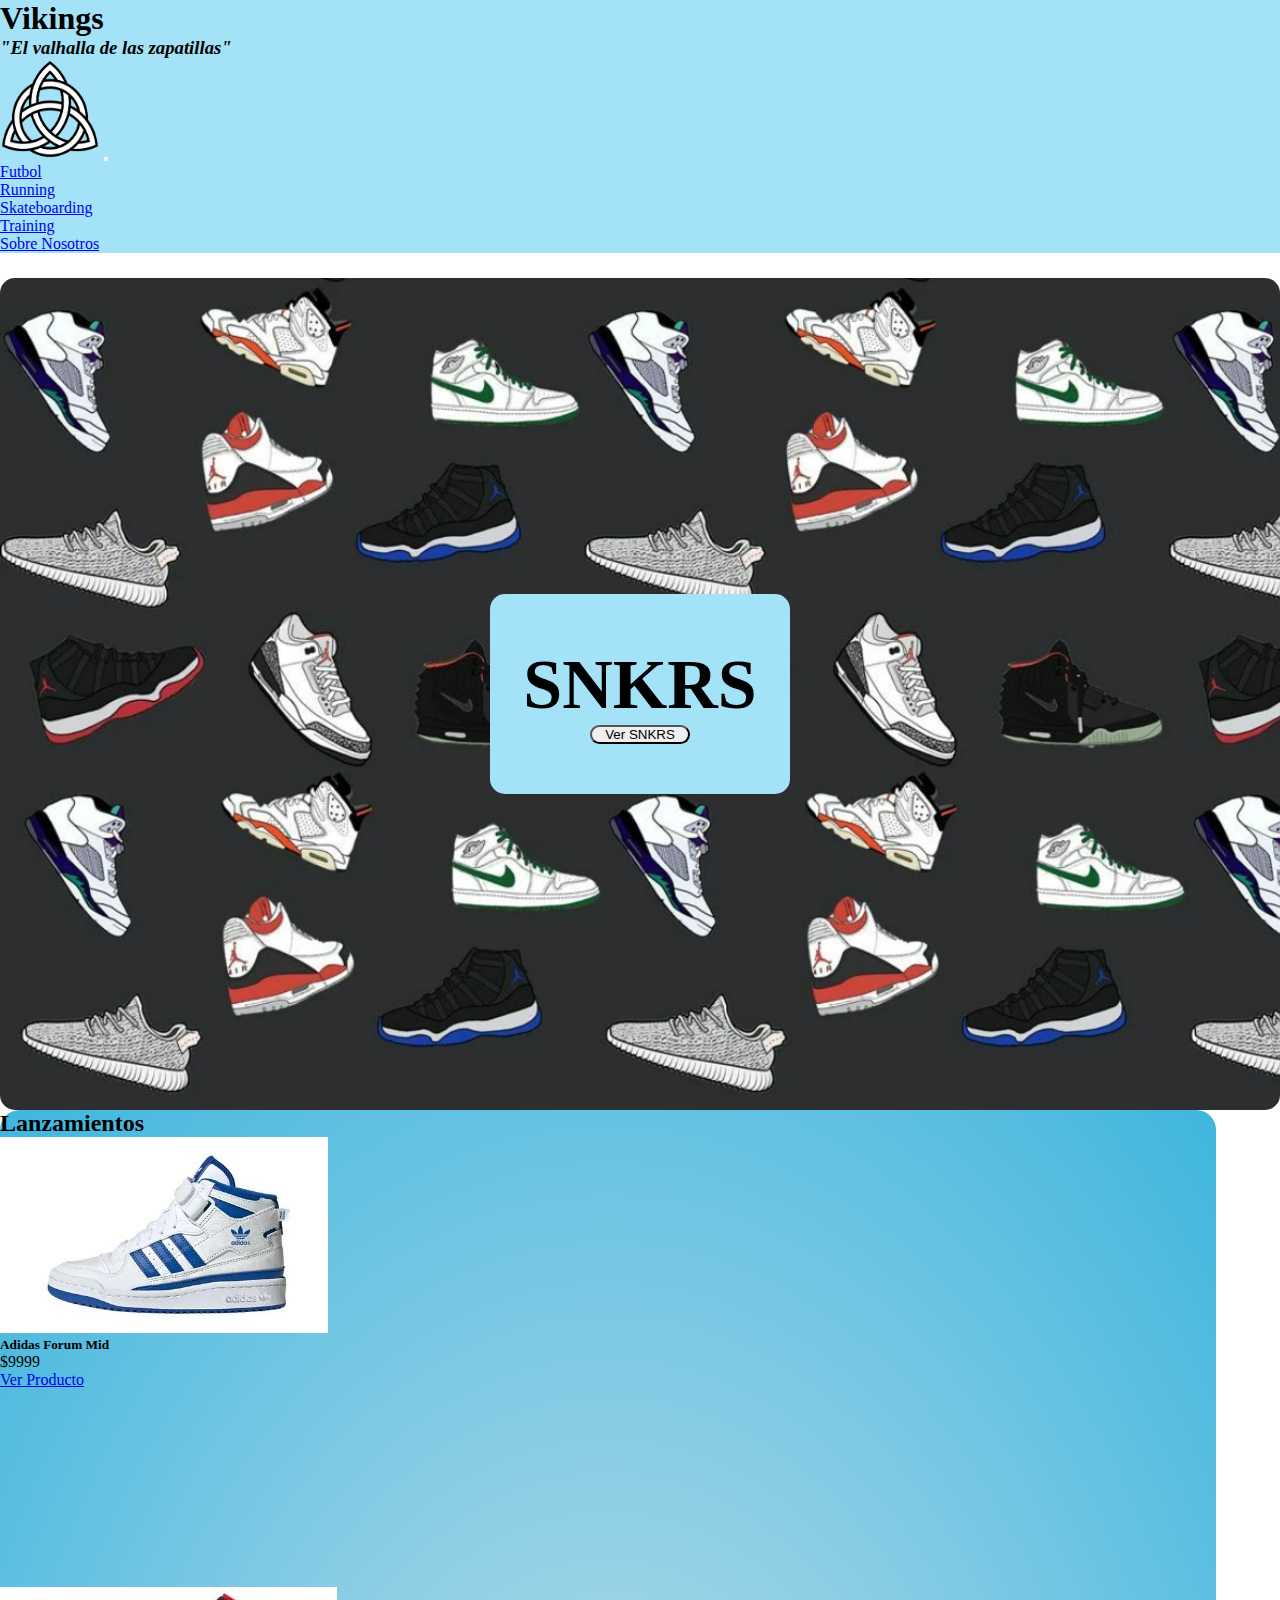
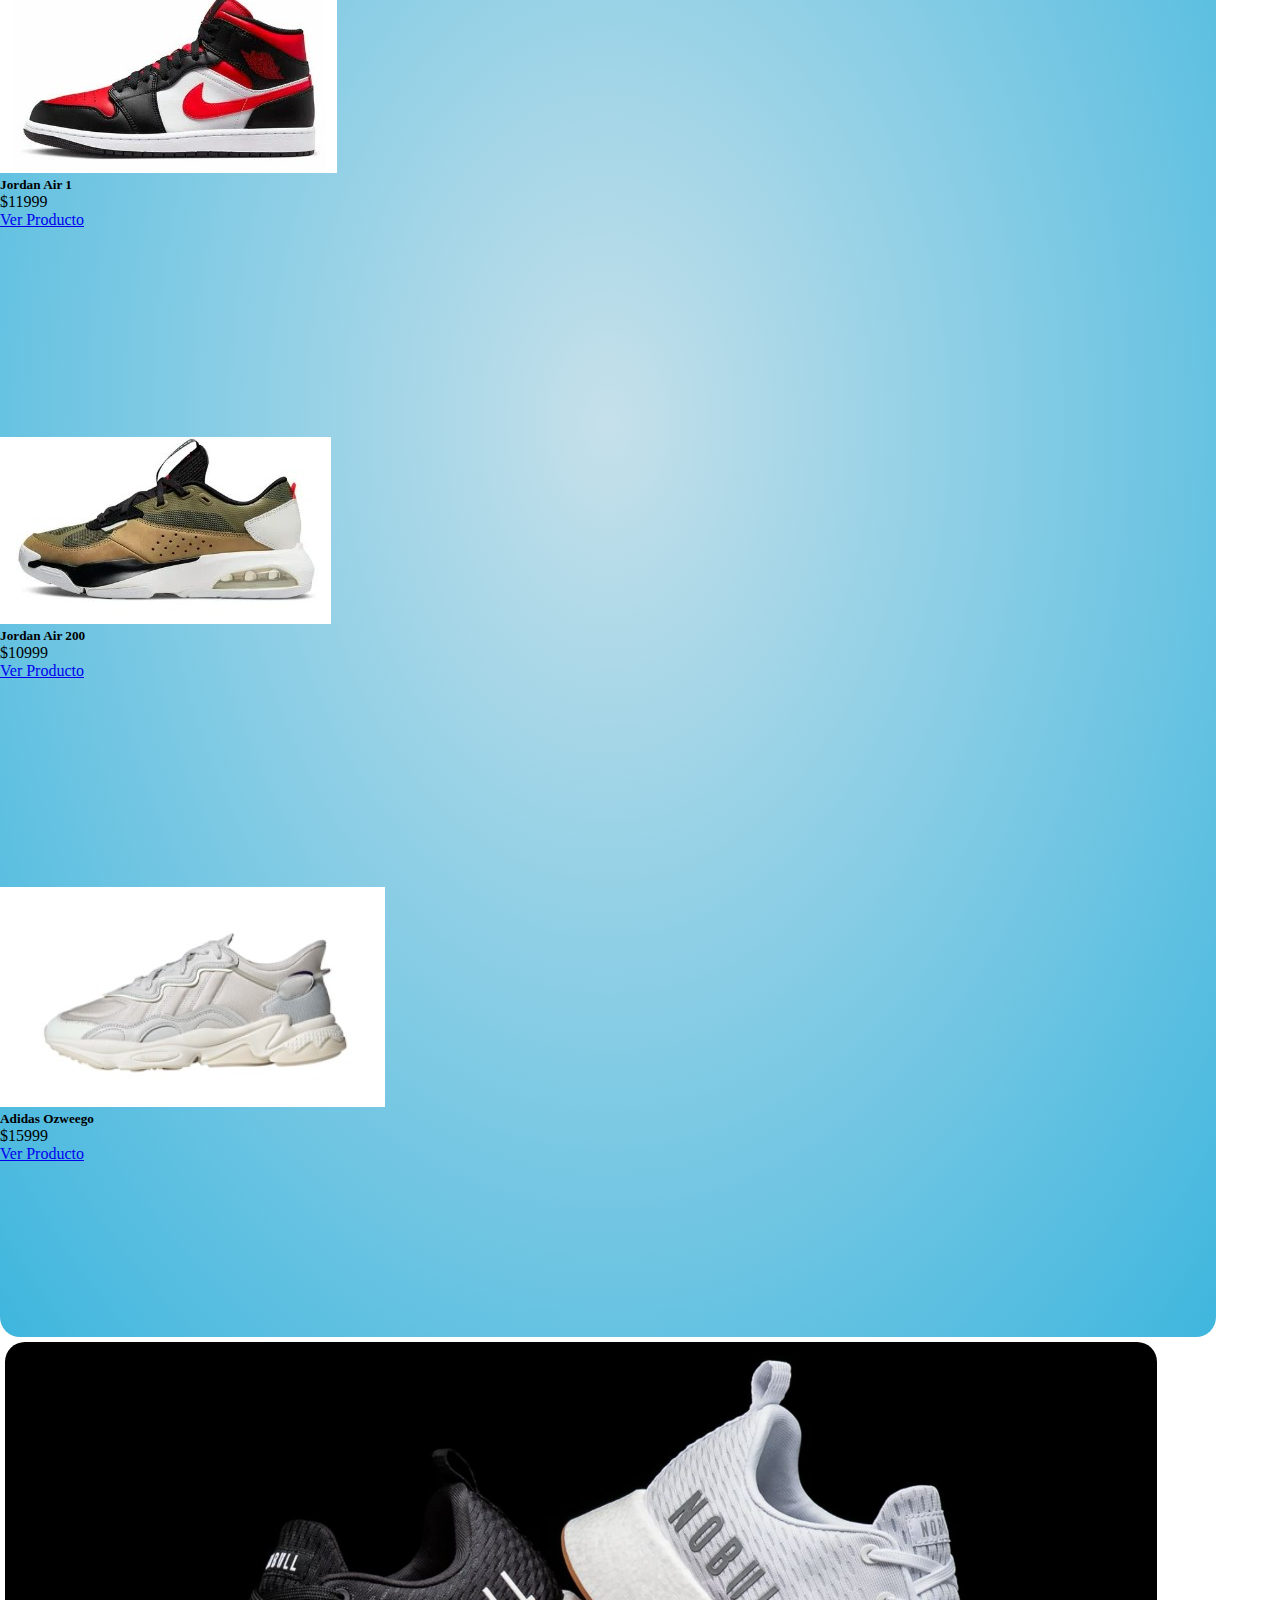
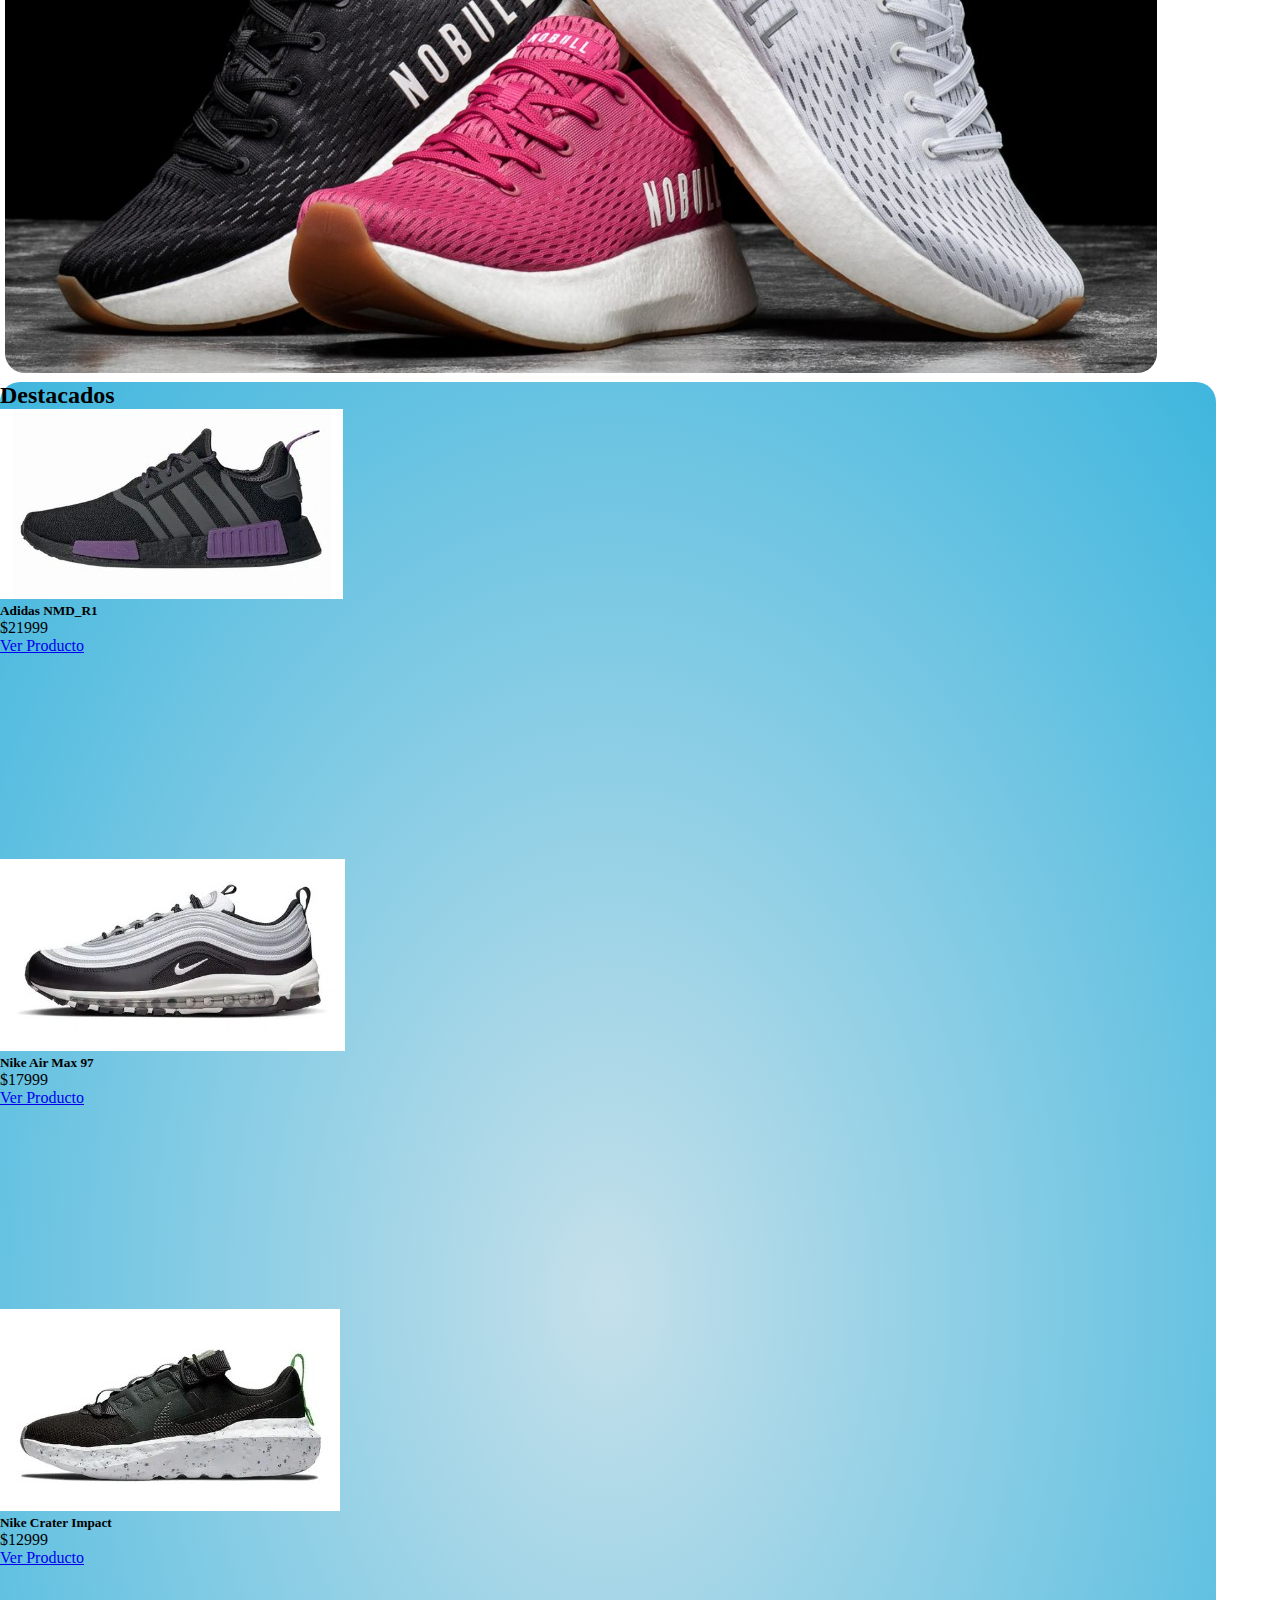
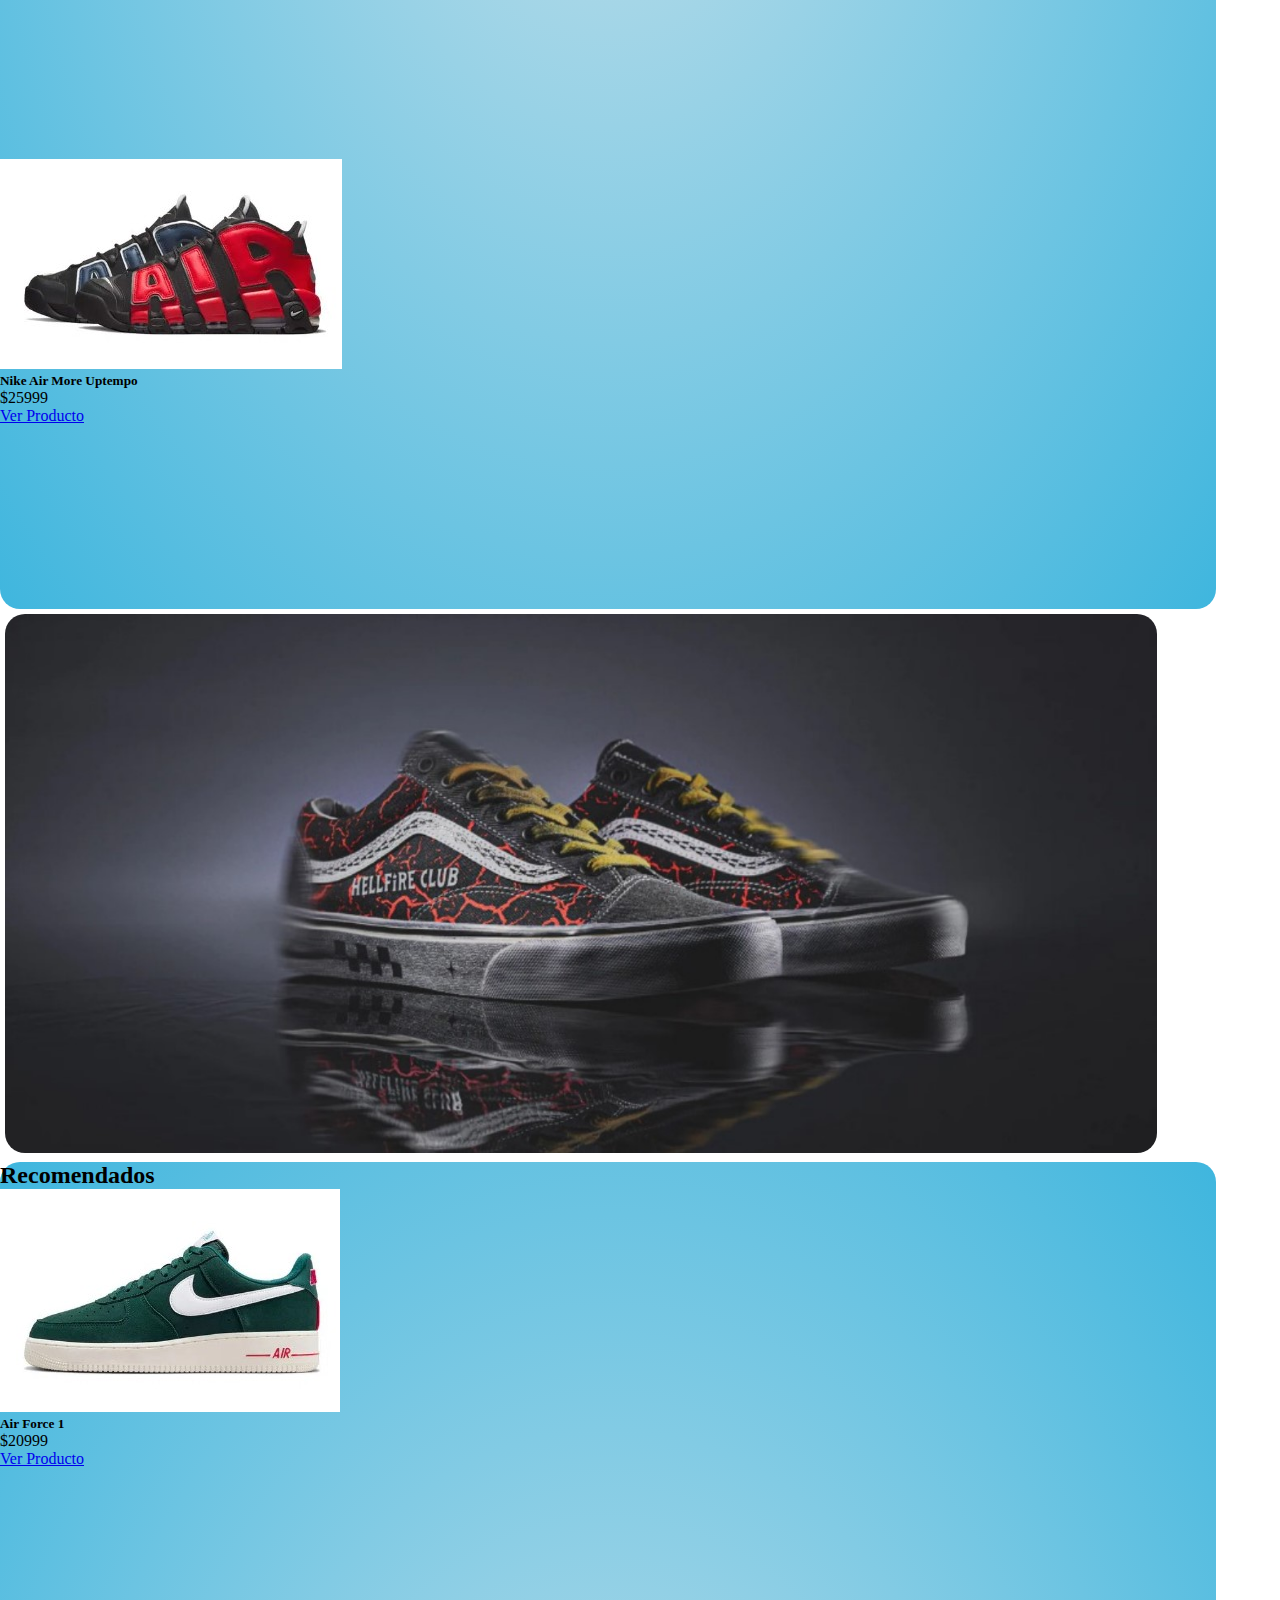
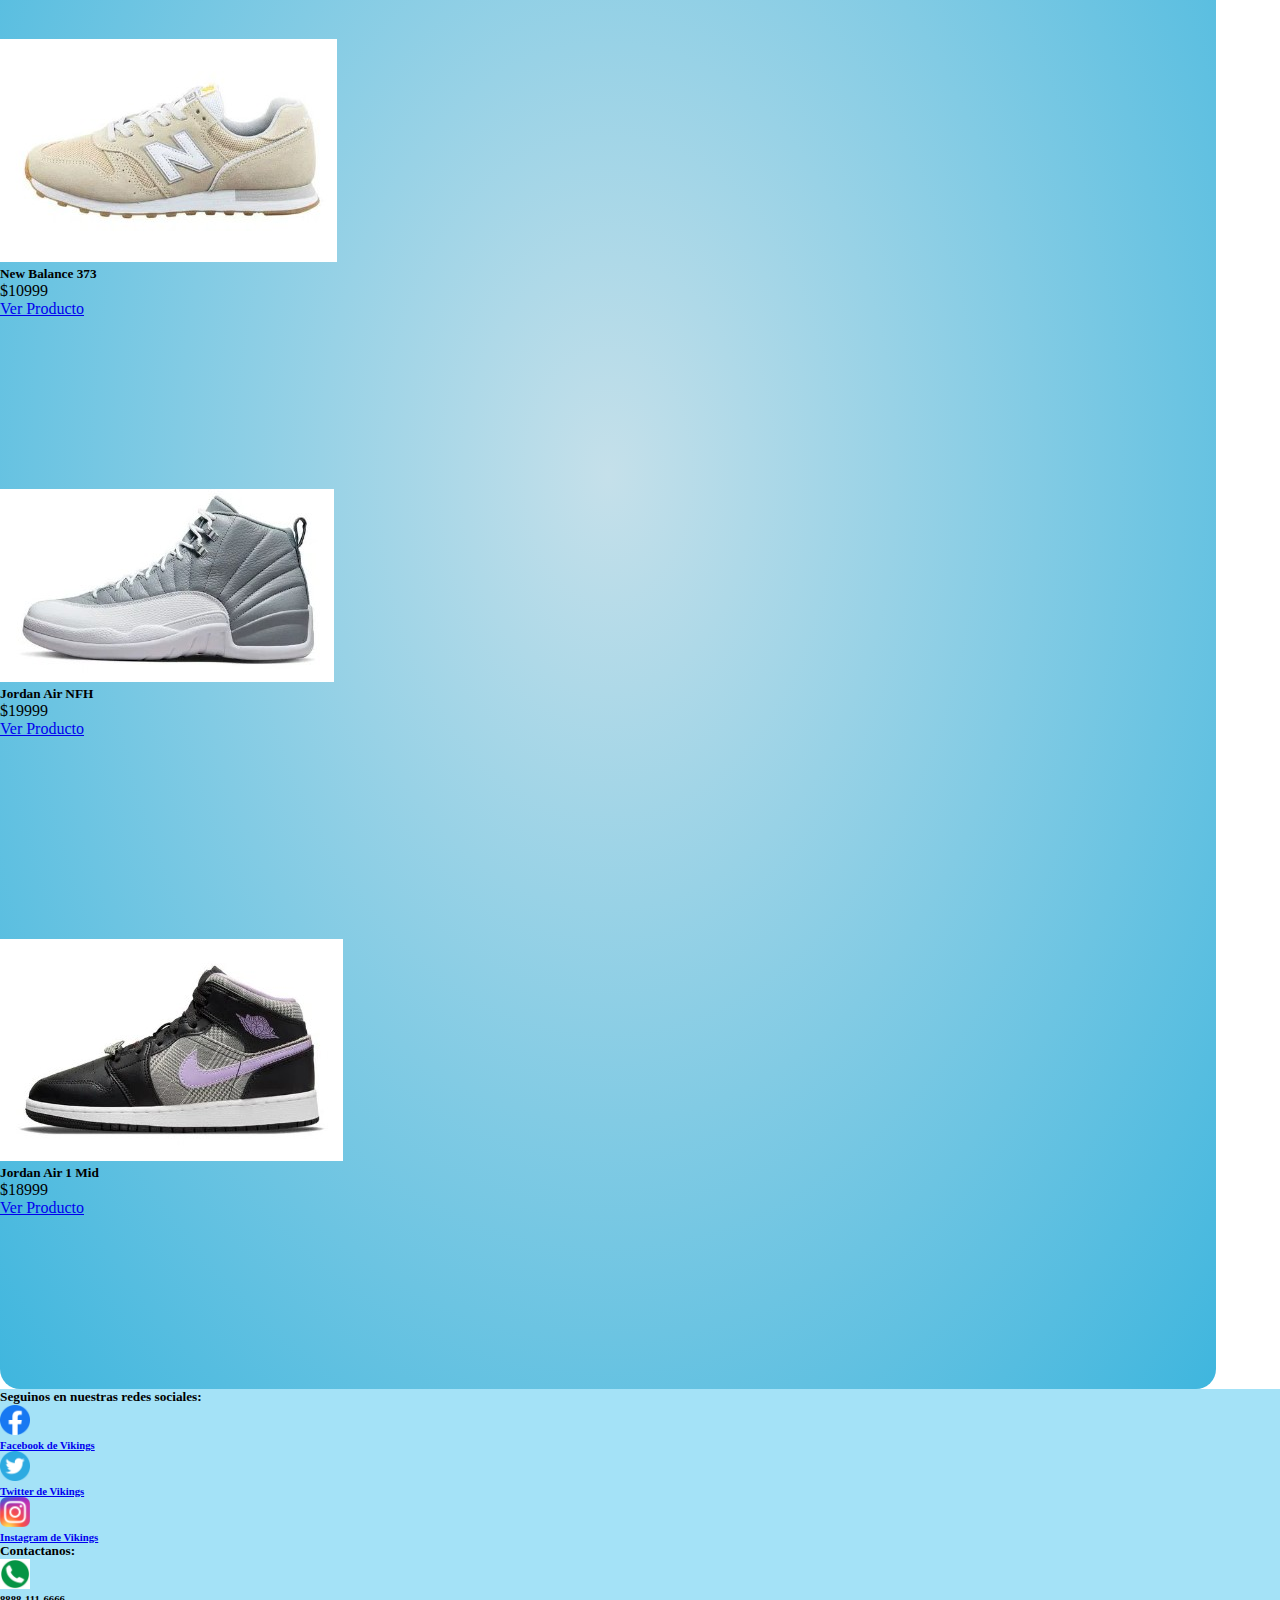
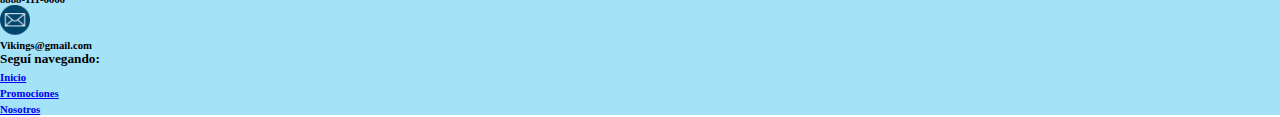
<file: index.html>
<!DOCTYPE html>
<html lang="en">

<head>
    <meta charset="UTF-8">
    <meta http-equiv="X-UA-Compatible" content="IE=edge">
    <meta name="viewport" content="width=device-width, initial-scale=1.0">
    <meta name="description" content="Tienda oficial Vikings. Venta de Zapatillas de cualquier tipo.">
    <meta name="keywords" content="SNKRS, sneakers, zapatillas, lanzamientos, recomendaciones, destacados, Nike, Adidas, NewBalance, Vikings">
    <link rel="icon" type="image/x-icon" href="../img/vikingo.png">
    <title>Vikings</title>
    <link rel="preconnect" href="https://fonts.googleapis.com">
    <link rel="preconnect" href="https://fonts.gstatic.com" crossorigin>
    <link href="https://fonts.googleapis.com/css2?family=Hind&display=swap" rel="stylesheet">

    <!-- BOOTSTRAP -->
    <link href="https://cdn.jsdelivr.net/npm/bootstrap@5.2.3/dist/css/bootstrap.min.css" rel="stylesheet"
        integrity="sha384-rbsA2VBKQhggwzxH7pPCaAqO46MgnOM80zW1RWuH61DGLwZJEdK2Kadq2F9CUG65" crossorigin="anonymous">

    <!-- Main CSS -->
    <link rel="stylesheet" href="./css/estilos.css">
</head>

<body>

    <header class="container-fluid" id="header">
        <div class="container-fluid d-flex justify-content-center">
            <div class="col-4 text-center">
                <h1>Vikings</h1>
                <h3><i>"El valhalla de las zapatillas"</i></h3>
            </div>
        </div>

        <div class="row">
            <nav class="navbar navbar-expand-md">
                <div class="container-fluid">
                    <a class="navbar-brand" href="./index.html"><img src="./img/Logo.webp" alt="logo" id="logo"></a>
                    <button class="navbar-toggler" type="button" data-bs-toggle="collapse" data-bs-target="#navbarNav"
                        aria-controls="navbarNav" aria-expanded="false" aria-label="Toggle navigation">
                        <span class="navbar-toggler-icon"></span>
                    </button>
                    <div class="collapse navbar-collapse" id="navbarNav">
                        <ul class="navbar-nav mr-auto d-flex justify-content-around">
                            <li class="nav-item active">
                                <a class="nav-link" href="./pages/futbol.html">Futbol</a>
                            </li>
                            <li class="nav-item active">
                                <a class="nav-link" href="./pages/running.html">Running</a>
                            </li>
                            <li class="nav-item active">
                                <a class="nav-link" href="pages/sb.html">Skateboarding</a>
                            </li>
                            <li class="nav-item active">
                                <a class="nav-link" href="./pages/training.html">Training</a>
                            </li>
                            <li class="nav-item active">
                                <a class="nav-link" href="./pages/sobreNosotros.html">Sobre Nosotros</a>
                            </li>
                        </ul>
                    </div>
                </div>
            </nav>
        </div>
    </header>


    <main>
        <section class="py-2">
            <div class="container d-flex justify-content-center ">
                <div class="row fondoBoton--index">
                    <div class="boton--index">
                        <h3>SNKRS</h3>
                        <input type="button" value="Ver SNKRS" id="button">
                    </div>
                </div>

            </div>
        </section>

        <section class="py-2">
            <div class="container-fluid productos_index">
                <div class="row text-center p-3">
                    <h2>Lanzamientos</h2>
                </div>
                <div class="row text-center pb-4">
                    <article class="col-sx col-sm-6 col-md-6 col-lg-6 col-xl-3 p-2 d-flex justify-content-center">
                        <div class="card data-aos="zoom-in-up"">
                            <img src="./img/Lanzamiento1.jpg" class="card-img-top" alt="Primer producto de lanzamiento">
                            <div class="card-body">
                                <h5 class="card-title">Adidas Forum Mid</h5>
                                <p class="card-text">$9999</p>
                                <a href="#" class="btn btn-primary">Ver Producto</a>
                            </div>
                        </div>
                    </article>
                    <article class="col-sx col-sm-6 col-md-6 col-lg-6 col-xl-3 p-2 d-flex justify-content-center">
                        <div class="card data-aos="zoom-in-up"">
                            <img src="./img/Lanzamiento2.jpg" class="card-img-top" alt="Segundo producto de lanzamiento">
                            <div class="card-body">
                                <h5 class="card-title">Jordan Air 1</h5>
                                <p class="card-text">$11999</p>
                                <a href="#" class="btn btn-primary">Ver Producto</a>
                            </div>
                        </div>
                    </article>
                    <article class="col-sx col-sm-6 col-md-6 col-lg-6 col-xl-3 p-2 d-flex justify-content-center">
                        <div class="card data-aos="zoom-in-up"">
                            <img src="./img/Lanzamiento3.jpg" class="card-img-top" alt="Tercer producto de lanzamiento">
                            <div class="card-body">
                                <h5 class="card-title">Jordan Air 200</h5>
                                <p class="card-text">$10999</p>
                                <a href="#" class="btn btn-primary">Ver Producto</a>
                            </div>
                        </div>
                    </article>
                    <article class="col-sx col-sm-6 col-md-6 col-lg-6 col-xl-3 p-2 d-flex justify-content-center">
                        <div class="card data-aos="zoom-in-up"">
                            <img src="./img/Lanzamiento4.jpg" class="card-img-top" alt="Cuarto producto de lanzamiento">
                            <div class="card-body">
                                <h5 class="card-title">Adidas Ozweego</h5>
                                <p class="card-text">$15999</p>
                                <a href="#" class="btn btn-primary">Ver Producto</a>
                            </div>
                        </div>
                    </article>
                </div>
            </div>
        </section>

        <div class="py-2 text-center">
            <img src="./img/Deco 1.jpeg" alt="Foto de decoracion 1" class="deco">
        </div>


        <section class="py-2">
            <div class="container-fluid productos_index">
                <div class="row text-center p-3">
                    <h2>Destacados</h2>
                </div>
                <div class="row text-center pb-4">
                    <article class="col-sx col-sm col-md-6 col-lg-6 col-xl-3 p-2 d-flex justify-content-center">
                        <div class="card data-aos="zoom-in-up"">
                            <img src="./img/Destacado1.jpg" class="card-img-top" alt="Primer producto de destacados">
                            <div class="card-body">
                                <h5 class="card-title">Adidas NMD_R1</h5>
                                <p class="card-text">$21999</p>
                                <a href="#" class="btn btn-primary">Ver Producto</a>
                            </div>
                        </div>
                    </article>
                    <article class="col-sx col-sm col-md-6 col-lg-6 col-xl-3 p-2 d-flex justify-content-center">
                        <div class="card data-aos="zoom-in-up"">
                            <img src="./img/Destacado2.jpg" class="card-img-top" alt="Segundo producto de destacados">
                            <div class="card-body">
                                <h5 class="card-title">Nike Air Max 97</h5>
                                <p class="card-text">$17999</p>
                                <a href="#" class="btn btn-primary">Ver Producto</a>
                            </div>
                        </div>
                    </article>
                    <article class="col-sx col-sm col-md-6 col-lg-6 col-xl-3 p-2 d-flex justify-content-center">
                        <div class="card data-aos="zoom-in-up"">
                            <img src="./img/Destacado3.jpg" class="card-img-top" alt="Tercer producto de destacados">
                            <div class="card-body">
                                <h5 class="card-title">Nike Crater Impact</h5>
                                <p class="card-text">$12999</p>
                                <a href="#" class="btn btn-primary">Ver Producto</a>
                            </div>
                        </div>
                    </article>
                    <article class="col-sx col-sm col-md-6 col-lg-6 col-xl-3 p-2 d-flex justify-content-center">
                        <div class="card data-aos="zoom-in-up"">
                            <img src="./img/Destacado4.jpg" class="card-img-top" alt="Cuarto producto de destacados">
                            <div class="card-body">
                                <h5 class="card-title">Nike Air More Uptempo</h5>
                                <p class="card-text">$25999</p>
                                <a href="#" class="btn btn-primary">Ver Producto</a>
                            </div>
                        </div>
                    </article>
                </div>
            </div>
        </section>


        <div class="py-2 text-center">
            <img src="./img/Deco 2.jpeg" alt="Foto de decoracion 2" class="deco">
        </div>

        <section class="py-2">
            <div class="container-fluid productos_index">
                <div class="row text-center p-3">
                    <h2>Recomendados</h2>
                </div>
                <div class="row text-center pb-4">
                    <article class="col-sx col-sm col-md-6 col-lg-6 col-xl-3 p-2 d-flex justify-content-center">
                        <div class="card data-aos="zoom-in-up"">
                            <img src="./img/recomendacion1.jpg" class="card-img-top" alt="Primer producto de recomendados">
                            <div class="card-body">
                                <h5 class="card-title">Air Force 1</h5>
                                <p class="card-text">$20999</p>
                                <a href="#" class="btn btn-primary">Ver Producto</a>
                            </div>
                        </div>
                    </article>
                    <article class="col-sx col-sm col-md-6 col-lg-6 col-xl-3 p-2 d-flex justify-content-center">
                        <div class="card data-aos="zoom-in-up"">
                            <img src="./img/recomendacion2.jpg" class="card-img-top" alt="segundo producto de recomendados">
                            <div class="card-body">
                                <h5 class="card-title">New Balance 373</h5>
                                <p class="card-text">$10999</p>
                                <a href="#" class="btn btn-primary">Ver Producto</a>
                            </div>
                        </div>
                    </article>
                    <article class="col-sx col-sm col-md-6 col-lg-6 col-xl-3 p-2 d-flex justify-content-center">
                        <div class="card data-aos="zoom-in-up"">
                            <img src="./img/recomendacion3.jpg" class="card-img-top" alt="tercer producto de recomendados">
                            <div class="card-body">
                                <h5 class="card-title">Jordan Air NFH</h5>
                                <p class="card-text">$19999</p>
                                <a href="#" class="btn btn-primary">Ver Producto</a>
                            </div>
                        </div>
                    </article>
                    <article class="col-sx col-sm col-md-6 col-lg-6 col-xl-3 p-2 d-flex justify-content-center">

                        <div class="card data-aos="zoom-in-up"">
                            <img src="./img/recomendacion4.jpg" class="card-img-top" alt="cuarto producto de recomendados">
                            <div class="card-body">
                                <h5 class="card-title">Jordan Air 1 Mid</h5>
                                <p class="card-text">$18999</p>
                                <a href="#" class="btn btn-primary">Ver Producto</a>
                            </div>
                        </div>
                    </article>
                </div>
            </div>
        </section>
    </main>

    <footer id="footer" class="text-muted pt-2">
        <div class="container-fluid py-4">
            <div class="row">
                <article class="col-12 col-lg-4 border-footer pt-2">
                    <h5 class="text-center">Seguinos en nuestras redes sociales:</h5>
                    <div class="px-4">
                        <ul class="list-group list-group-flush">
                            <li class="list-group-item">
                                <a class="text-decoration-none d-flex align-items-center"
                                    href="https://www.facebook.com/">
                                    <img src="img/Facebook.svg" class="me-2" alt="Enlace a Facebook">
                                    <h6 class="text-center text-dark pt-2 ">Facebook de Vikings</h6>
                                </a>
                            </li>
                            <li class="list-group-item">
                                <a class="text-decoration-none d-flex align-items-center"
                                    href="https://www.twitter.com/">
                                    <img src="img/Twitter.svg" class="me-2" alt="Enlace a Twitter">
                                    <h6 class="text-center text-dark pt-2">Twitter de Vikings</h6>
                                </a>
                            </li>
                            <li class="list-group-item">
                                <a class="text-decoration-none d-flex align-items-center"
                                    href="https://www.instagram.com/">
                                    <img src="img/Instagram.svg" class="me-2" alt="Enlace a Instagram">
                                    <h6 class="text-center text-dark pt-2">Instagram de Vikings</h6>
                                </a>
                            </li>
                        </ul>
                    </div>
                </article>
                <article class="col-12 col-lg-4 border-footer pt-2">
                    <h5 class="text-center">Contactanos:</h5>
                    <div class="px-4">
                        <ul class="list-group list-group-flush">
                            <li class="list-group-item d-flex align-items-center">
                                <img src="img/Telefono.svg" class="rounded-circle me-2" alt="Icono de telefono celular">
                                <h6 class="text-center text-dark pt-2">8888-111-6666</h6>
                            </li>
                            <li class="list-group-item d-flex align-items-center">
                                <img src="img/Mail.svg" class="me-2" alt="Icono de Mail">
                                <h6 class="text-center text-dark pt-2">Vikings@gmail.com</h6>
                            </li>
                        </ul>
                    </div>
                </article>
                <article class="col-12 col-lg-4 pt-2">
                    <h5 class="text-center">Seguí navegando:</h5>
                    <div class="px-4">
                        <ul class="list-group list-group-flush">
                            <li class="list-group-item">
                                <a class="text-decoration-none d-flex align-items-center justify-content-center"
                                    href="#">
                                    <h6 class="text-center text-dark pt-2">Inicio</h6>
                                </a>
                            </li>
                            <li class="list-group-item">
                                <a class="text-decoration-none d-flex align-items-center justify-content-center"
                                    href="#">
                                    <h6 class="text-center text-dark pt-2">Promociones</h6>
                                </a>
                            </li>
                            <li class="list-group-item">
                                <a class="text-decoration-none d-flex align-items-center justify-content-center"
                                    href="#">
                                    <h6 class="text-center text-dark pt-2">Nosotros</h6>
                                </a>
                            </li>
                        </ul>
                    </div>
                </article>
                <article class="col-12 col-lg-4">
                </article>
            </div>
        </div>
    </footer>

    <script src="https://cdn.jsdelivr.net/npm/bootstrap@5.2.3/dist/js/bootstrap.bundle.min.js"
        integrity="sha384-kenU1KFdBIe4zVF0s0G1M5b4hcpxyD9F7jL+jjXkk+Q2h455rYXK/7HAuoJl+0I4"
        crossorigin="anonymous"></script>

</body>

</html>
</file>
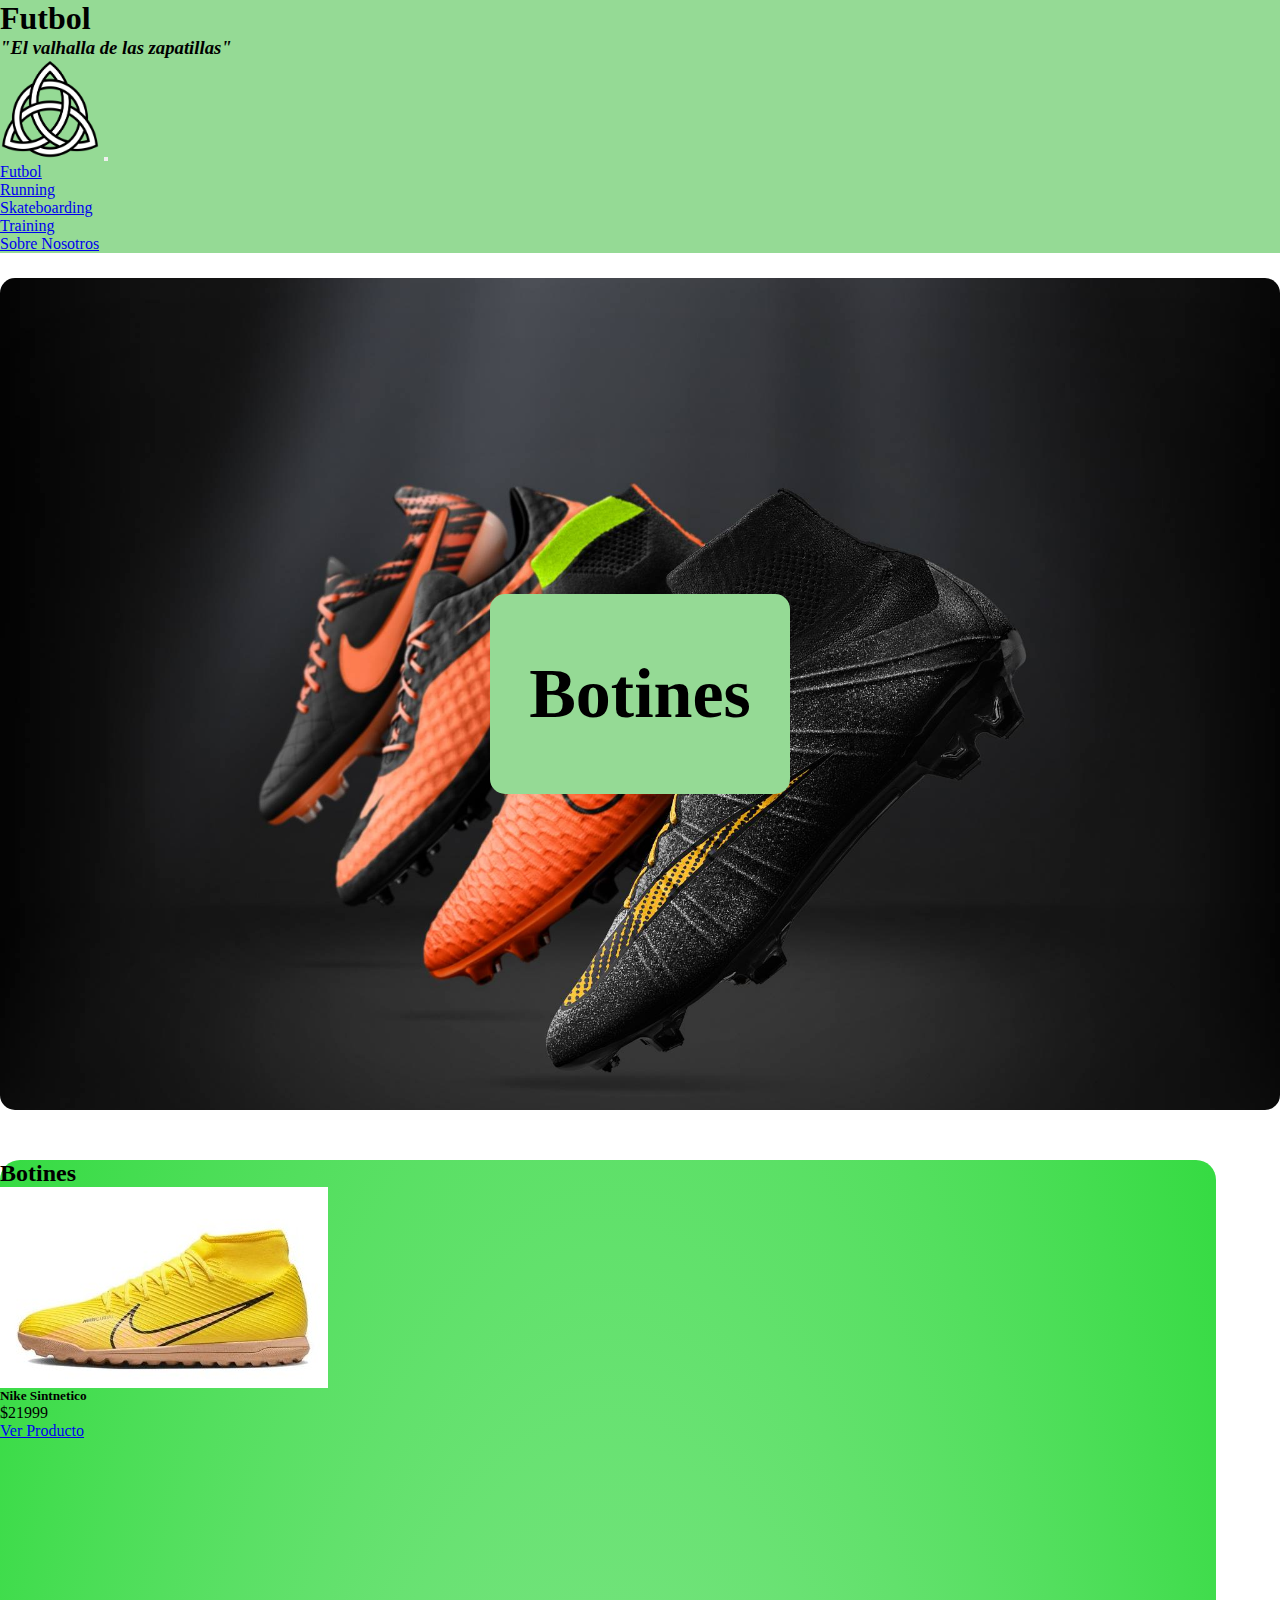
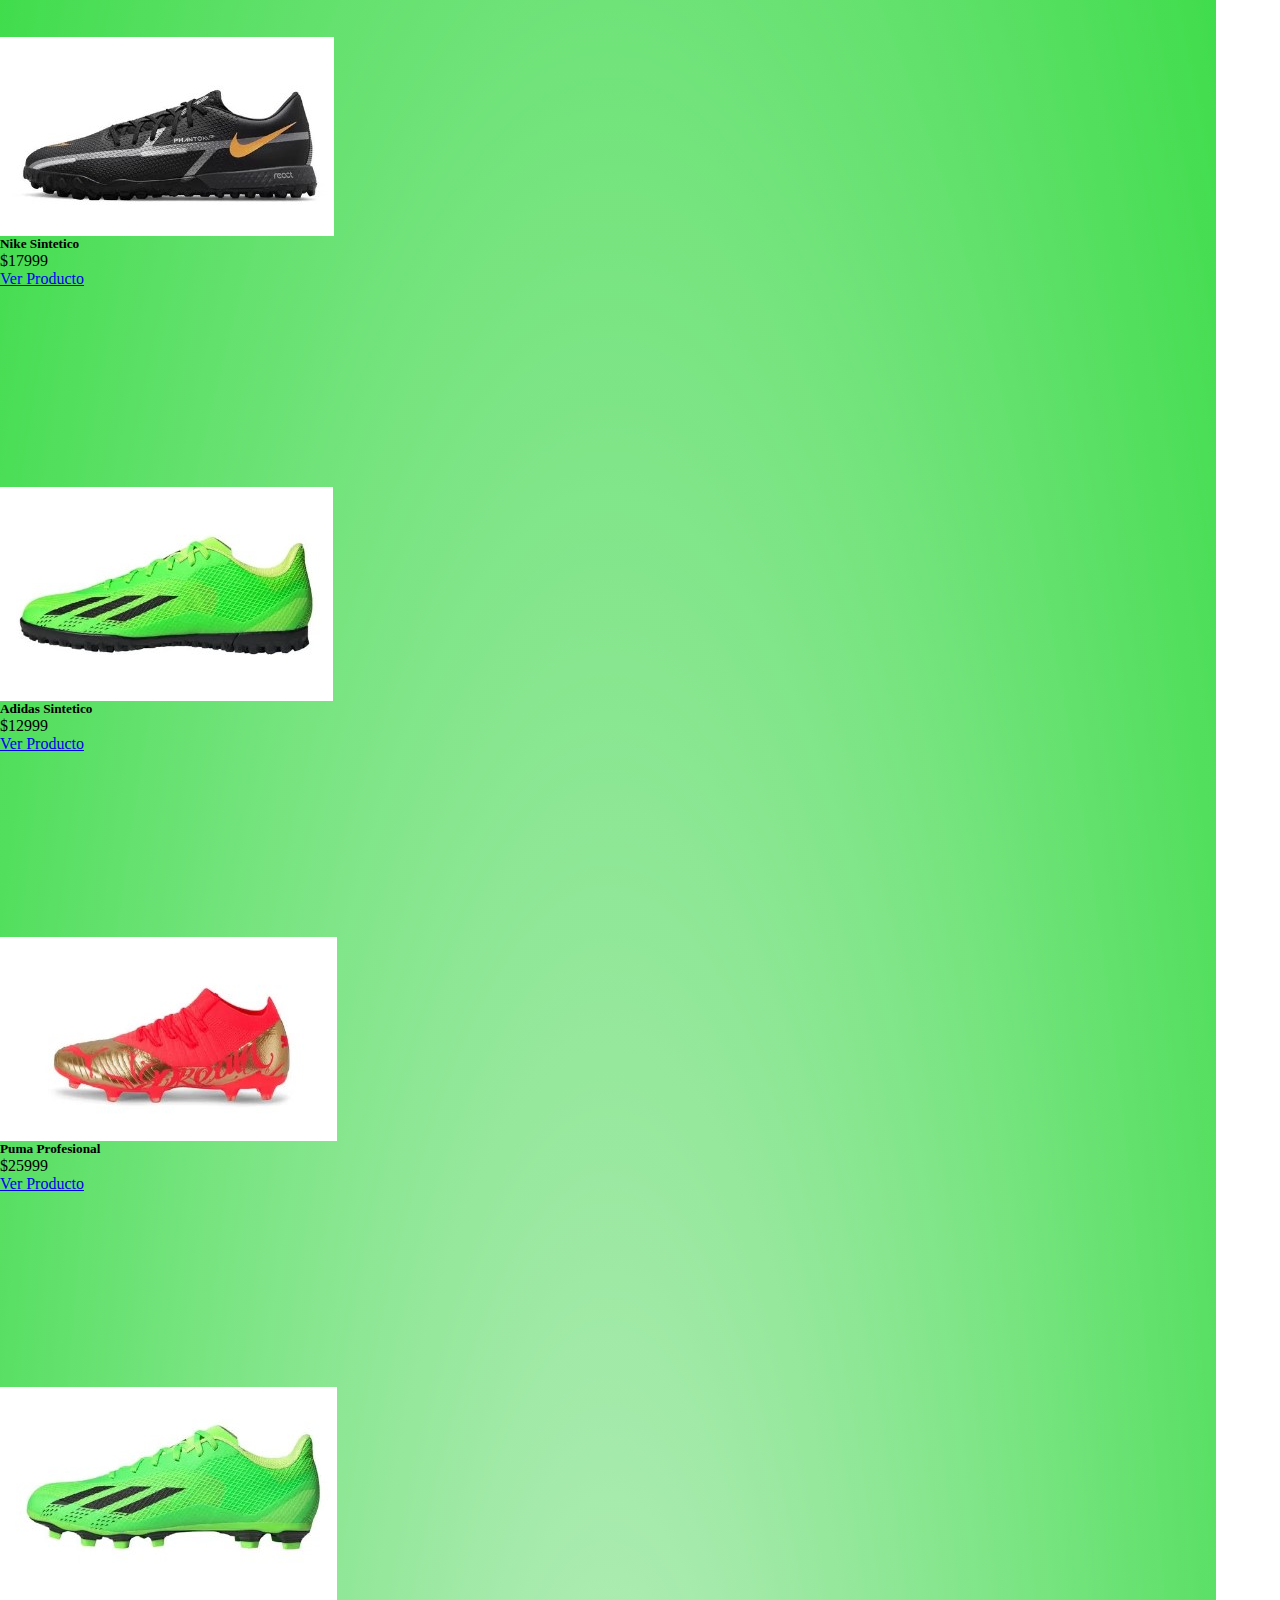
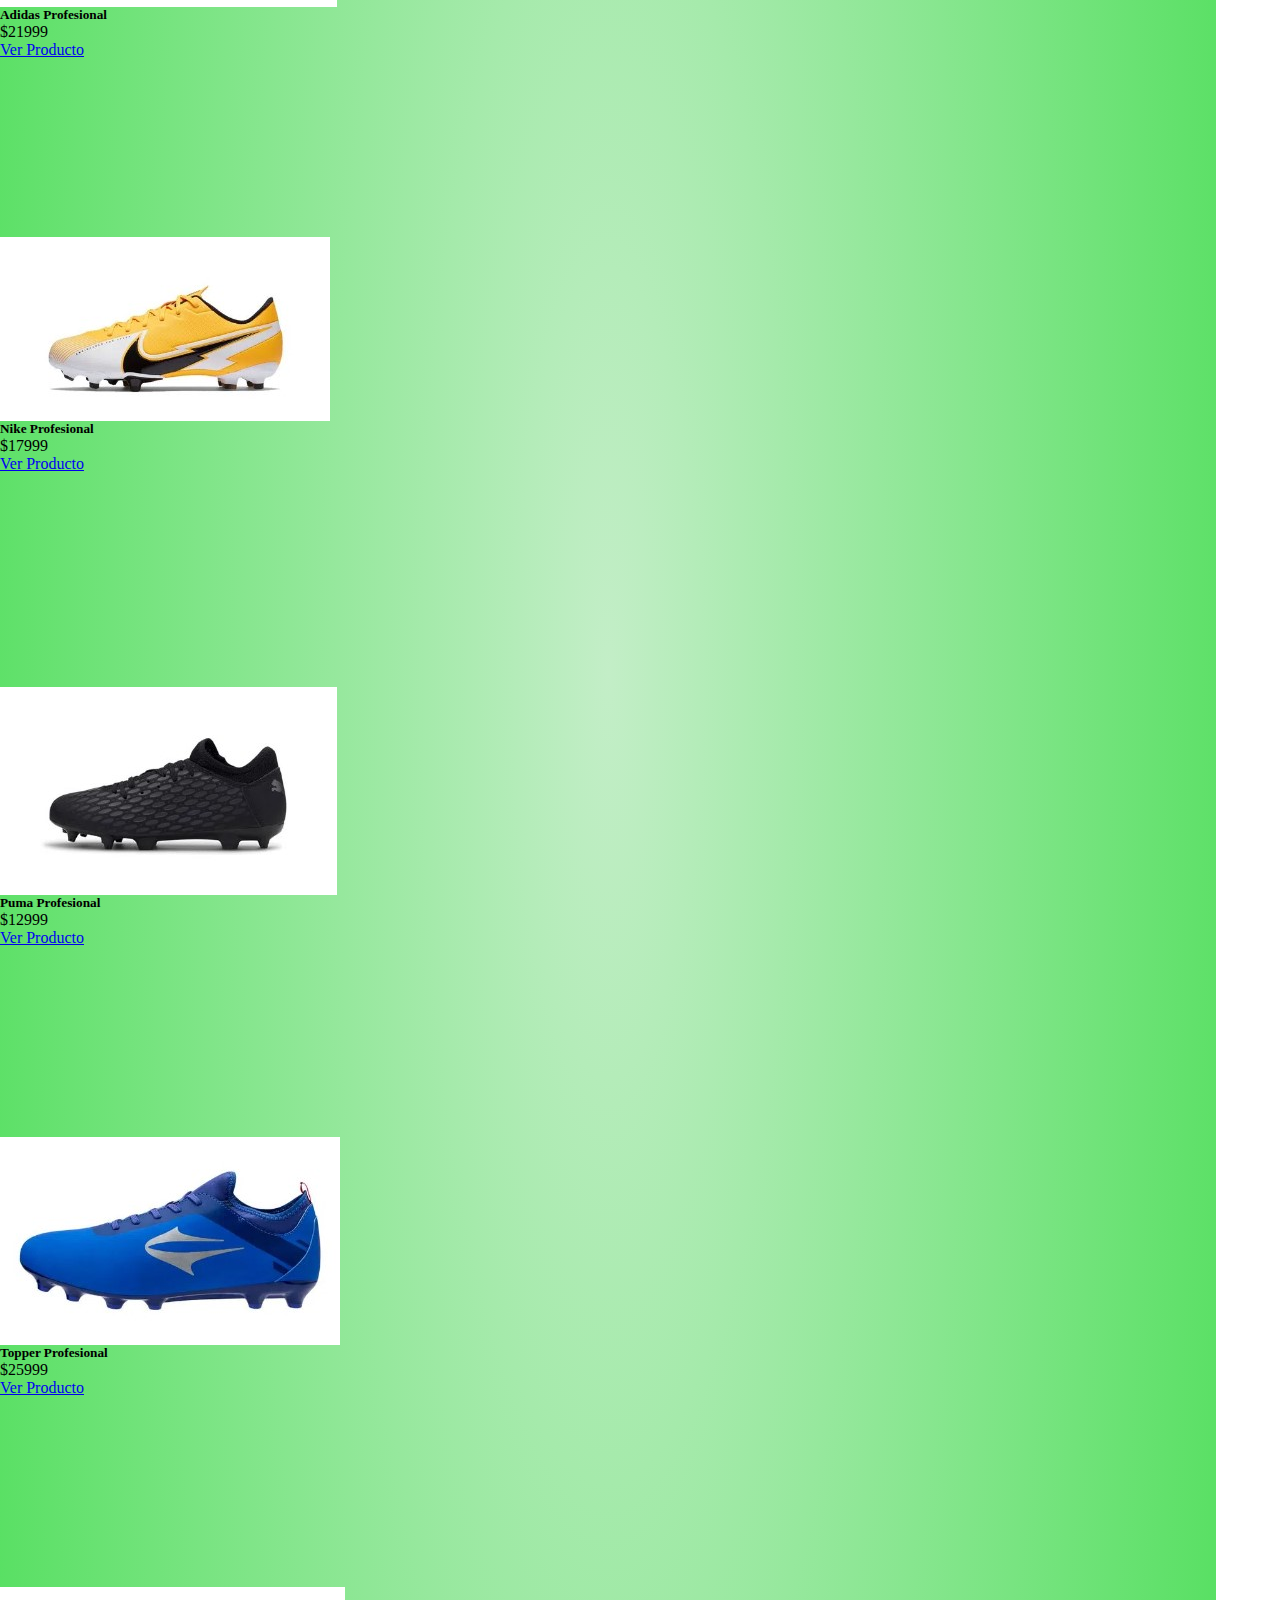
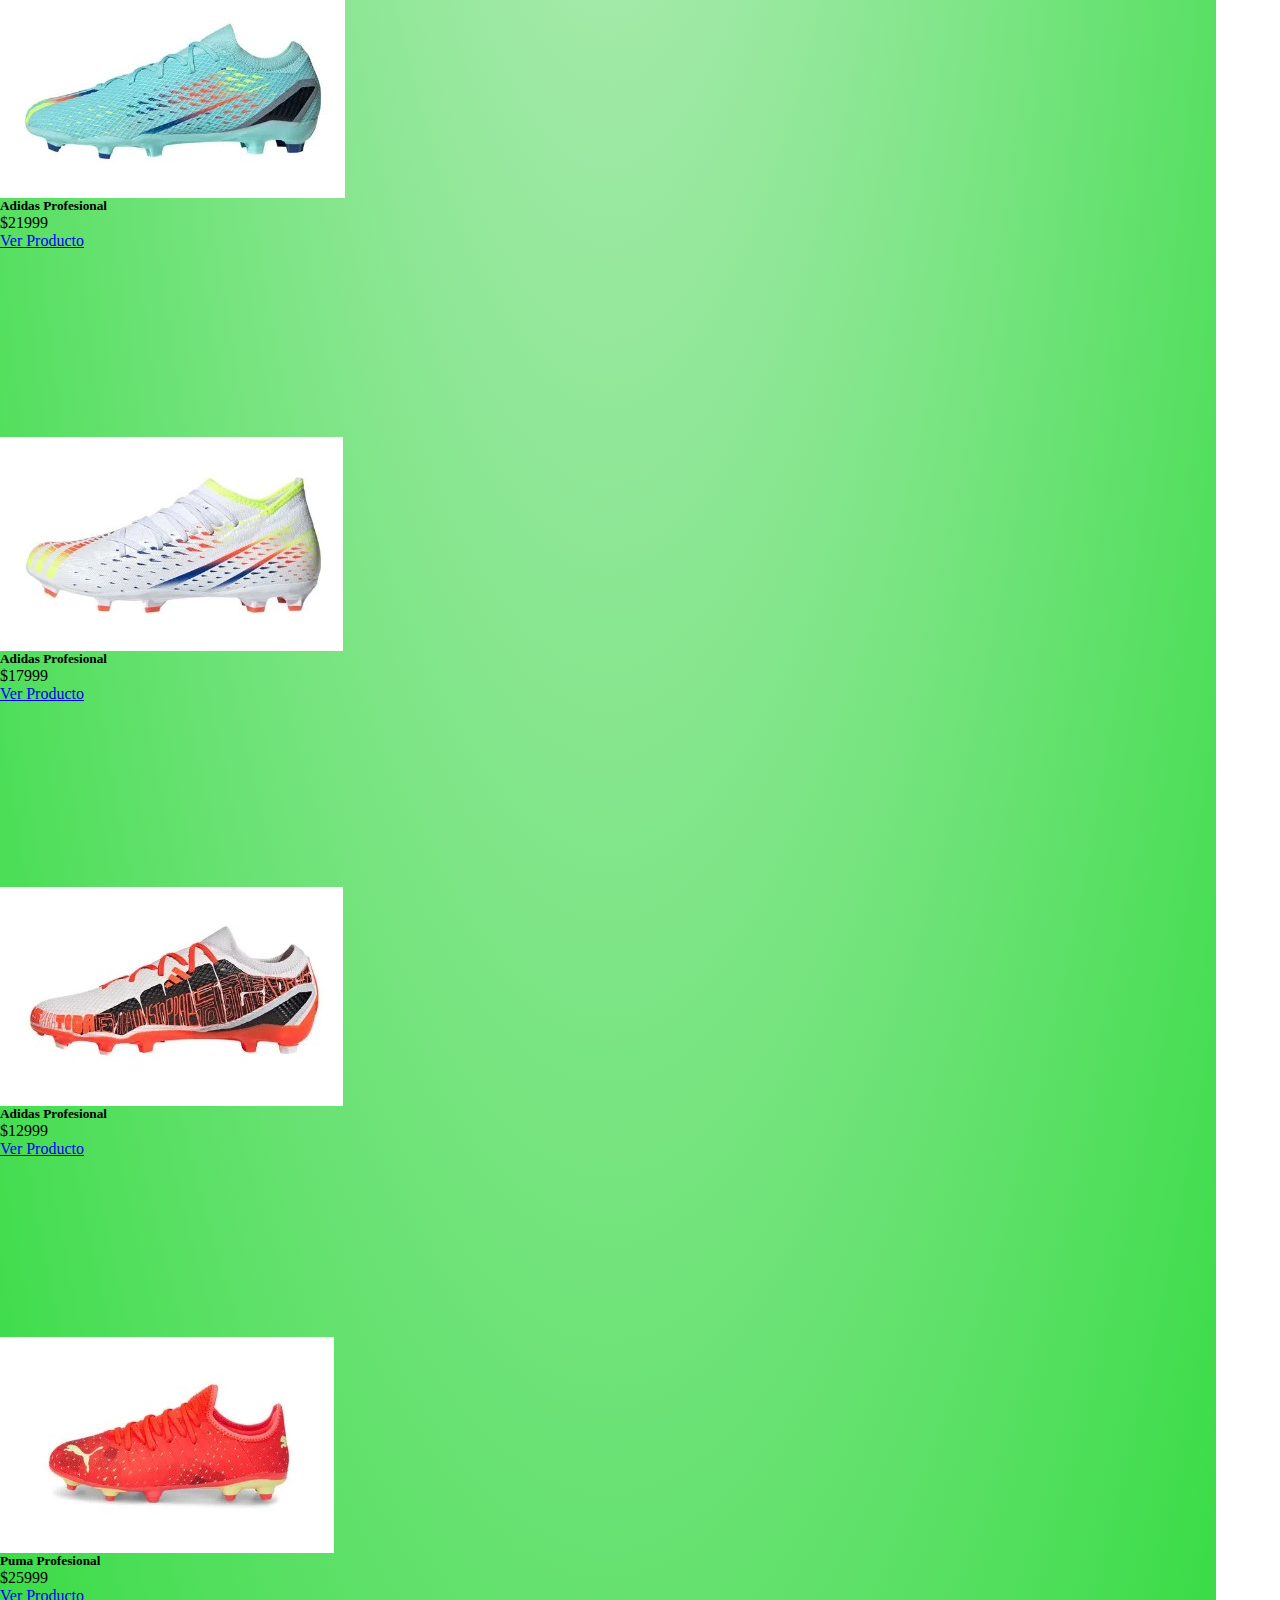
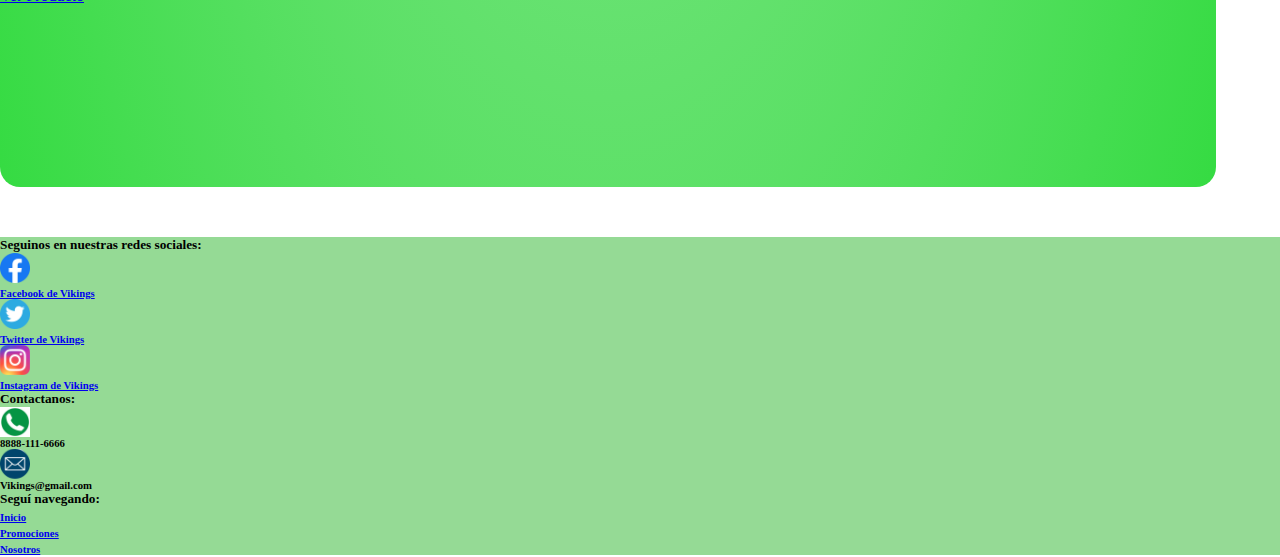
<file: pages/futbol.html>
<html lang="en">

<head>
    <meta charset="UTF-8">
    <meta http-equiv="X-UA-Compatible" content="IE=edge">
    <meta name="viewport" content="width=device-width, initial-scale=1.0">
    <meta name="description" content="Tienda oficial Vikings. Venta de Zapatillas de futbol.">
    <meta name="keywords" content="botines, futbol, UnderArmour, Nike, Topper, Adidas, profesional, sintetico">
    <link rel="icon" type="image/x-icon" href="../img/vikingo.png">
    <title>Futbol | Vikings</title>
    <link rel="preconnect" href="https://fonts.googleapis.com">
    <link rel="preconnect" href="https://fonts.gstatic.com" crossorigin>
    <link href="https://fonts.googleapis.com/css2?family=Hind&display=swap" rel="stylesheet">

    <!-- BOOTSTRAP -->
    <link href="https://cdn.jsdelivr.net/npm/bootstrap@5.2.3/dist/css/bootstrap.min.css" rel="stylesheet"
        integrity="sha384-rbsA2VBKQhggwzxH7pPCaAqO46MgnOM80zW1RWuH61DGLwZJEdK2Kadq2F9CUG65" crossorigin="anonymous">

    <!-- Main CSS -->
    <link rel="stylesheet" href="../css/estilos.css">
</head>

<body>

    <header class="container-fluid verde" id="header">
        <div class="container-fluid d-flex justify-content-center verde">
            <div class="col-4 text-center">
                <h1>Futbol</h1>
                <h3><i>"El valhalla de las zapatillas"</i></h3>
            </div>
        </div>

        <div class="row">
            <nav class="navbar navbar-expand-md">
                <div class="container-fluid verde">
                    <a class="navbar-brand" href="../index.html"><img src="../img/Logo.webp" alt="logo" id="logo"></a>
                    <button class="navbar-toggler" type="button" data-bs-toggle="collapse" data-bs-target="#navbarNav"
                        aria-controls="navbarNav" aria-expanded="false" aria-label="Toggle navigation">
                        <span class="navbar-toggler-icon"></span>
                    </button>
                    <div class="collapse navbar-collapse" id="navbarNav">
                        <ul class="navbar-nav mr-auto d-flex">
                            <li class="nav-item active">
                                <a class="nav-link" href="../pages/futbol.html">Futbol</a>
                            </li>
                            <li class="nav-item active">
                                <a class="nav-link" href="../pages/running.html">Running</a>
                            </li>
                            <li class="nav-item active">
                                <a class="nav-link" href="../pages/sb.html">Skateboarding</a>
                            </li>
                            <li class="nav-item active">
                                <a class="nav-link" href="../pages/training.html">Training</a>
                            </li>
                            <li class="nav-item active">
                                <a class="nav-link" href="../pages/sobreNosotros.html">Sobre Nosotros</a>
                            </li>
                        </ul>
                    </div>
                </div>
            </nav>
        </div>
    </header>


    <main>

        <section class="py-2">
            <div class="container d-flex justify-content-center ">
                <div class="row fondoBoton--futbol">
                    <div class="boton--futbol">
                        <h3>Botines</h3>
                    </div>
                </div>

            </div>
        </section>

        <section>
            <div class="container-fluid verde productos--verde">
                <div class="row text-center p-3">
                    <h2>Botines</h2>
                </div>
                <div class="row text-center pb-4">
                    <article class="col-sx col-sm-12 col-md-6 col-lg-6 col-xl-3 p-2 d-flex justify-content-center">
                        <div class="card">
                            <img src="../img/botines1.jpg" class="card-img-top" alt="Primer botin marca Nike">
                            <div class="card-body">
                                <h5 class="card-title">Nike Sintnetico</h5>
                                <p class="card-text">$21999</p>
                                <a href="#" class="btn btn-primary">Ver Producto</a>
                            </div>
                        </div>
                    </article>
                    <article class="col-sx col-sm-12 col-md-6 col-lg-6 col-xl-3 p-2 d-flex justify-content-center">
                        <div class="card">
                            <img src="../img/botines2.jpg" class="card-img-top" alt="Segundo botin marca Nike cancha sintetica">
                            <div class="card-body">
                                <h5 class="card-title">Nike Sintetico</h5>
                                <p class="card-text">$17999</p>
                                <a href="#" class="btn btn-primary">Ver Producto</a>
                            </div>
                        </div>
                    </article>
                    <article class="col-sx col-sm-12 col-md-6 col-lg-6 col-xl-3 p-2 d-flex justify-content-center">
                        <div class="card">
                            <img src="../img/botines3.jpg" class="card-img-top" alt="Tercer botin marca Adidas cancha sintetica">
                            <div class="card-body">
                                <h5 class="card-title">Adidas Sintetico</h5>
                                <p class="card-text">$12999</p>
                                <a href="#" class="btn btn-primary">Ver Producto</a>
                            </div>
                        </div>
                    </article>
                    <article class="col-sx col-sm-12 col-md-6 col-lg-6 col-xl-3 p-2 d-flex justify-content-center">
                        <div class="card">
                            <img src="../img/botines4.jpg" class="card-img-top" alt="Cuarto botin marca Puma cancha profesional">
                            <div class="card-body">
                                <h5 class="card-title">Puma Profesional</h5>
                                <p class="card-text">$25999</p>
                                <a href="#" class="btn btn-primary">Ver Producto</a>
                            </div>
                        </div>
                    </article>
                    <article class="col-sx col-sm-12 col-md-6 col-lg-6 col-xl-3 p-2 d-flex justify-content-center">
                        <div class="card">
                            <img src="../img/botines5.jpg" class="card-img-top" alt="Quinto botin marca Adidas cancha profesional">
                            <div class="card-body">
                                <h5 class="card-title">Adidas Profesional</h5>
                                <p class="card-text">$21999</p>
                                <a href="#" class="btn btn-primary">Ver Producto</a>
                            </div>
                        </div>
                    </article>
                    <article class="col-sx col-sm-12 col-md-6 col-lg-6 col-xl-3 p-2 d-flex justify-content-center">
                        <div class="card">
                            <img src="../img/botines6.jpg" class="card-img-top" alt="Sexto botin marca Nike cancha profesional">
                            <div class="card-body">
                                <h5 class="card-title">Nike Profesional</h5>
                                <p class="card-text">$17999</p>
                                <a href="#" class="btn btn-primary">Ver Producto</a>
                            </div>
                        </div>
                    </article>
                    <article class="col-sx col-sm-12 col-md-6 col-lg-6 col-xl-3 p-2 d-flex justify-content-center">
                        <div class="card">
                            <img src="../img/botines7.jpg" class="card-img-top" alt="septimo botin marca puma cancha profesional">
                            <div class="card-body">
                                <h5 class="card-title">Puma Profesional</h5>
                                <p class="card-text">$12999</p>
                                <a href="#" class="btn btn-primary">Ver Producto</a>
                            </div>
                        </div>
                    </article>
                    <article class="col-sx col-sm-12 col-md-6 col-lg-6 col-xl-3 p-2 d-flex justify-content-center">
                        <div class="card">
                            <img src="../img/botines8.jpg" class="card-img-top" alt="octavo botin marca topper cancha profesional">
                            <div class="card-body">
                                <h5 class="card-title">Topper Profesional</h5>
                                <p class="card-text">$25999</p>
                                <a href="#" class="btn btn-primary">Ver Producto</a>
                            </div>
                        </div>
                    </article>
                    <article class="col-sx col-sm-12 col-md-6 col-lg-6 col-xl-3 p-2 d-flex justify-content-center">
                        <div class="card">
                            <img src="../img/botines9.jpg" class="card-img-top" alt="noveno botin marca adidas cancha profesional">
                            <div class="card-body">
                                <h5 class="card-title">Adidas Profesional</h5>
                                <p class="card-text">$21999</p>
                                <a href="#" class="btn btn-primary">Ver Producto</a>
                            </div>
                        </div>
                    </article>
                    <article class="col-sx col-sm-12 col-md-6 col-lg-6 col-xl-3 p-2 d-flex justify-content-center">
                        <div class="card">
                            <img src="../img/botines10.jpg" class="card-img-top" alt="decimo botin marca adidas cancha profesional">
                            <div class="card-body">
                                <h5 class="card-title">Adidas Profesional</h5>
                                <p class="card-text">$17999</p>
                                <a href="#" class="btn btn-primary">Ver Producto</a>
                            </div>
                        </div>
                    </article>
                    <article class="col-sx col-sm-12 col-md-6 col-lg-6 col-xl-3 p-2 d-flex justify-content-center">
                        <div class="card">
                            <img src="../img/botines11.jpg" class="card-img-top" alt="decimo primer botin marca adidas cancha profesional">
                            <div class="card-body">
                                <h5 class="card-title">Adidas Profesional</h5>
                                <p class="card-text">$12999</p>
                                <a href="#" class="btn btn-primary">Ver Producto</a>
                            </div>
                        </div>
                    </article>
                    <article class="col-sx col-sm-12 col-md-6 col-lg-6 col-xl-3 p-2 d-flex justify-content-center">
                        <div class="card">
                            <img src="../img/botines12.jpg" class="card-img-top" alt="decimo segundo botin marca puma cancha profesional">
                            <div class="card-body">
                                <h5 class="card-title">Puma Profesional</h5>
                                <p class="card-text">$25999</p>
                                <a href="#" class="btn btn-primary">Ver Producto</a>
                            </div>
                        </div>
                    </article>
                </div>
            </div>
        </section>

    </main>

    <footer id="footer" class="text-muted">
        <div class="container-fluid verde py-4">
            <div class="row">
                <article class="col-12 col-lg-4 border-footer pt-2">
                    <h5 class="text-center">Seguinos en nuestras redes sociales:</h5>
                    <div class="px-4">
                        <ul class="list-group list-group-flush">
                            <li class="list-group-item">
                                <a class="text-decoration-none d-flex align-items-center"
                                    href="https://www.facebook.com/">
                                    <img src="../img/Facebook.svg" class="me-2" alt="Enlace a Facebook">
                                    <h6 class="text-center text-dark pt-2 ">Facebook de Vikings</h6>
                                </a>
                            </li>
                            <li class="list-group-item">
                                <a class="text-decoration-none d-flex align-items-center"
                                    href="https://www.twitter.com/">
                                    <img src="../img/Twitter.svg" class="me-2" alt="Enlace a Twitter">
                                    <h6 class="text-center text-dark pt-2">Twitter de Vikings</h6>
                                </a>
                            </li>
                            <li class="list-group-item">
                                <a class="text-decoration-none d-flex align-items-center"
                                    href="https://www.instagram.com/">
                                    <img src="../img/Instagram.svg" class="me-2" alt="Enlace a Instagram">
                                    <h6 class="text-center text-dark pt-2">Instagram de Vikings</h6>
                                </a>
                            </li>
                        </ul>
                    </div>
                </article>
                <article class="col-12 col-lg-4 border-footer pt-2">
                    <h5 class="text-center">Contactanos:</h5>
                    <div class="px-4">
                        <ul class="list-group list-group-flush">
                            <li class="list-group-item d-flex align-items-center">
                                <img src="../img/Telefono.svg" class="rounded-circle me-2"
                                    alt="Icono de telefono celular">
                                <h6 class="text-center text-dark pt-2">8888-111-6666</h6>
                            </li>
                            <li class="list-group-item d-flex align-items-center">
                                <img src="../img/Mail.svg" class="me-2" alt="Icono de Mail">
                                <h6 class="text-center text-dark pt-2">Vikings@gmail.com</h6>
                            </li>
                        </ul>
                    </div>
                </article>
                <article class="col-12 col-lg-4 pt-2">
                    <h5 class="text-center">Seguí navegando:</h5>
                    <div class="px-4">
                        <ul class="list-group list-group-flush">
                            <li class="list-group-item">
                                <a class="text-decoration-none d-flex align-items-center justify-content-center"
                                    href="#">
                                    <h6 class="text-center text-dark pt-2">Inicio</h6>
                                </a>
                            </li>
                            <li class="list-group-item">
                                <a class="text-decoration-none d-flex align-items-center justify-content-center"
                                    href="#">
                                    <h6 class="text-center text-dark pt-2">Promociones</h6>
                                </a>
                            </li>
                            <li class="list-group-item">
                                <a class="text-decoration-none d-flex align-items-center justify-content-center"
                                    href="#">
                                    <h6 class="text-center text-dark pt-2">Nosotros</h6>
                                </a>
                            </li>
                        </ul>
                    </div>
                </article>
                <article class="col-12 col-lg-4">
                </article>
            </div>
        </div>
    </footer>

    

    <script src="https://cdn.jsdelivr.net/npm/bootstrap@5.2.3/dist/js/bootstrap.bundle.min.js"
        integrity="sha384-kenU1KFdBIe4zVF0s0G1M5b4hcpxyD9F7jL+jjXkk+Q2h455rYXK/7HAuoJl+0I4"
        crossorigin="anonymous"></script>

</body>

</html>
</file>
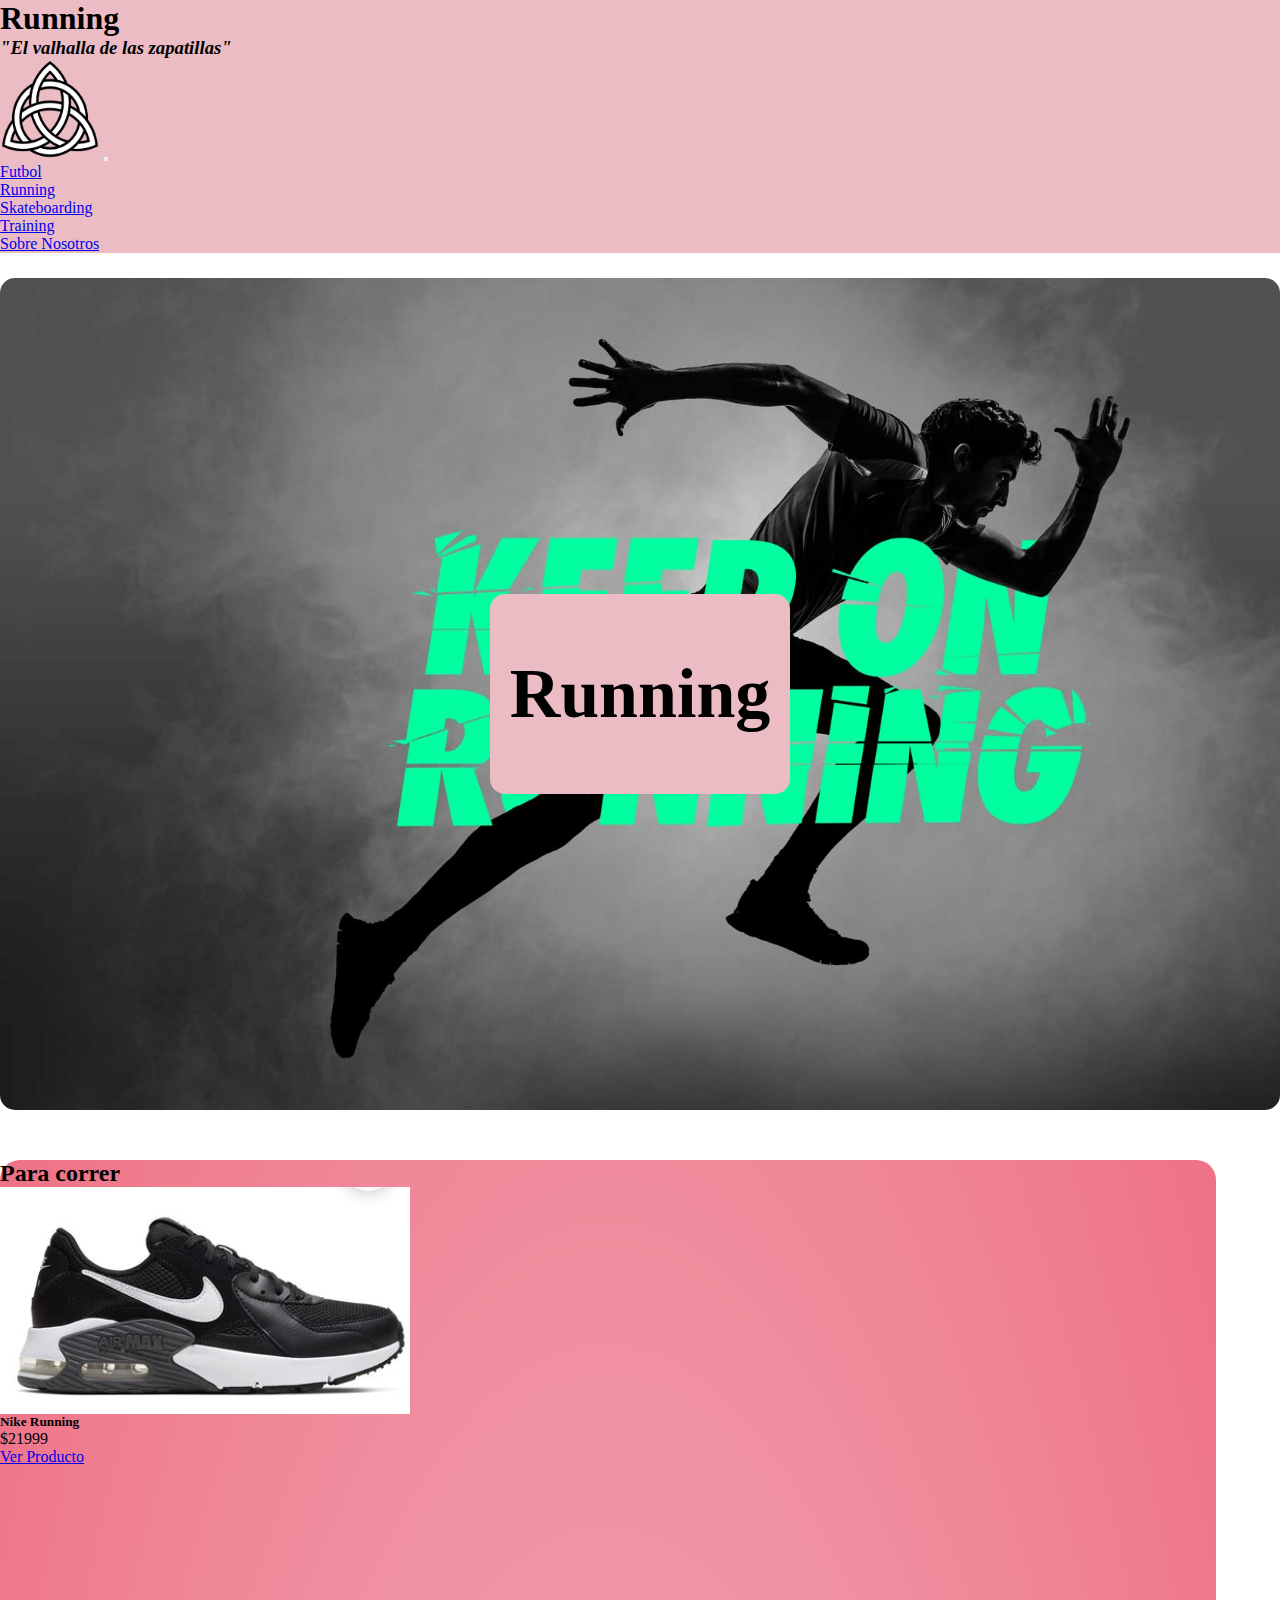
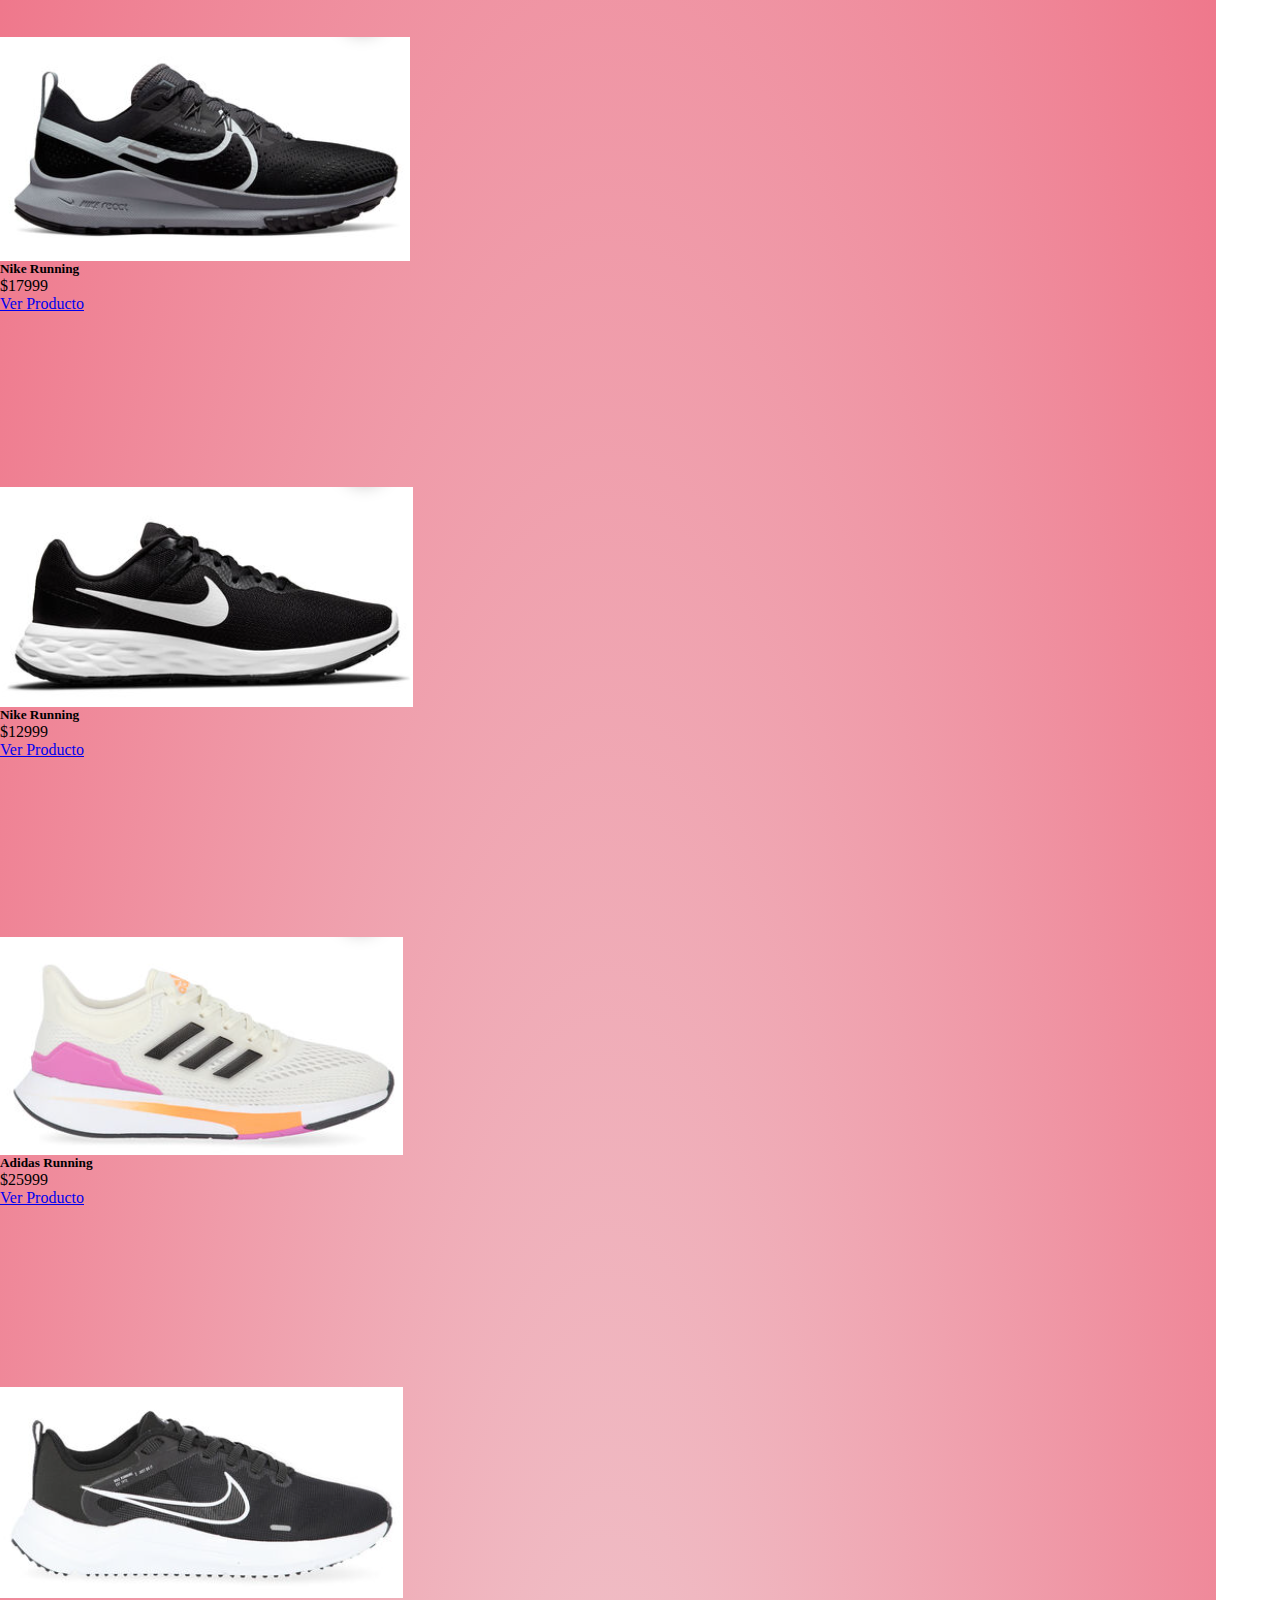
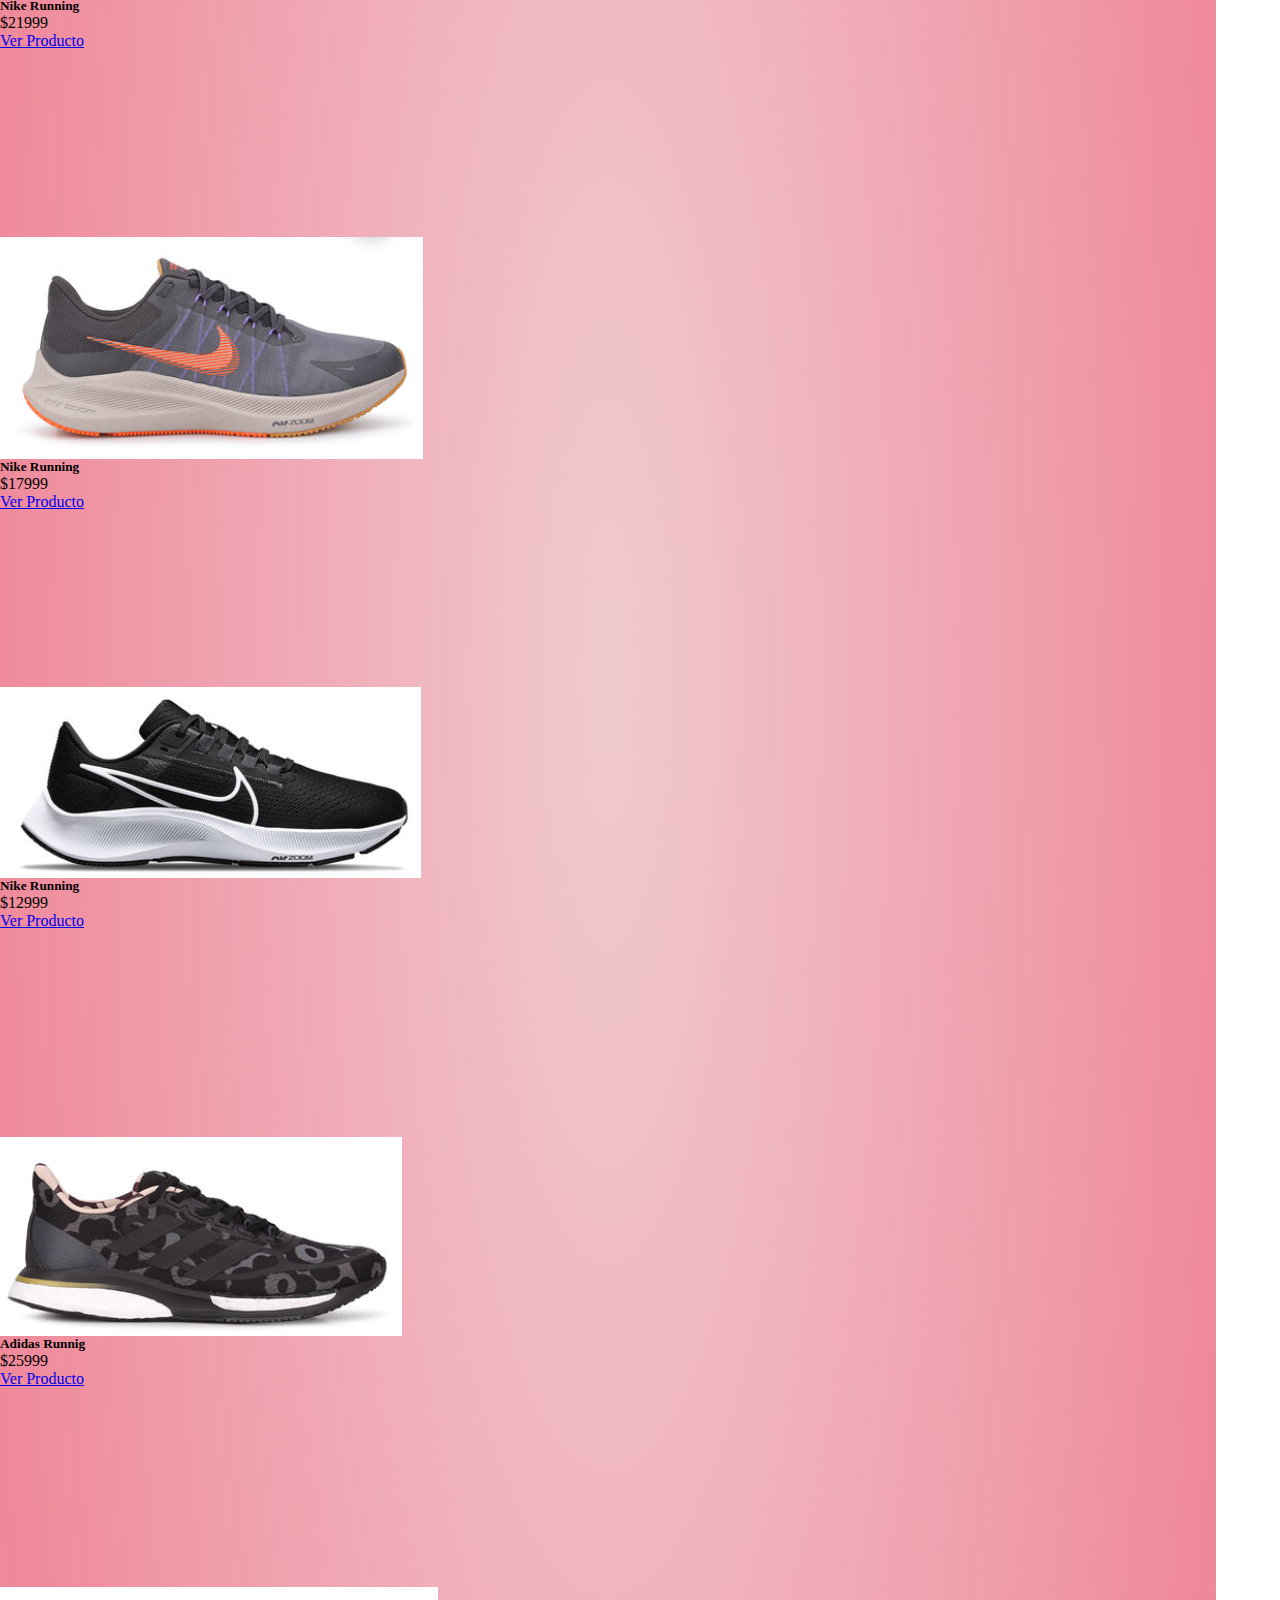
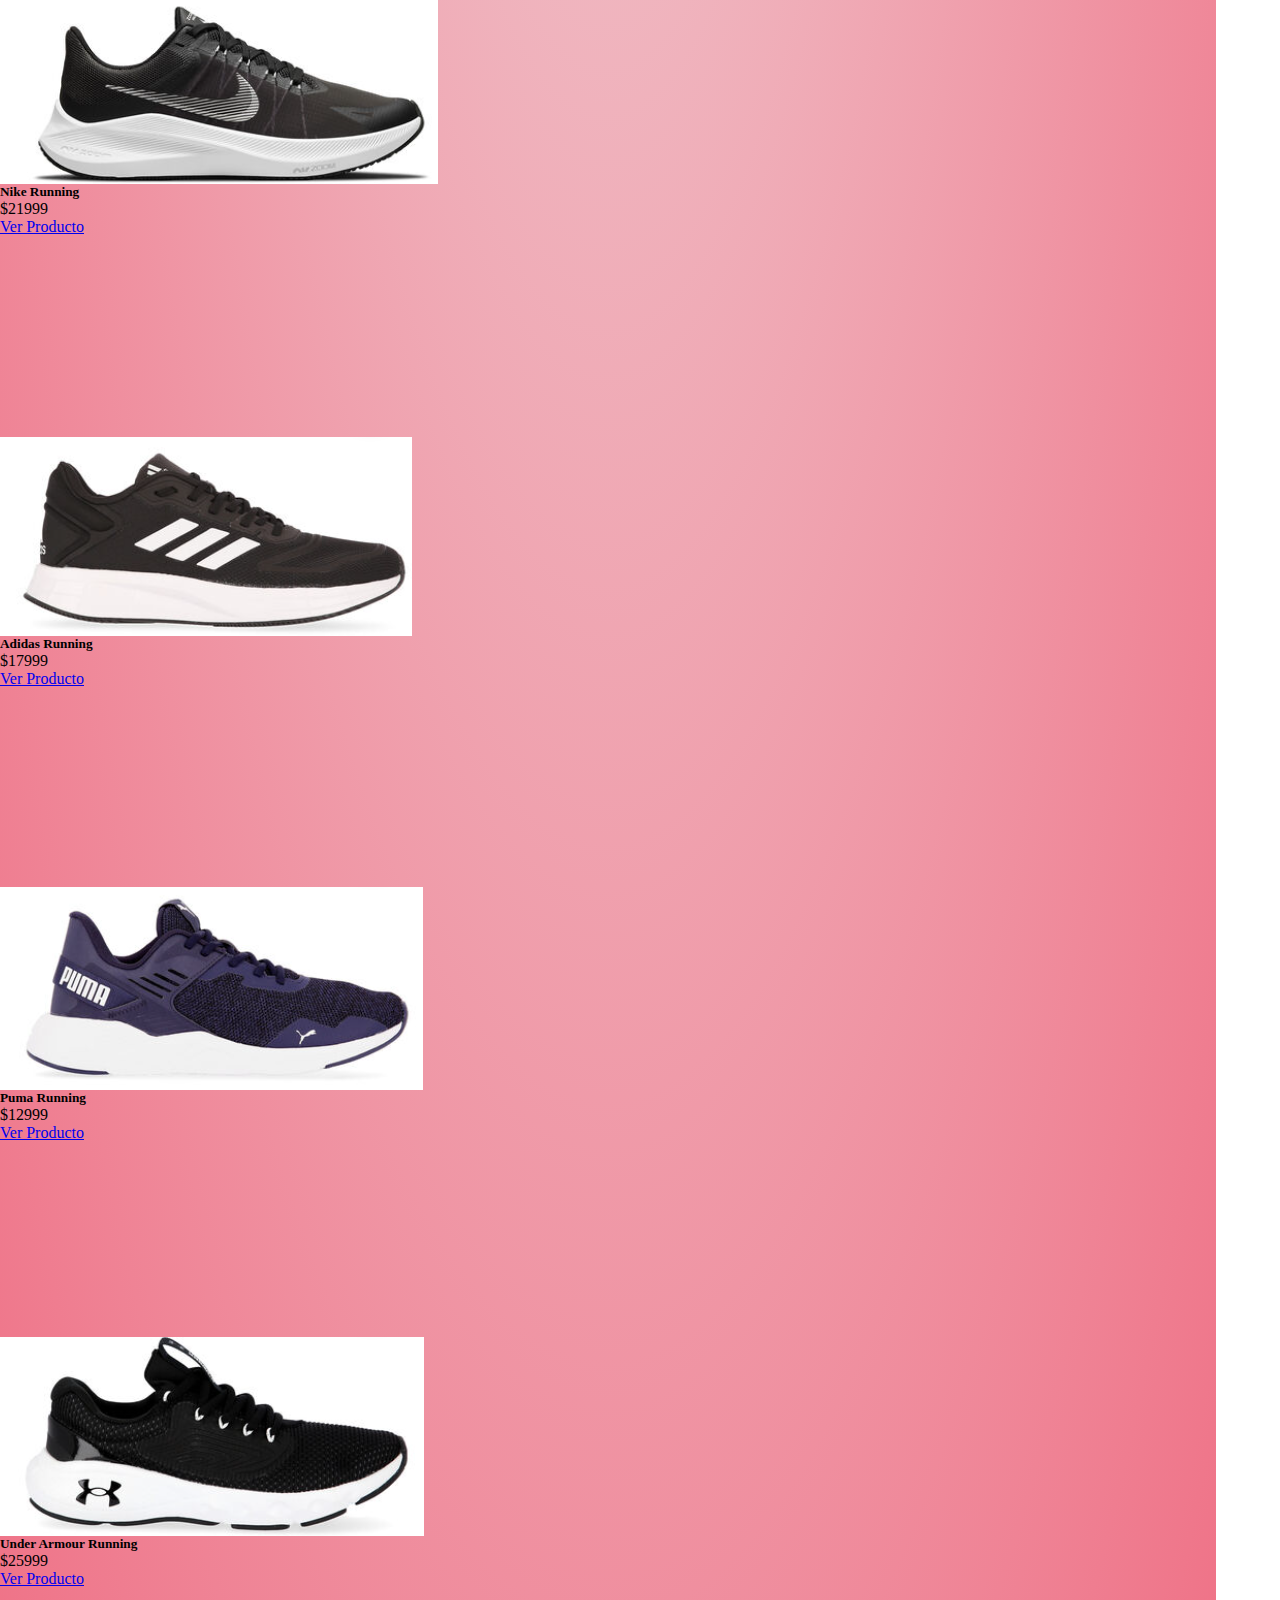
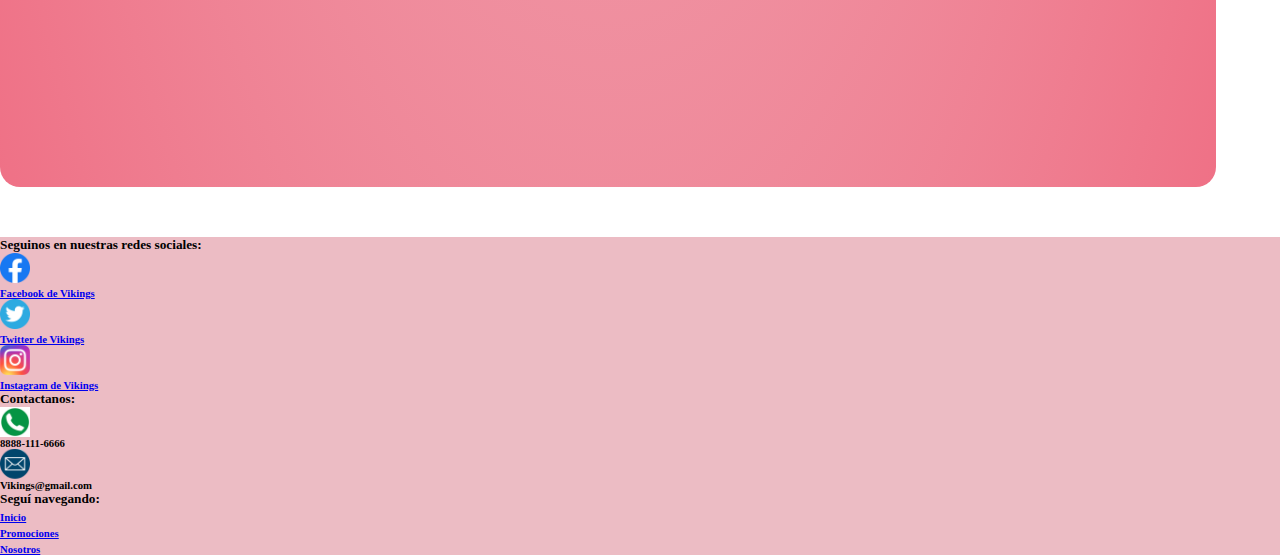
<file: pages/running.html>
<html lang="en">

<head>
    <meta charset="UTF-8">
    <meta http-equiv="X-UA-Compatible" content="IE=edge">
    <meta name="viewport" content="width=device-width, initial-scale=1.0">
    <meta name="description" content="Tienda oficial Vikings. Venta de Zapatillas de running.">
    <meta name="keywords" content="zapatillas, running, UnderArmour, Nike, Topper, Adidas">
    <link rel="icon" type="image/x-icon" href="../img/vikingo.png">
    <title>Running | Vikings</title>
    <link rel="preconnect" href="https://fonts.googleapis.com">
    <link rel="preconnect" href="https://fonts.gstatic.com" crossorigin>
    <link href="https://fonts.googleapis.com/css2?family=Hind&display=swap" rel="stylesheet">

    <!-- BOOTSTRAP -->
    <link href="https://cdn.jsdelivr.net/npm/bootstrap@5.2.3/dist/css/bootstrap.min.css" rel="stylesheet"
        integrity="sha384-rbsA2VBKQhggwzxH7pPCaAqO46MgnOM80zW1RWuH61DGLwZJEdK2Kadq2F9CUG65" crossorigin="anonymous">

    <!-- Main CSS -->
    <link rel="stylesheet" href="../css/estilos.css">
</head>

<body>

    <header class="container-fluid rosa" id="header">
        <div class="container-fluid rosa d-flex justify-content-center">
            <div class="col-4 text-center">
                <h1>Running</h1>
                <h3><i>"El valhalla de las zapatillas"</i></h3>
            </div>
        </div>

        <div class="row">
            <nav class="navbar navbar-expand-md">
                <div class="container-fluid rosa">
                    <a class="navbar-brand" href="../index.html"><img src="../img/Logo.webp" alt="logo" id="logo"></a>
                    <button class="navbar-toggler" type="button" data-bs-toggle="collapse" data-bs-target="#navbarNav"
                        aria-controls="navbarNav" aria-expanded="false" aria-label="Toggle navigation">
                        <span class="navbar-toggler-icon"></span>
                    </button>
                    <div class="collapse navbar-collapse" id="navbarNav">
                        <ul class="navbar-nav mr-auto d-flex">
                            <li class="nav-item active">
                                <a class="nav-link" href="../pages/futbol.html">Futbol</a>
                            </li>
                            <li class="nav-item active">
                                <a class="nav-link" href="../pages/running.html">Running</a>
                            </li>
                            <li class="nav-item active">
                                <a class="nav-link" href="../pages/sb.html">Skateboarding</a>
                            </li>
                            <li class="nav-item active">
                                <a class="nav-link" href="../pages/training.html">Training</a>
                            </li>
                            <li class="nav-item active">
                                <a class="nav-link" href="../pages/sobreNosotros.html">Sobre Nosotros</a>
                            </li>
                        </ul>
                    </div>
                </div>
            </nav>
        </div>
    </header>


    <main>

        <section class="py-2">
            <div class="container d-flex justify-content-center ">
                <div class="row fondoBoton--running">
                    <div class="boton--running">
                        <h3>Running</h3>
                    </div>
                </div>

            </div>
        </section>

        <section>
            <div class="container-fluid rosa productos--rosa">
                <div class="row text-center p-3">
                    <h2>Para correr</h2>
                </div>
                <div class="row text-center pb-4">
                    <article class="col-sx col-sm-12 col-md-6 col-lg-6 col-xl-3 p-2 d-flex justify-content-center">
                        <div class="card">
                            <img src="../img/running1.png" class="card-img-top" alt="primeras zapatillas running marca Nike">
                            <div class="card-body">
                                <h5 class="card-title">Nike Running</h5>
                                <p class="card-text">$21999</p>
                                <a href="#" class="btn btn-primary">Ver Producto</a>
                            </div>
                        </div>
                    </article>
                    <article class="col-sx col-sm-12 col-md-6 col-lg-6 col-xl-3 p-2 d-flex justify-content-center">
                        <div class="card">
                            <img src="../img/running2.png" class="card-img-top" alt="segundas zapatillas running marca Nike">
                            <div class="card-body">
                                <h5 class="card-title">Nike Running</h5>
                                <p class="card-text">$17999</p>
                                <a href="#" class="btn btn-primary">Ver Producto</a>
                            </div>
                        </div>
                    </article>
                    <article class="col-sx col-sm-12 col-md-6 col-lg-6 col-xl-3 p-2 d-flex justify-content-center">
                        <div class="card">
                            <img src="../img/running3.png" class="card-img-top" alt="terceras zapatillas running marca Nike">
                            <div class="card-body">
                                <h5 class="card-title">Nike Running</h5>
                                <p class="card-text">$12999</p>
                                <a href="#" class="btn btn-primary">Ver Producto</a>
                            </div>
                        </div>
                    </article>
                    <article class="col-sx col-sm-12 col-md-6 col-lg-6 col-xl-3 p-2 d-flex justify-content-center">
                        <div class="card">
                            <img src="../img/running4.png" class="card-img-top" alt="cuartas zapatillas running marca Adidas">
                            <div class="card-body">
                                <h5 class="card-title">Adidas Running</h5>
                                <p class="card-text">$25999</p>
                                <a href="#" class="btn btn-primary">Ver Producto</a>
                            </div>
                        </div>
                    </article>
                    <article class="col-sx col-sm-12 col-md-6 col-lg-6 col-xl-3 p-2 d-flex justify-content-center">
                        <div class="card">
                            <img src="../img/running5.png" class="card-img-top" alt="quintas zapatillas running marca Nike">
                            <div class="card-body">
                                <h5 class="card-title">Nike Running</h5>
                                <p class="card-text">$21999</p>
                                <a href="#" class="btn btn-primary">Ver Producto</a>
                            </div>
                        </div>
                    </article>
                    <article class="col-sx col-sm-12 col-md-6 col-lg-6 col-xl-3 p-2 d-flex justify-content-center">
                        <div class="card">
                            <img src="../img/running6.png" class="card-img-top" alt="sextas zapatillas running marca Nike">
                            <div class="card-body">
                                <h5 class="card-title">Nike Running</h5>
                                <p class="card-text">$17999</p>
                                <a href="#" class="btn btn-primary">Ver Producto</a>
                            </div>
                        </div>
                    </article>
                    <article class="col-sx col-sm-12 col-md-6 col-lg-6 col-xl-3 p-2 d-flex justify-content-center">
                        <div class="card">
                            <img src="../img/running7.png" class="card-img-top" alt="septimas zapatillas running marca Nike">
                            <div class="card-body">
                                <h5 class="card-title">Nike Running</h5>
                                <p class="card-text">$12999</p>
                                <a href="#" class="btn btn-primary">Ver Producto</a>
                            </div>
                        </div>
                    </article>
                    <article class="col-sx col-sm-12 col-md-6 col-lg-6 col-xl-3 p-2 d-flex justify-content-center">
                        <div class="card">
                            <img src="../img/running8.png" class="card-img-top" alt="octavas zapatillas running marca Adidas">
                            <div class="card-body">
                                <h5 class="card-title">Adidas Runnig</h5>
                                <p class="card-text">$25999</p>
                                <a href="#" class="btn btn-primary">Ver Producto</a>
                            </div>
                        </div>
                    </article>
                    <article class="col-sx col-sm-12 col-md-6 col-lg-6 col-xl-3 p-2 d-flex justify-content-center">
                        <div class="card">
                            <img src="../img/running9.png" class="card-img-top" alt="novenas zapatillas running marca Nike">
                            <div class="card-body">
                                <h5 class="card-title">Nike Running</h5>
                                <p class="card-text">$21999</p>
                                <a href="#" class="btn btn-primary">Ver Producto</a>
                            </div>
                        </div>
                    </article>
                    <article class="col-sx col-sm-12 col-md-6 col-lg-6 col-xl-3 p-2 d-flex justify-content-center">
                        <div class="card">
                            <img src="../img/running10.png" class="card-img-top" alt="decimas zapatillas running marca Adidas">
                            <div class="card-body">
                                <h5 class="card-title">Adidas Running</h5>
                                <p class="card-text">$17999</p>
                                <a href="#" class="btn btn-primary">Ver Producto</a>
                            </div>
                        </div>
                    </article>
                    <article class="col-sx col-sm-12 col-md-6 col-lg-6 col-xl-3 p-2 d-flex justify-content-center">
                        <div class="card">
                            <img src="../img/running11.png" class="card-img-top" alt="decimo primeras zapatillas running marca Puma">
                            <div class="card-body">
                                <h5 class="card-title">Puma Running</h5>
                                <p class="card-text">$12999</p>
                                <a href="#" class="btn btn-primary">Ver Producto</a>
                            </div>
                        </div>
                    </article>
                    <article class="col-sx col-sm-12 col-md-6 col-lg-6 col-xl-3 p-2 d-flex justify-content-center">
                        <div class="card">
                            <img src="../img/running12.png" class="card-img-top" alt="decimo segundas zapatillas running marca Under Armour">
                            <div class="card-body">
                                <h5 class="card-title">Under Armour Running</h5>
                                <p class="card-text">$25999</p>
                                <a href="#" class="btn btn-primary">Ver Producto</a>
                            </div>
                        </div>
                    </article>
                </div>
            </div>
        </section>

    </main>

    <footer id="footer" class="text-muted">
        <div class="container-fluid rosa py-4">
            <div class="row">
                <article class="col-12 col-lg-4 border-footer pt-2">
                    <h5 class="text-center">Seguinos en nuestras redes sociales:</h5>
                    <div class="px-4">
                        <ul class="list-group list-group-flush">
                            <li class="list-group-item">
                                <a class="text-decoration-none d-flex align-items-center"
                                    href="https://www.facebook.com/">
                                    <img src="../img/Facebook.svg" class="me-2" alt="Enlace a Facebook">
                                    <h6 class="text-center text-dark pt-2 ">Facebook de Vikings</h6>
                                </a>
                            </li>
                            <li class="list-group-item">
                                <a class="text-decoration-none d-flex align-items-center"
                                    href="https://www.twitter.com/">
                                    <img src="../img/Twitter.svg" class="me-2" alt="Enlace a Twitter">
                                    <h6 class="text-center text-dark pt-2">Twitter de Vikings</h6>
                                </a>
                            </li>
                            <li class="list-group-item">
                                <a class="text-decoration-none d-flex align-items-center"
                                    href="https://www.instagram.com/">
                                    <img src="../img/Instagram.svg" class="me-2" alt="Enlace a Instagram">
                                    <h6 class="text-center text-dark pt-2">Instagram de Vikings</h6>
                                </a>
                            </li>
                        </ul>
                    </div>
                </article>
                <article class="col-12 col-lg-4 border-footer pt-2">
                    <h5 class="text-center">Contactanos:</h5>
                    <div class="px-4">
                        <ul class="list-group list-group-flush">
                            <li class="list-group-item d-flex align-items-center">
                                <img src="../img/Telefono.svg" class="rounded-circle me-2"
                                    alt="Icono de telefono celular">
                                <h6 class="text-center text-dark pt-2">8888-111-6666</h6>
                            </li>
                            <li class="list-group-item d-flex align-items-center">
                                <img src="../img/Mail.svg" class="me-2" alt="Icono de Mail">
                                <h6 class="text-center text-dark pt-2">Vikings@gmail.com</h6>
                            </li>
                        </ul>
                    </div>
                </article>
                <article class="col-12 col-lg-4 pt-2">
                    <h5 class="text-center">Seguí navegando:</h5>
                    <div class="px-4">
                        <ul class="list-group list-group-flush">
                            <li class="list-group-item">
                                <a class="text-decoration-none d-flex align-items-center justify-content-center"
                                    href="#">
                                    <h6 class="text-center text-dark pt-2">Inicio</h6>
                                </a>
                            </li>
                            <li class="list-group-item">
                                <a class="text-decoration-none d-flex align-items-center justify-content-center"
                                    href="#">
                                    <h6 class="text-center text-dark pt-2">Promociones</h6>
                                </a>
                            </li>
                            <li class="list-group-item">
                                <a class="text-decoration-none d-flex align-items-center justify-content-center"
                                    href="#">
                                    <h6 class="text-center text-dark pt-2">Nosotros</h6>
                                </a>
                            </li>
                        </ul>
                    </div>
                </article>
                <article class="col-12 col-lg-4">
                </article>
            </div>
        </div>
    </footer>

    

    <script src="https://cdn.jsdelivr.net/npm/bootstrap@5.2.3/dist/js/bootstrap.bundle.min.js"
        integrity="sha384-kenU1KFdBIe4zVF0s0G1M5b4hcpxyD9F7jL+jjXkk+Q2h455rYXK/7HAuoJl+0I4"
        crossorigin="anonymous"></script>

</body>

</html>
</file>
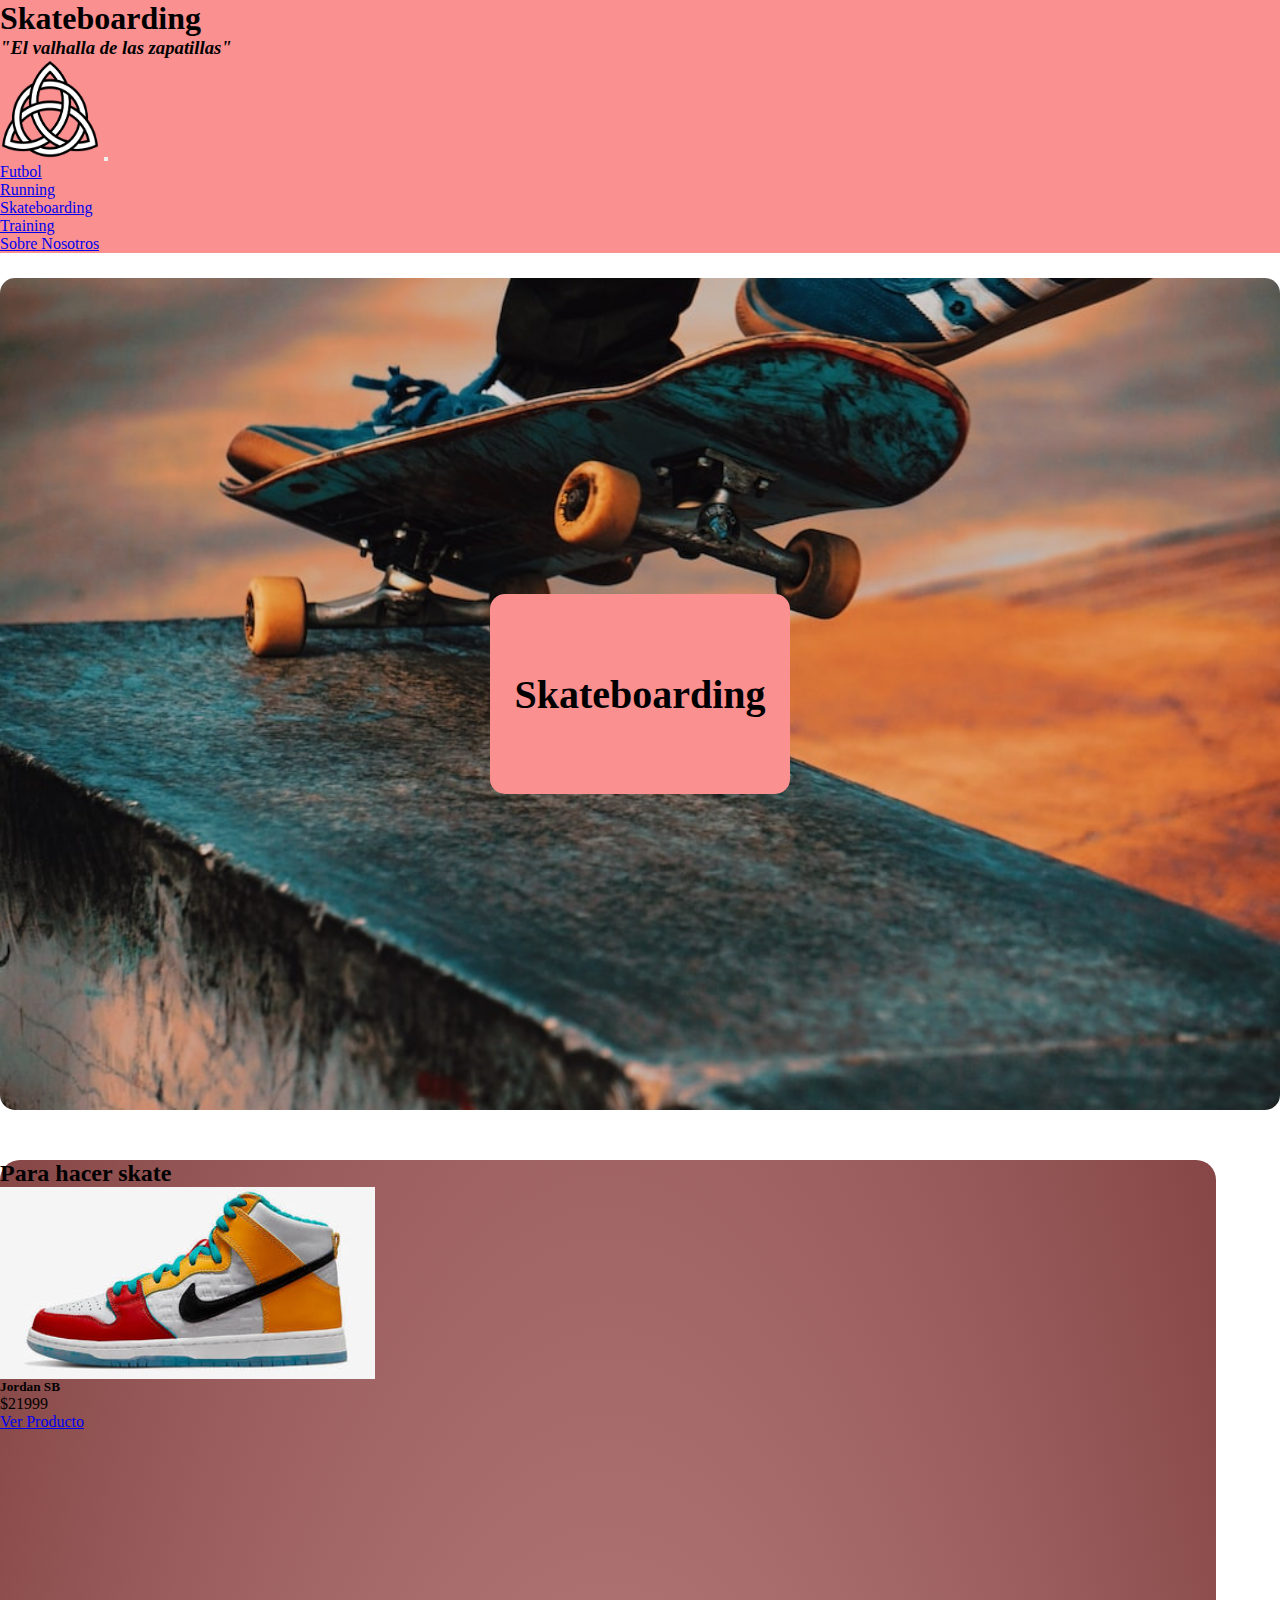
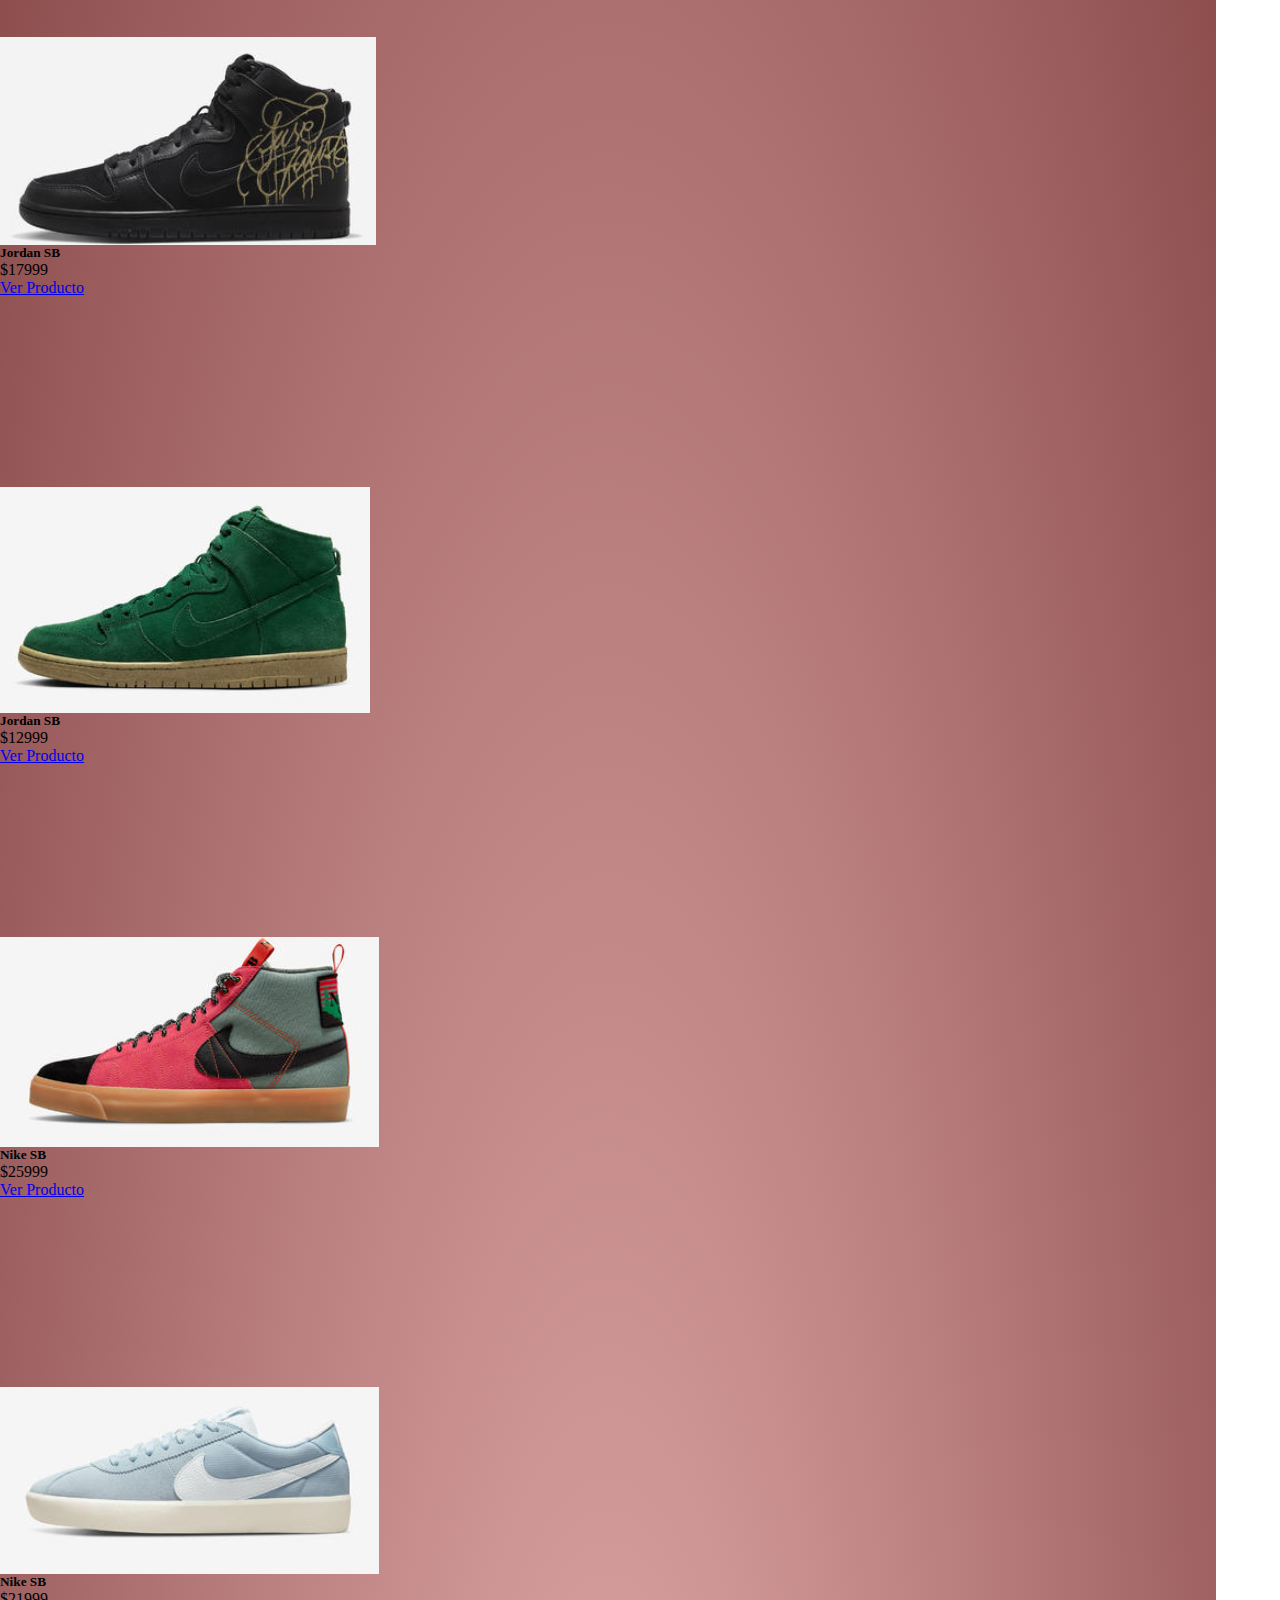
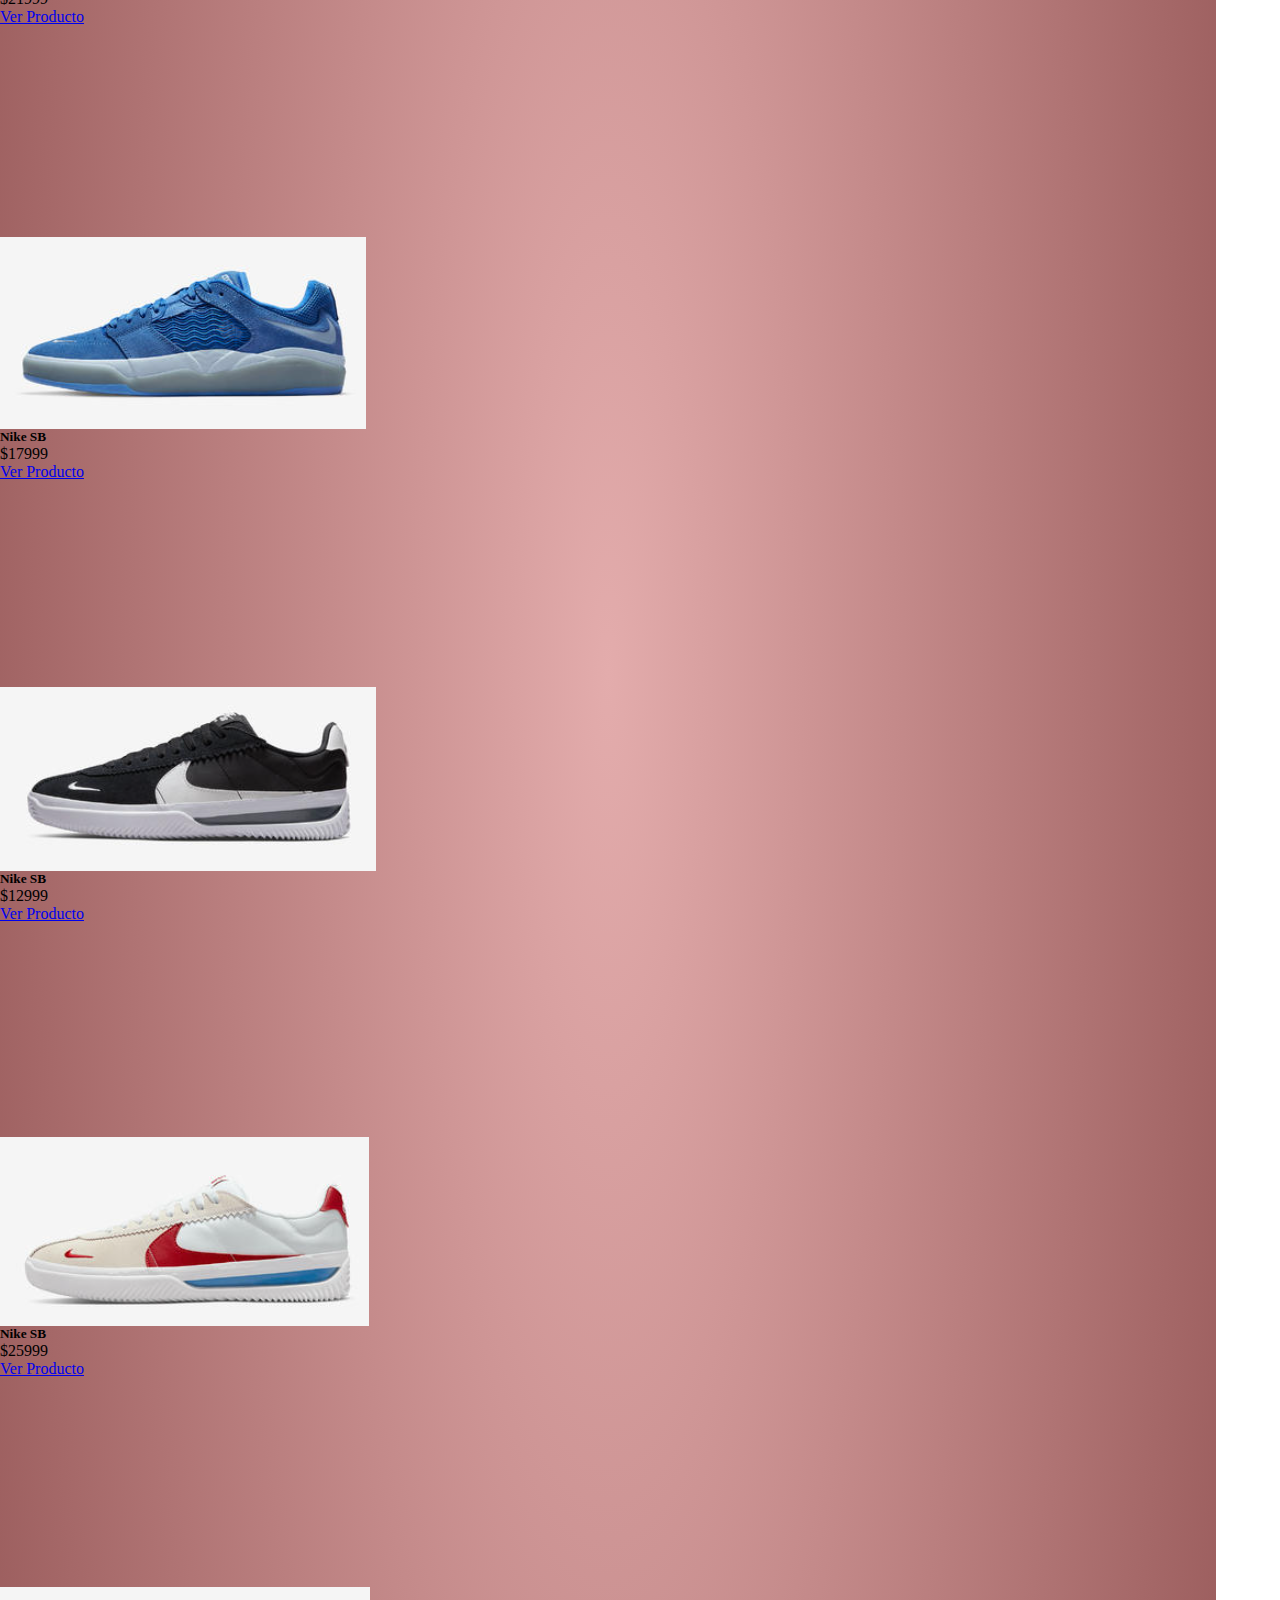
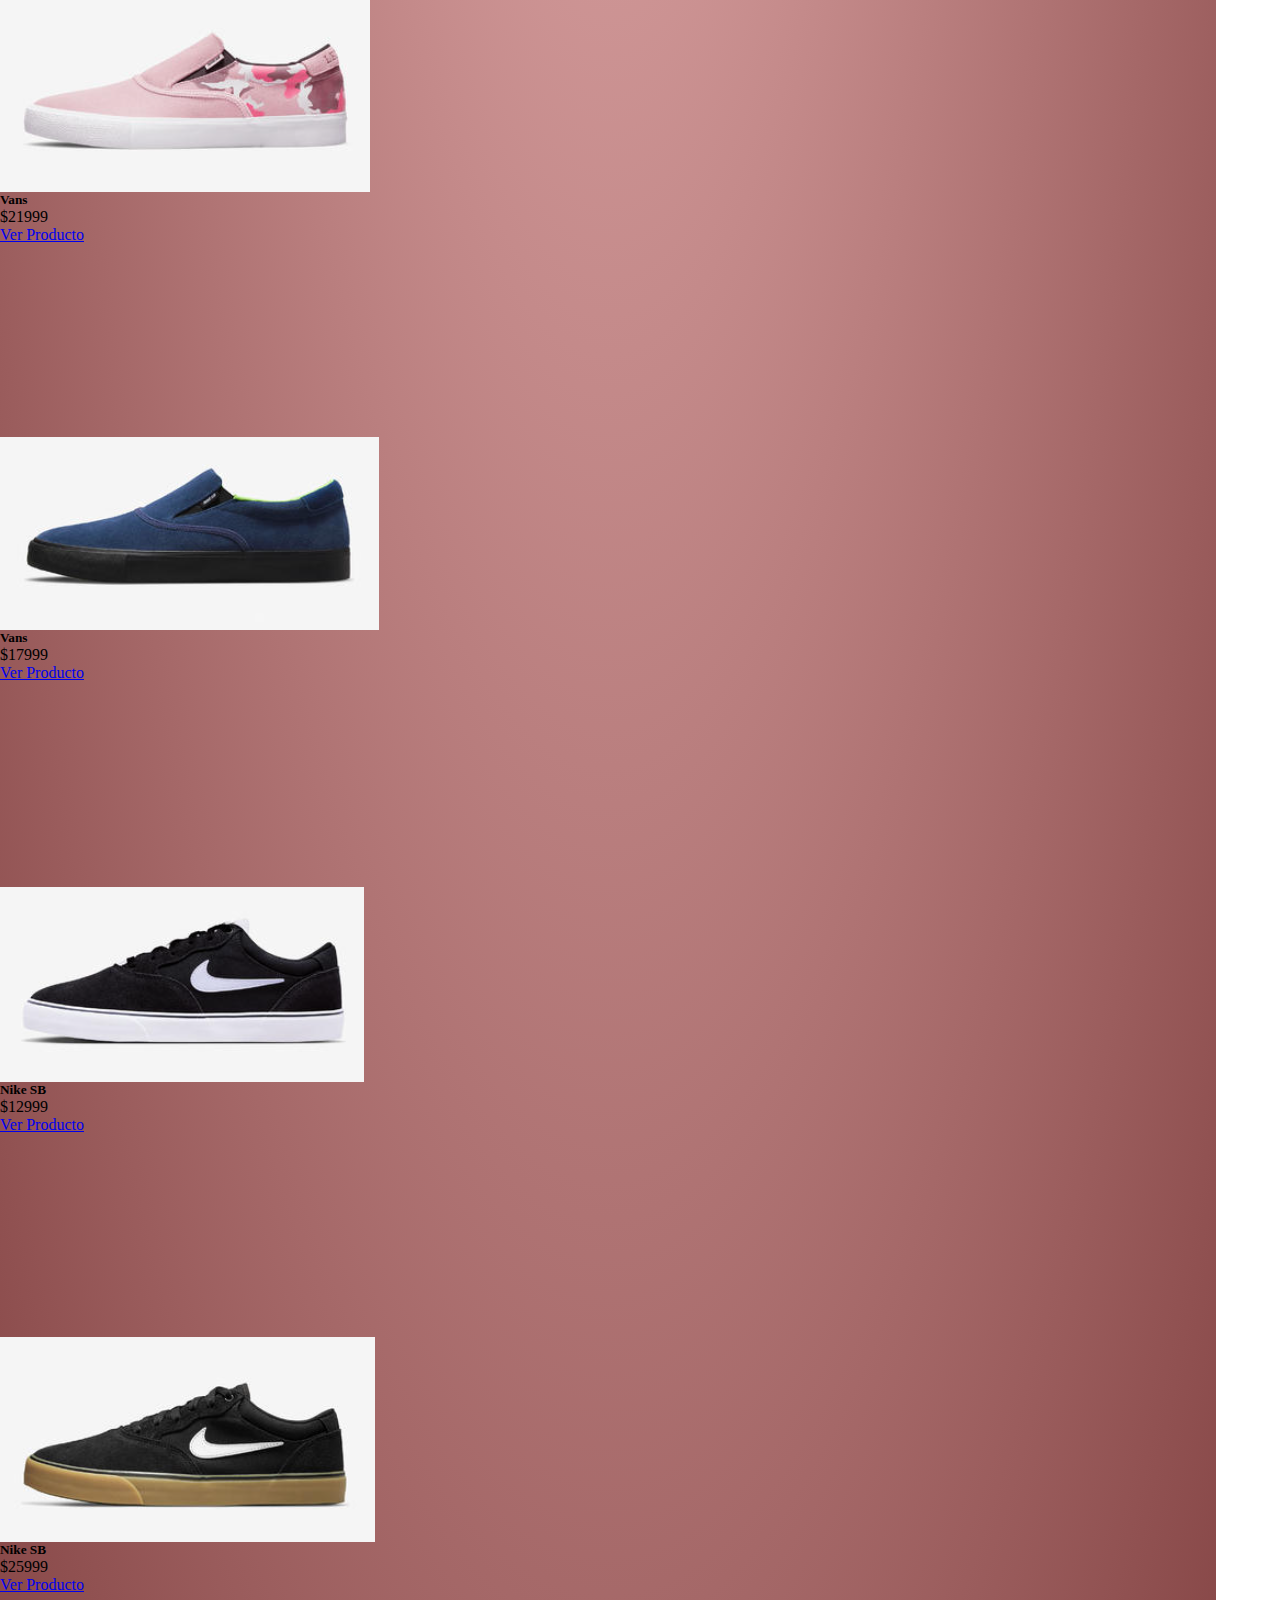
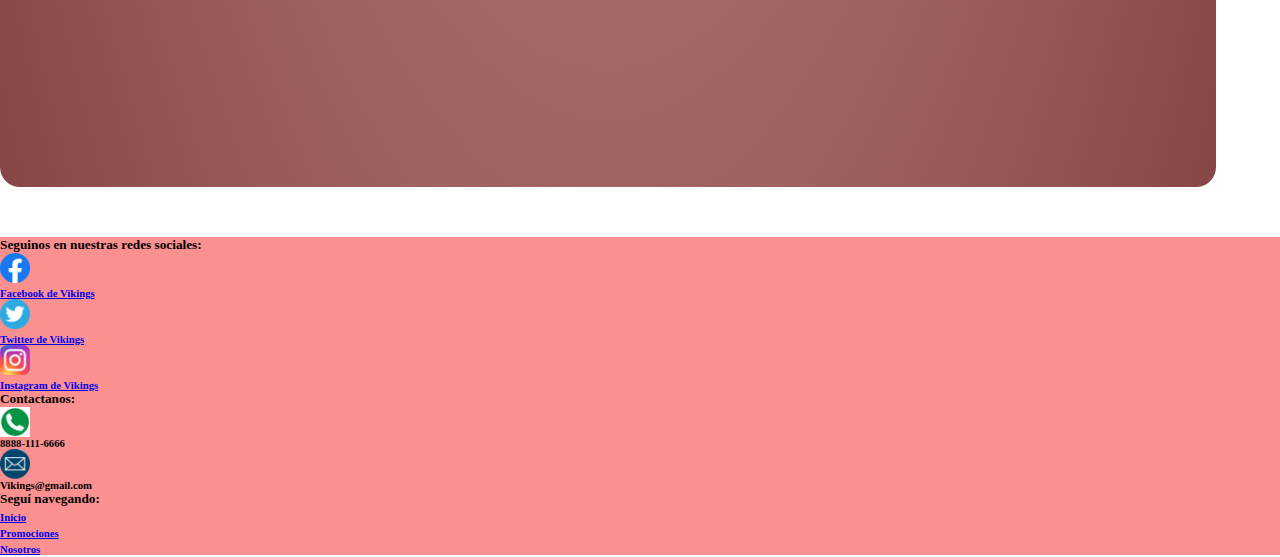
<file: pages/sb.html>
<html lang="en">

<head>
    <meta charset="UTF-8">
    <meta http-equiv="X-UA-Compatible" content="IE=edge">
    <meta name="viewport" content="width=device-width, initial-scale=1.0">
    <meta name="description" content="Tienda oficial Vikings. Venta de Zapatillas de skateboarding.">
    <meta name="keywords" content="sneakers, zapatillas, skateboarding, UnderArmour, Nike, Topper, Adidas">
    <link rel="icon" type="image/x-icon" href="../img/vikingo.png">
    <title>Skateboarding | Vikings</title>
    <link rel="preconnect" href="https://fonts.googleapis.com">
    <link rel="preconnect" href="https://fonts.gstatic.com" crossorigin>
    <link href="https://fonts.googleapis.com/css2?family=Hind&display=swap" rel="stylesheet">

    <!-- BOOTSTRAP -->
    <link href="https://cdn.jsdelivr.net/npm/bootstrap@5.2.3/dist/css/bootstrap.min.css" rel="stylesheet"
        integrity="sha384-rbsA2VBKQhggwzxH7pPCaAqO46MgnOM80zW1RWuH61DGLwZJEdK2Kadq2F9CUG65" crossorigin="anonymous">

    <!-- Main CSS -->
    <link rel="stylesheet" href="../css/estilos.css">
</head>

<body>

    <header class="container-fluid marron" id="header">
        <div class="container-fluid marron d-flex justify-content-center">
            <div class="col-4 text-center">
                <h1>Skateboarding</h1>
                <h3><i>"El valhalla de las zapatillas"</i></h3>
            </div>
        </div>

        <div class="row">
            <nav class="navbar navbar-expand-md">
                <div class="container-fluid marron">
                    <a class="navbar-brand" href="../index.html"><img src="../img/Logo.webp" alt="logo" id="logo"></a>
                    <button class="navbar-toggler" type="button" data-bs-toggle="collapse" data-bs-target="#navbarNav"
                        aria-controls="navbarNav" aria-expanded="false" aria-label="Toggle navigation">
                        <span class="navbar-toggler-icon"></span>
                    </button>
                    <div class="collapse navbar-collapse" id="navbarNav">
                        <ul class="navbar-nav mr-auto d-flex">
                            <li class="nav-item active">
                                <a class="nav-link" href="../pages/futbol.html">Futbol</a>
                            </li>
                            <li class="nav-item active">
                                <a class="nav-link" href="../pages/running.html">Running</a>
                            </li>
                            <li class="nav-item active">
                                <a class="nav-link" href="../pages/sb.html">Skateboarding</a>
                            </li>
                            <li class="nav-item active">
                                <a class="nav-link" href="../pages/training.html">Training</a>
                            </li>
                            <li class="nav-item active">
                                <a class="nav-link" href="../pages/sobreNosotros.html">Sobre Nosotros</a>
                            </li>
                        </ul>
                    </div>
                </div>
            </nav>
        </div>
    </header>


    <main>

        <section class="py-2">
            <div class="container d-flex justify-content-center ">
                <div class="row fondoBoton--sb">
                    <div class="boton--sb">
                        <h3>Skateboarding</h3>
                    </div>
                </div>

            </div>
        </section>

        <section>
            <div class="container-fluid marron productos--marron">
                <div class="row text-center p-3">
                    <h2>Para hacer skate</h2>
                </div>
                <div class="row text-center pb-4">
                    <article class="col-sx col-sm col-md-6 col-lg-6 col-xl-3 p-2 d-flex justify-content-center">
                        <div class="card">
                            <img src="../img/sb1.png" class="card-img-top" alt="Primeras zapatillas skateboarding marca Jordan">
                            <div class="card-body">
                                <h5 class="card-title">Jordan SB</h5>
                                <p class="card-text">$21999</p>
                                <a href="#" class="btn btn-primary">Ver Producto</a>
                            </div>
                        </div>
                    </article>
                    <article class="col-sx col-sm col-md-6 col-lg-6 col-xl-3 p-2 d-flex justify-content-center">
                        <div class="card">
                            <img src="../img/sb2.png" class="card-img-top" alt="segundas zapatillas skateboarding marca Jordan">
                            <div class="card-body">
                                <h5 class="card-title">Jordan SB</h5>
                                <p class="card-text">$17999</p>
                                <a href="#" class="btn btn-primary">Ver Producto</a>
                            </div>
                        </div>
                    </article>
                    <article class="col-sx col-sm col-md-6 col-lg-6 col-xl-3 p-2 d-flex justify-content-center">
                        <div class="card">
                            <img src="../img/sb3.png" class="card-img-top" alt="terceras zapatillas skateboarding marca Jordan">
                            <div class="card-body">
                                <h5 class="card-title">Jordan SB</h5>
                                <p class="card-text">$12999</p>
                                <a href="#" class="btn btn-primary">Ver Producto</a>
                            </div>
                        </div>
                    </article>
                    <article class="col-sx col-sm col-md-6 col-lg-6 col-xl-3 p-2 d-flex justify-content-center">
                        <div class="card">
                            <img src="../img/sb4.png" class="card-img-top" alt="cuartas zapatillas skateboarding marca Nike">
                            <div class="card-body">
                                <h5 class="card-title">Nike SB</h5>
                                <p class="card-text">$25999</p>
                                <a href="#" class="btn btn-primary">Ver Producto</a>
                            </div>
                        </div>
                    </article>
                    <article class="col-sx col-sm col-md-6 col-lg-6 col-xl-3 p-2 d-flex justify-content-center">
                        <div class="card">
                            <img src="../img/sb5.png" class="card-img-top" alt="quintas zapatillas skateboarding marca Nike">
                            <div class="card-body">
                                <h5 class="card-title">Nike SB</h5>
                                <p class="card-text">$21999</p>
                                <a href="#" class="btn btn-primary">Ver Producto</a>
                            </div>
                        </div>
                    </article>
                    <article class="col-sx col-sm col-md-6 col-lg-6 col-xl-3 p-2 d-flex justify-content-center">
                        <div class="card">
                            <img src="../img/sb6.png" class="card-img-top" alt="sextas zapatillas skateboarding marca Nike">
                            <div class="card-body">
                                <h5 class="card-title">Nike SB</h5>
                                <p class="card-text">$17999</p>
                                <a href="#" class="btn btn-primary">Ver Producto</a>
                            </div>
                        </div>
                    </article>
                    <article class="col-sx col-sm col-md-6 col-lg-6 col-xl-3 p-2 d-flex justify-content-center">
                        <div class="card">
                            <img src="../img/sb7.png" class="card-img-top" alt="septimas zapatillas skateboarding marca Nike">
                            <div class="card-body">
                                <h5 class="card-title">Nike SB</h5>
                                <p class="card-text">$12999</p>
                                <a href="#" class="btn btn-primary">Ver Producto</a>
                            </div>
                        </div>
                    </article>
                    <article class="col-sx col-sm col-md-6 col-lg-6 col-xl-3 p-2 d-flex justify-content-center">
                        <div class="card">
                            <img src="../img/sb8.png" class="card-img-top" alt="octavas zapatillas skateboarding marca Nike">
                            <div class="card-body">
                                <h5 class="card-title">Nike SB</h5>
                                <p class="card-text">$25999</p>
                                <a href="#" class="btn btn-primary">Ver Producto</a>
                            </div>
                        </div>
                    </article>
                    <article class="col-sx col-sm col-md-6 col-lg-6 col-xl-3 p-2 d-flex justify-content-center">
                        <div class="card">
                            <img src="../img/sb9.png" class="card-img-top" alt="novenas zapatillas skateboarding marca Vans">
                            <div class="card-body">
                                <h5 class="card-title">Vans</h5>
                                <p class="card-text">$21999</p>
                                <a href="#" class="btn btn-primary">Ver Producto</a>
                            </div>
                        </div>
                    </article>
                    <article class="col-sx col-sm col-md-6 col-lg-6 col-xl-3 p-2 d-flex justify-content-center">
                        <div class="card">
                            <img src="../img/sb10.png" class="card-img-top" alt="decimas zapatillas skateboarding marca Vans">
                            <div class="card-body">
                                <h5 class="card-title">Vans</h5>
                                <p class="card-text">$17999</p>
                                <a href="#" class="btn btn-primary">Ver Producto</a>
                            </div>
                        </div>
                    </article>
                    <article class="col-sx col-sm col-md-6 col-lg-6 col-xl-3 p-2 d-flex justify-content-center">
                        <div class="card">
                            <img src="../img/sb11.png" class="card-img-top" alt="decimo primeras zapatillas skateboarding marca Nike">
                            <div class="card-body">
                                <h5 class="card-title">Nike SB</h5>
                                <p class="card-text">$12999</p>
                                <a href="#" class="btn btn-primary">Ver Producto</a>
                            </div>
                        </div>
                    </article>
                    <article class="col-sx col-sm col-md-6 col-lg-6 col-xl-3 p-2 d-flex justify-content-center">
                        <div class="card">
                            <img src="../img/sb12.png" class="card-img-top" alt="decimo segundas zapatillas skateboarding marca Nike">
                            <div class="card-body">
                                <h5 class="card-title">Nike SB</h5>
                                <p class="card-text">$25999</p>
                                <a href="#" class="btn btn-primary">Ver Producto</a>
                            </div>
                        </div>
                    </article>
                </div>
            </div>
        </section>

    </main>

    <footer id="footer" class="text-muted">
        <div class="container-fluid marron py-4">
            <div class="row">
                <article class="col-12 col-lg-4 border-footer pt-2">
                    <h5 class="text-center">Seguinos en nuestras redes sociales:</h5>
                    <div class="px-4">
                        <ul class="list-group list-group-flush">
                            <li class="list-group-item">
                                <a class="text-decoration-none d-flex align-items-center"
                                    href="https://www.facebook.com/">
                                    <img src="../img/Facebook.svg" class="me-2" alt="Enlace a Facebook">
                                    <h6 class="text-center text-dark pt-2 ">Facebook de Vikings</h6>
                                </a>
                            </li>
                            <li class="list-group-item">
                                <a class="text-decoration-none d-flex align-items-center"
                                    href="https://www.twitter.com/">
                                    <img src="../img/Twitter.svg" class="me-2" alt="Enlace a Twitter">
                                    <h6 class="text-center text-dark pt-2">Twitter de Vikings</h6>
                                </a>
                            </li>
                            <li class="list-group-item">
                                <a class="text-decoration-none d-flex align-items-center"
                                    href="https://www.instagram.com/">
                                    <img src="../img/Instagram.svg" class="me-2" alt="Enlace a Instagram">
                                    <h6 class="text-center text-dark pt-2">Instagram de Vikings</h6>
                                </a>
                            </li>
                        </ul>
                    </div>
                </article>
                <article class="col-12 col-lg-4 border-footer pt-2">
                    <h5 class="text-center">Contactanos:</h5>
                    <div class="px-4">
                        <ul class="list-group list-group-flush">
                            <li class="list-group-item d-flex align-items-center">
                                <img src="../img/Telefono.svg" class="rounded-circle me-2"
                                    alt="Icono de telefono celular">
                                <h6 class="text-center text-dark pt-2">8888-111-6666</h6>
                            </li>
                            <li class="list-group-item d-flex align-items-center">
                                <img src="../img/Mail.svg" class="me-2" alt="Icono de Mail">
                                <h6 class="text-center text-dark pt-2">Vikings@gmail.com</h6>
                            </li>
                        </ul>
                    </div>
                </article>
                <article class="col-12 col-lg-4 pt-2">
                    <h5 class="text-center">Seguí navegando:</h5>
                    <div class="px-4">
                        <ul class="list-group list-group-flush">
                            <li class="list-group-item">
                                <a class="text-decoration-none d-flex align-items-center justify-content-center"
                                    href="#">
                                    <h6 class="text-center text-dark pt-2">Inicio</h6>
                                </a>
                            </li>
                            <li class="list-group-item">
                                <a class="text-decoration-none d-flex align-items-center justify-content-center"
                                    href="#">
                                    <h6 class="text-center text-dark pt-2">Promociones</h6>
                                </a>
                            </li>
                            <li class="list-group-item">
                                <a class="text-decoration-none d-flex align-items-center justify-content-center"
                                    href="#">
                                    <h6 class="text-center text-dark pt-2">Nosotros</h6>
                                </a>
                            </li>
                        </ul>
                    </div>
                </article>
                <article class="col-12 col-lg-4">
                </article>
            </div>
        </div>
    </footer>
    

    <script src="https://cdn.jsdelivr.net/npm/bootstrap@5.2.3/dist/js/bootstrap.bundle.min.js"
        integrity="sha384-kenU1KFdBIe4zVF0s0G1M5b4hcpxyD9F7jL+jjXkk+Q2h455rYXK/7HAuoJl+0I4"
        crossorigin="anonymous"></script>

</body>

</html>
</file>
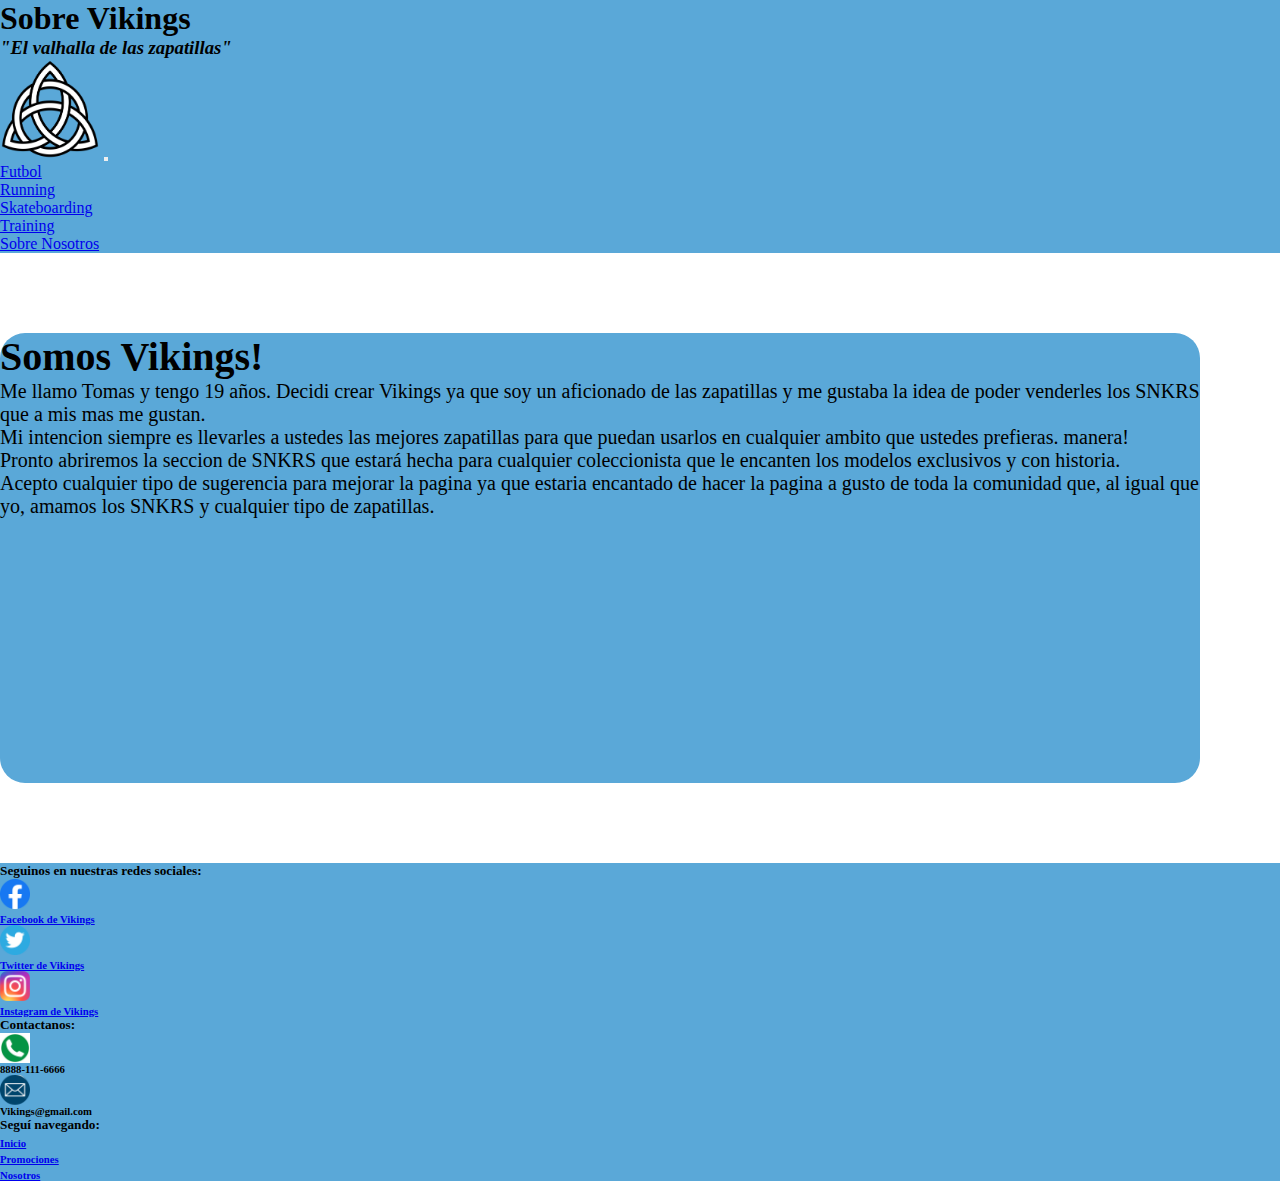
<file: pages/sobreNosotros.html>
<html lang="en">

<head>
    <meta charset="UTF-8">
    <meta http-equiv="X-UA-Compatible" content="IE=edge">
    <meta name="viewport" content="width=device-width, initial-scale=1.0">
    <meta name="description" content="Tienda oficial Vikings. Venta de Zapatillas de cualquier tipo. Informacion de Vikings">
    <meta name="keywords" content="SNKRS, sneakers, zapatillas, emprendimiento, descripcion, informacion, Vikings">
    <link rel="icon" type="image/x-icon" href="../img/vikingo.png">
    <title>Sobre Nosotros | Vikings</title>
    <link rel="preconnect" href="https://fonts.googleapis.com">
    <link rel="preconnect" href="https://fonts.gstatic.com" crossorigin>
    <link href="https://fonts.googleapis.com/css2?family=Hind&display=swap" rel="stylesheet">

    <!-- BOOTSTRAP -->
    <link href="https://cdn.jsdelivr.net/npm/bootstrap@5.2.3/dist/css/bootstrap.min.css" rel="stylesheet"
        integrity="sha384-rbsA2VBKQhggwzxH7pPCaAqO46MgnOM80zW1RWuH61DGLwZJEdK2Kadq2F9CUG65" crossorigin="anonymous">

    <!-- Main CSS -->
    <link rel="stylesheet" href="../css/estilos.css">
</head>

<body>

    <header class="container-fluid azul" id="header">
        <div class="container-fluid azul d-flex justify-content-center">
            <div class="col-4 text-center">
                <h1>Sobre Vikings</h1>
                <h3><i>"El valhalla de las zapatillas"</i></h3>
            </div>
        </div>

        <div class="row">
            <nav class="navbar navbar-expand-md">
                <div class="container-fluid azul">
                    <a class="navbar-brand" href="../index.html"><img src="../img/Logo.webp" alt="logo" id="logo"></a>
                    <button class="navbar-toggler" type="button" data-bs-toggle="collapse" data-bs-target="#navbarNav"
                        aria-controls="navbarNav" aria-expanded="false" aria-label="Toggle navigation">
                        <span class="navbar-toggler-icon"></span>
                    </button>
                    <div class="collapse navbar-collapse" id="navbarNav">
                        <ul class="navbar-nav mr-auto d-flex">
                            <li class="nav-item active">
                                <a class="nav-link" href="../pages/futbol.html">Futbol</a>
                            </li>
                            <li class="nav-item active">
                                <a class="nav-link" href="../pages/running.html">Running</a>
                            </li>
                            <li class="nav-item active">
                                <a class="nav-link" href="../pages/sb.html">Skateboarding</a>
                            </li>
                            <li class="nav-item active">
                                <a class="nav-link" href="../pages/training.html">Training</a>
                            </li>
                            <li class="nav-item active">
                                <a class="nav-link" href="../pages/sobreNosotros.html">Sobre Nosotros</a>
                            </li>
                        </ul>
                    </div>
                </div>
            </nav>
        </div>
    </header>


    <main>
        <section>
            <div class="container-fluid azul contenedorT">
                <div class="row text-center p-3">
                    <h2>Somos Vikings!</h2>
                </div>
                <div class="row text-center p-4">
                    <p>
                        Me llamo Tomas y tengo 19 años. Decidi crear Vikings ya que soy un aficionado de las zapatillas
                        y me gustaba la idea de poder venderles los SNKRS que a mis mas me gustan.
                    </p>
                    <p>
                        Mi
                        intencion siempre es llevarles a ustedes las mejores zapatillas para que puedan usarlos en
                        cualquier ambito que ustedes prefieras.
                        manera!
                    </p>
                    <p>
                        Pronto abriremos la seccion de SNKRS que estará hecha para cualquier coleccionista que le
                        encanten los modelos exclusivos y con historia.
                    </p>
                    <p>
                        Acepto cualquier tipo de sugerencia para mejorar la pagina ya que estaria encantado de hacer la
                        pagina a gusto de toda la comunidad que, al igual que yo, amamos los SNKRS y cualquier tipo de
                        zapatillas.
                    </p>
                </div>
        </section>
    </main>

    <footer id="footer" class="text-muted">
        <div class="container-fluid azul py-4">
            <div class="row">
                <article class="col-12 col-lg-4 border-footer pt-2">
                    <h5 class="text-center">Seguinos en nuestras redes sociales:</h5>
                    <div class="px-4">
                        <ul class="list-group list-group-flush">
                            <li class="list-group-item">
                                <a class="text-decoration-none d-flex align-items-center"
                                    href="https://www.facebook.com/">
                                    <img src="../img/Facebook.svg" class="me-2" alt="Enlace a Facebook">
                                    <h6 class="text-center text-dark pt-2 ">Facebook de Vikings</h6>
                                </a>
                            </li>
                            <li class="list-group-item">
                                <a class="text-decoration-none d-flex align-items-center"
                                    href="https://www.twitter.com/">
                                    <img src="../img/Twitter.svg" class="me-2" alt="Enlace a Twitter">
                                    <h6 class="text-center text-dark pt-2">Twitter de Vikings</h6>
                                </a>
                            </li>
                            <li class="list-group-item">
                                <a class="text-decoration-none d-flex align-items-center"
                                    href="https://www.instagram.com/">
                                    <img src="../img/Instagram.svg" class="me-2" alt="Enlace a Instagram">
                                    <h6 class="text-center text-dark pt-2">Instagram de Vikings</h6>
                                </a>
                            </li>
                        </ul>
                    </div>
                </article>
                <article class="col-12 col-lg-4 border-footer pt-2">
                    <h5 class="text-center">Contactanos:</h5>
                    <div class="px-4">
                        <ul class="list-group list-group-flush">
                            <li class="list-group-item d-flex align-items-center">
                                <img src="../img/Telefono.svg" class="rounded-circle me-2"
                                    alt="Icono de telefono celular">
                                <h6 class="text-center text-dark pt-2">8888-111-6666</h6>
                            </li>
                            <li class="list-group-item d-flex align-items-center">
                                <img src="../img/Mail.svg" class="me-2" alt="Icono de Mail">
                                <h6 class="text-center text-dark pt-2">Vikings@gmail.com</h6>
                            </li>
                        </ul>
                    </div>
                </article>
                <article class="col-12 col-lg-4 pt-2">
                    <h5 class="text-center">Seguí navegando:</h5>
                    <div class="px-4">
                        <ul class="list-group list-group-flush">
                            <li class="list-group-item">
                                <a class="text-decoration-none d-flex align-items-center justify-content-center"
                                    href="#">
                                    <h6 class="text-center text-dark pt-2">Inicio</h6>
                                </a>
                            </li>
                            <li class="list-group-item">
                                <a class="text-decoration-none d-flex align-items-center justify-content-center"
                                    href="#">
                                    <h6 class="text-center text-dark pt-2">Promociones</h6>
                                </a>
                            </li>
                            <li class="list-group-item">
                                <a class="text-decoration-none d-flex align-items-center justify-content-center"
                                    href="#">
                                    <h6 class="text-center text-dark pt-2">Nosotros</h6>
                                </a>
                            </li>
                        </ul>
                    </div>
                </article>
                <article class="col-12 col-lg-4">
                </article>
            </div>
        </div>
    </footer>

    <script src="https://cdn.jsdelivr.net/npm/bootstrap@5.2.3/dist/js/bootstrap.bundle.min.js"
        integrity="sha384-kenU1KFdBIe4zVF0s0G1M5b4hcpxyD9F7jL+jjXkk+Q2h455rYXK/7HAuoJl+0I4"
        crossorigin="anonymous"></script>

</body>

</html>
</file>
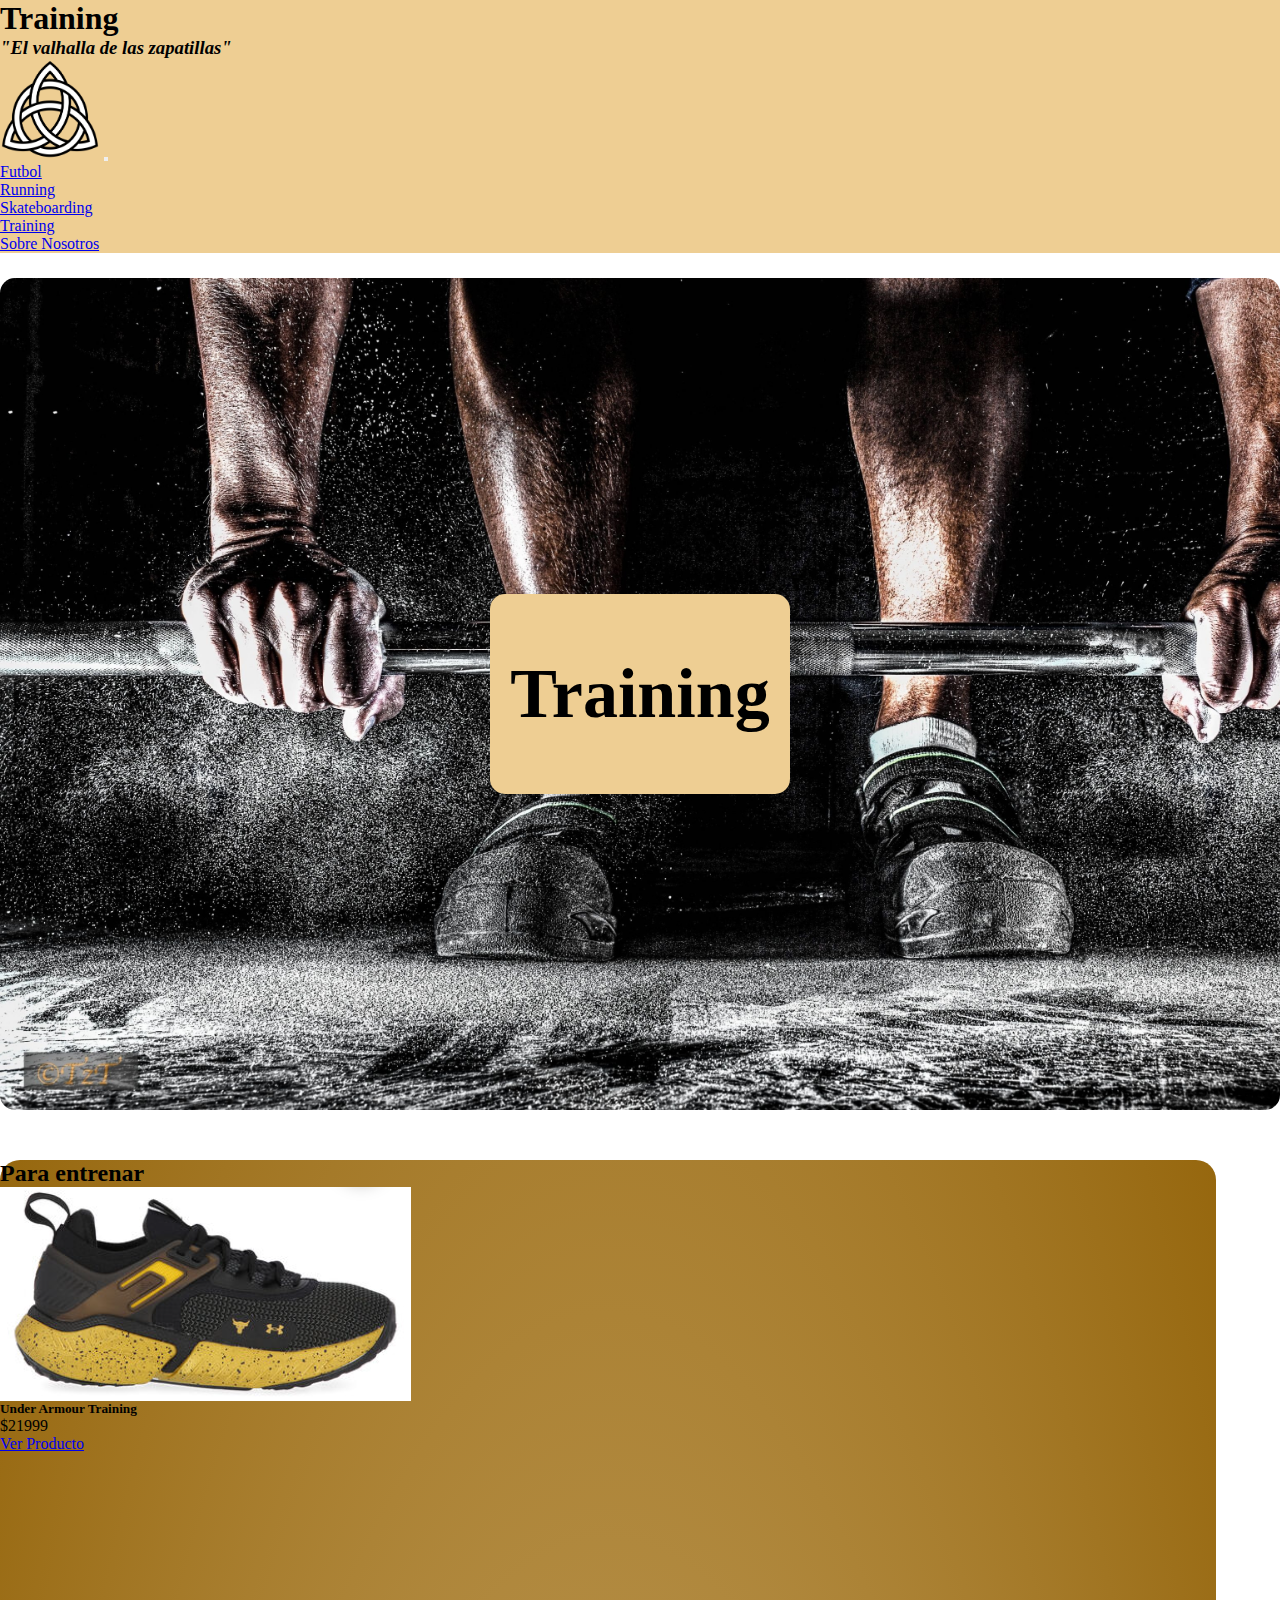
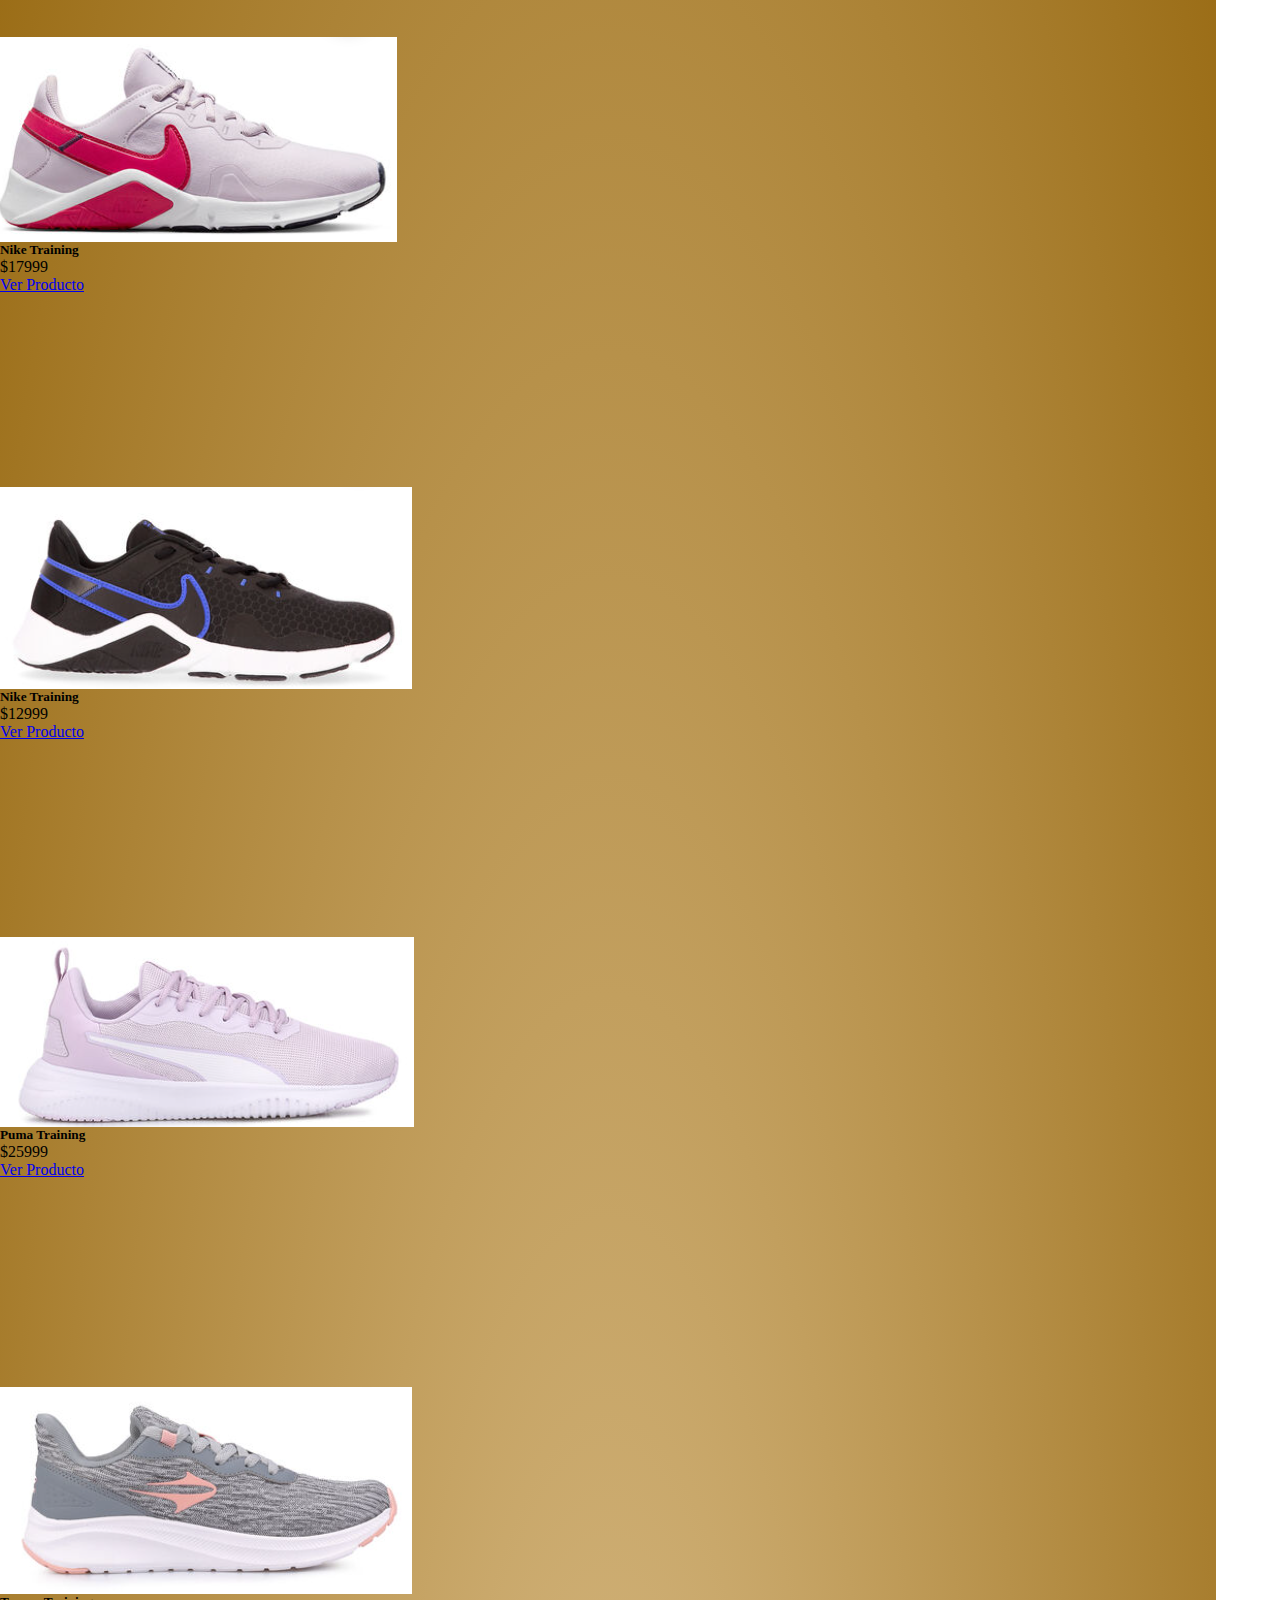
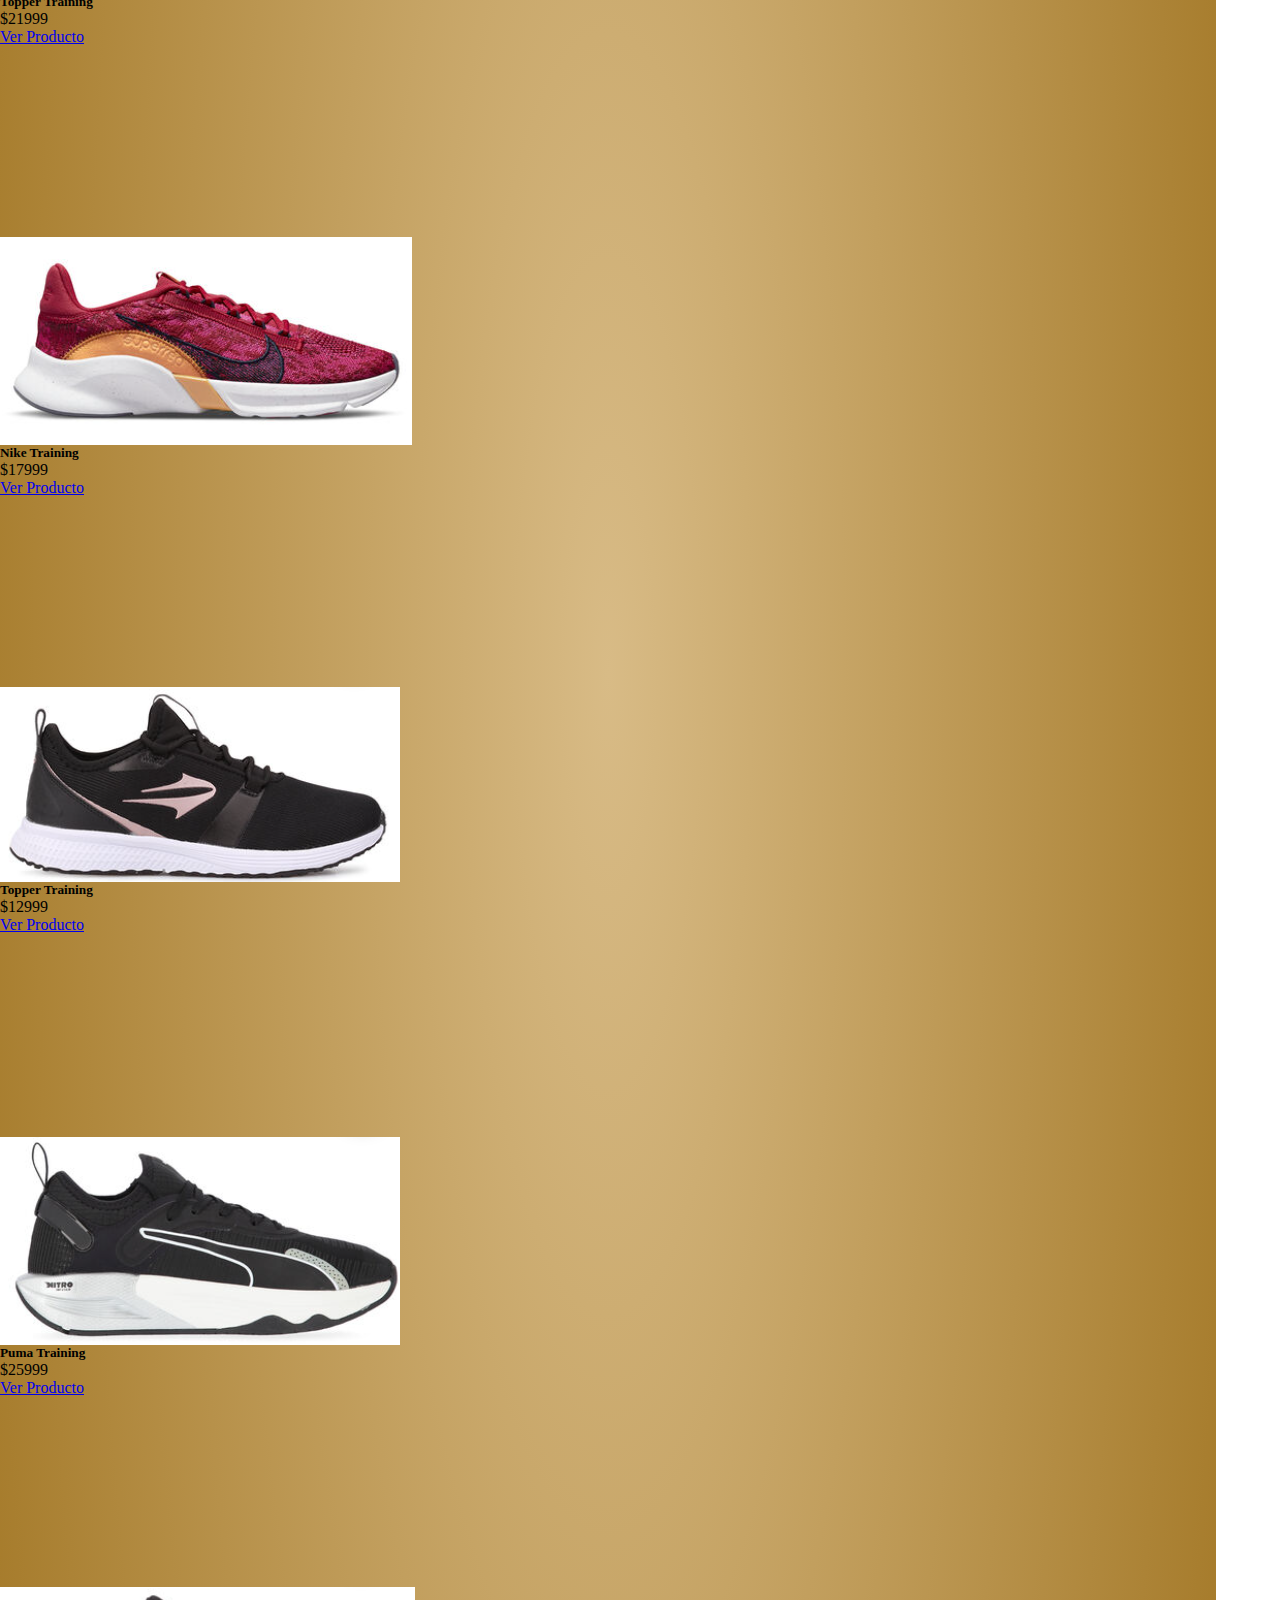
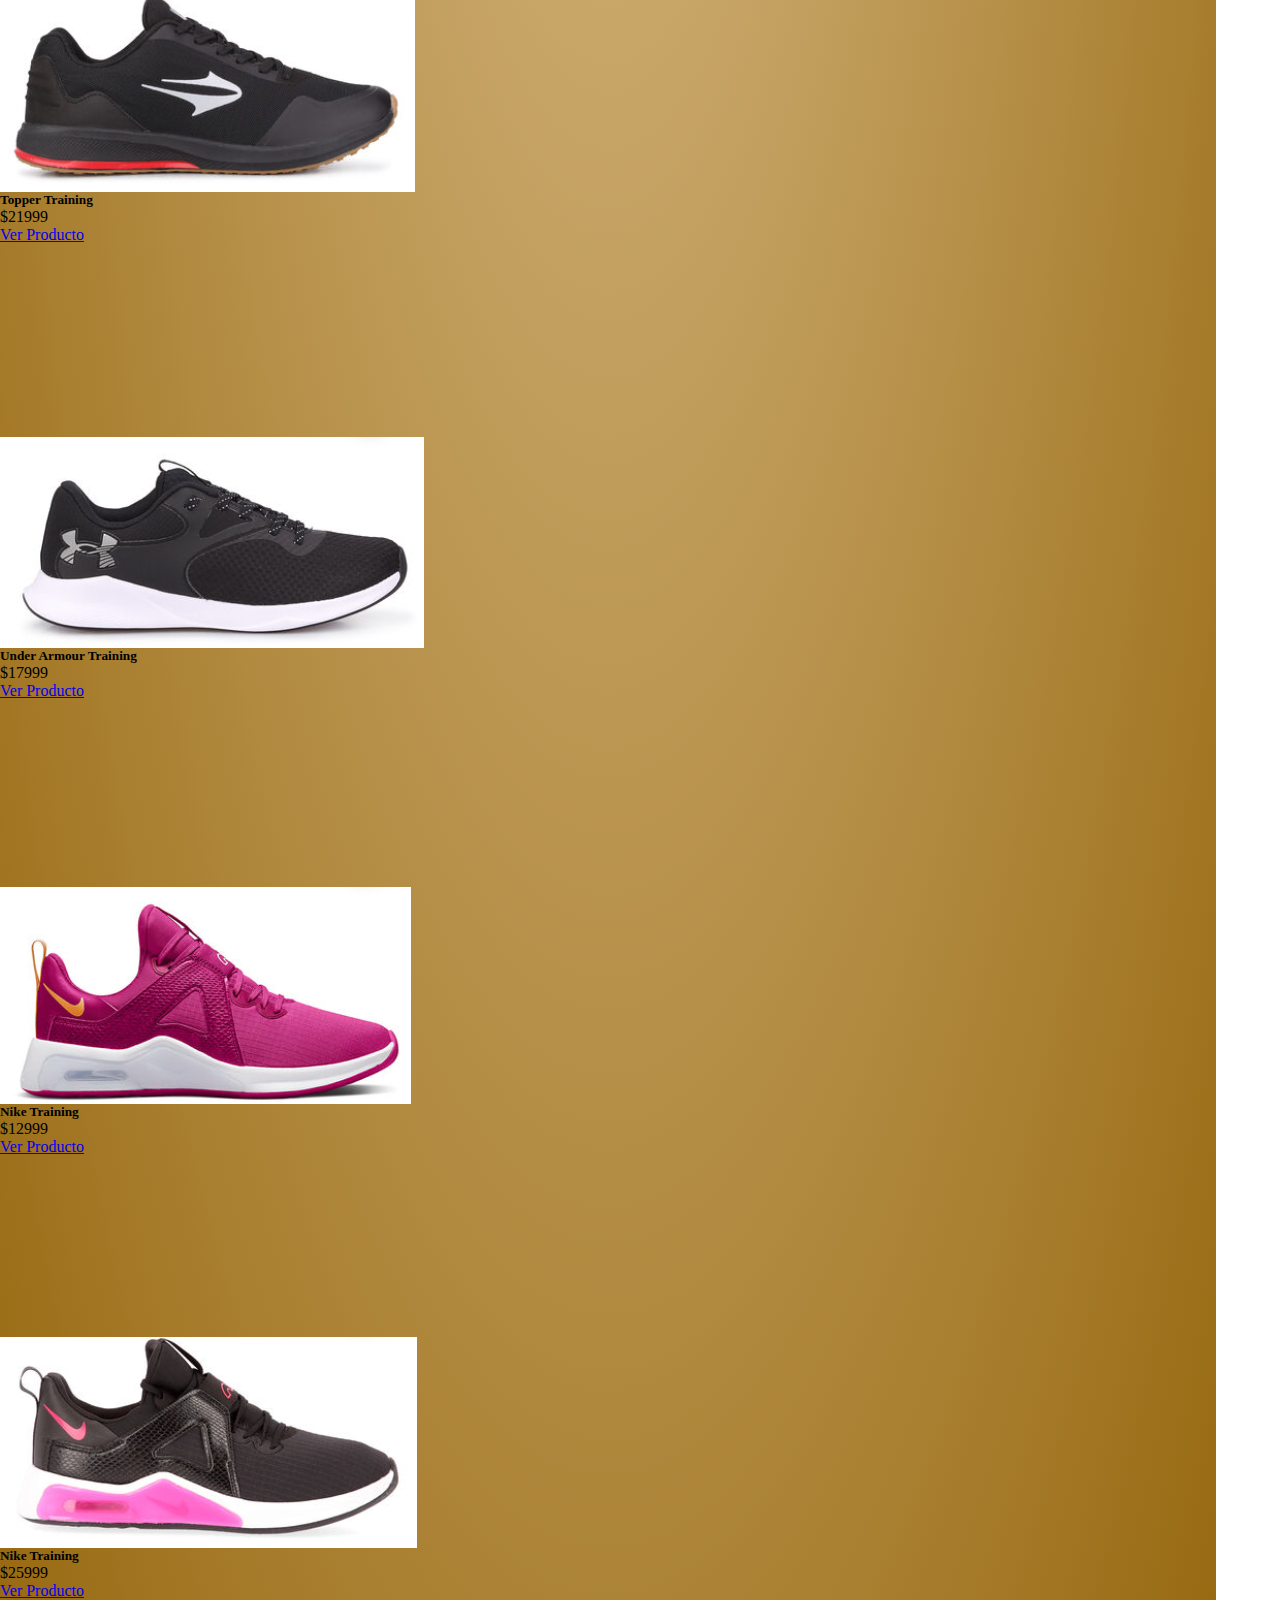
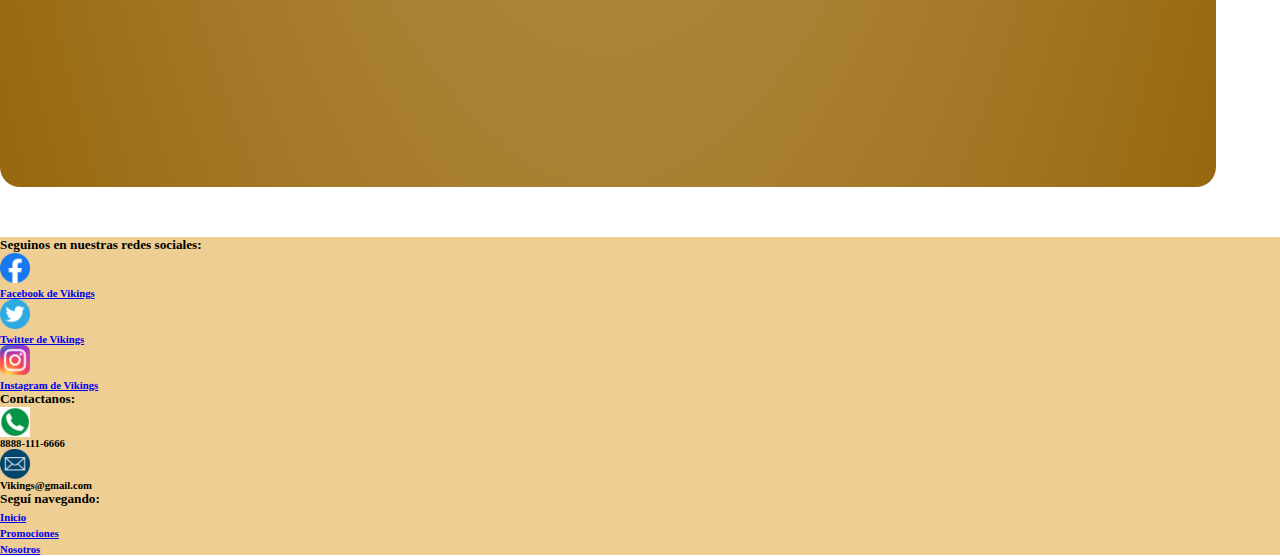
<file: pages/training.html>
<html lang="en">

<head>
    <meta charset="UTF-8">
    <meta http-equiv="X-UA-Compatible" content="IE=edge">
    <meta name="viewport" content="width=device-width, initial-scale=1.0">
    <meta name="description" content="Tienda oficial Vikings. Venta de Zapatillas de training.">
    <meta name="keywords" content="zapatillas, training, UnderArmour, Nike, Topper, Adidas">
    <link rel="icon" type="image/x-icon" href="../img/vikingo.png">
    <title>Training | Vikings</title>
    <link rel="preconnect" href="https://fonts.googleapis.com">
    <link rel="preconnect" href="https://fonts.gstatic.com" crossorigin>
    <link href="https://fonts.googleapis.com/css2?family=Hind&display=swap" rel="stylesheet">

    <!-- BOOTSTRAP -->
    <link href="https://cdn.jsdelivr.net/npm/bootstrap@5.2.3/dist/css/bootstrap.min.css" rel="stylesheet"
        integrity="sha384-rbsA2VBKQhggwzxH7pPCaAqO46MgnOM80zW1RWuH61DGLwZJEdK2Kadq2F9CUG65" crossorigin="anonymous">

    <!-- Main CSS -->
    <link rel="stylesheet" href="../css/estilos.css">
</head>

<body>

    <header class="container-fluid naranja" id="header">
        <div class="container-fluid naranja d-flex justify-content-center">
            <div class="col-4 text-center">
                <h1>Training</h1>
                <h3><i>"El valhalla de las zapatillas"</i></h3>
            </div>
        </div>

        <div class="row">
            <nav class="navbar navbar-expand-md">
                <div class="container-fluid naranja">
                    <a class="navbar-brand" href="../index.html"><img src="../img/Logo.webp" alt="logo" id="logo"></a>
                    <button class="navbar-toggler" type="button" data-bs-toggle="collapse" data-bs-target="#navbarNav"
                        aria-controls="navbarNav" aria-expanded="false" aria-label="Toggle navigation">
                        <span class="navbar-toggler-icon"></span>
                    </button>
                    <div class="collapse navbar-collapse" id="navbarNav">
                        <ul class="navbar-nav mr-auto d-flex">
                            <li class="nav-item active">
                                <a class="nav-link" href="../pages/futbol.html">Futbol</a>
                            </li>
                            <li class="nav-item active">
                                <a class="nav-link" href="../pages/running.html">Running</a>
                            </li>
                            <li class="nav-item active">
                                <a class="nav-link" href="../pages/sb.html">Skateboarding</a>
                            </li>
                            <li class="nav-item active">
                                <a class="nav-link" href="../pages/training.html">Training</a>
                            </li>
                            <li class="nav-item active">
                                <a class="nav-link" href="../pages/sobreNosotros.html">Sobre Nosotros</a>
                            </li>
                        </ul>
                    </div>
                </div>
            </nav>
        </div>
    </header>


    <main>

        <section class="py-2">
            <div class="container d-flex justify-content-center ">
                <div class="row fondoBoton--training">
                    <div class="boton--training">
                        <h3>Training</h3>
                    </div>
                </div>

            </div>
        </section>

        <section>
            <div class="container-fluid naranja productos--naranja">
                <div class="row text-center p-3">
                    <h2>Para entrenar</h2>
                </div>
                <div class="row text-center pb-4">
                    <article class="col-sx col-sm col-md-6 col-lg-6 col-xl-3 p-2 d-flex justify-content-center">
                        <div class="card">
                            <img src="../img/training1.png" class="card-img-top" alt="primeras zapatillas training marca Under Armour">
                            <div class="card-body">
                                <h5 class="card-title">Under Armour Training</h5>
                                <p class="card-text">$21999</p>
                                <a href="#" class="btn btn-primary">Ver Producto</a>
                            </div>
                        </div>
                    </article>
                    <article class="col-sx col-sm col-md-6 col-lg-6 col-xl-3 p-2 d-flex justify-content-center">
                        <div class="card">
                            <img src="../img/training2.png" class="card-img-top" alt="primeras zapatillas training marca Under Armour">
                            <div class="card-body">
                                <h5 class="card-title">Nike Training</h5>
                                <p class="card-text">$17999</p>
                                <a href="#" class="btn btn-primary">Ver Producto</a>
                            </div>
                        </div>
                    </article>
                    <article class="col-sx col-sm col-md-6 col-lg-6 col-xl-3 p-2 d-flex justify-content-center">
                        <div class="card">
                            <img src="../img/training3.png" class="card-img-top" alt="segundas zapatillas training marca Nike">
                            <div class="card-body">
                                <h5 class="card-title">Nike Training</h5>
                                <p class="card-text">$12999</p>
                                <a href="#" class="btn btn-primary">Ver Producto</a>
                            </div>
                        </div>
                    </article>
                    <article class="col-sx col-sm col-md-6 col-lg-6 col-xl-3 p-2 d-flex justify-content-center">
                        <div class="card">
                            <img src="../img/training4.png" class="card-img-top" alt="terceras zapatillas training marca Puma">
                            <div class="card-body">
                                <h5 class="card-title">Puma Training</h5>
                                <p class="card-text">$25999</p>
                                <a href="#" class="btn btn-primary">Ver Producto</a>
                            </div>
                        </div>
                    </article>
                    <article class="col-sx col-sm col-md-6 col-lg-6 col-xl-3 p-2 d-flex justify-content-center">
                        <div class="card">
                            <img src="../img/training5.png" class="card-img-top" alt="cuartas zapatillas training marca Topper">
                            <div class="card-body">
                                <h5 class="card-title">Topper Training</h5>
                                <p class="card-text">$21999</p>
                                <a href="#" class="btn btn-primary">Ver Producto</a>
                            </div>
                        </div>
                    </article>
                    <article class="col-sx col-sm col-md-6 col-lg-6 col-xl-3 p-2 d-flex justify-content-center">
                        <div class="card">
                            <img src="../img/training6.png" class="card-img-top" alt="quintas zapatillas training marca Nike">
                            <div class="card-body">
                                <h5 class="card-title">Nike Training</h5>
                                <p class="card-text">$17999</p>
                                <a href="#" class="btn btn-primary">Ver Producto</a>
                            </div>
                        </div>
                    </article>
                    <article class="col-sx col-sm col-md-6 col-lg-6 col-xl-3 p-2 d-flex justify-content-center">
                        <div class="card">
                            <img src="../img/training7.png" class="card-img-top" alt="septimas zapatillas training marca Topper">
                            <div class="card-body">
                                <h5 class="card-title">Topper Training</h5>
                                <p class="card-text">$12999</p>
                                <a href="#" class="btn btn-primary">Ver Producto</a>
                            </div>
                        </div>
                    </article>
                    <article class="col-sx col-sm col-md-6 col-lg-6 col-xl-3 p-2 d-flex justify-content-center">
                        <div class="card">
                            <img src="../img/training8.png" class="card-img-top" alt="octavas zapatillas training marca Puma">
                            <div class="card-body">
                                <h5 class="card-title">Puma Training</h5>
                                <p class="card-text">$25999</p>
                                <a href="#" class="btn btn-primary">Ver Producto</a>
                            </div>
                        </div>
                    </article>
                    <article class="col-sx col-sm col-md-6 col-lg-6 col-xl-3 p-2 d-flex justify-content-center">
                        <div class="card">
                            <img src="../img/training9.png" class="card-img-top" alt="novenas zapatillas training marca Topper">
                            <div class="card-body">
                                <h5 class="card-title">Topper Training</h5>
                                <p class="card-text">$21999</p>
                                <a href="#" class="btn btn-primary">Ver Producto</a>
                            </div>
                        </div>
                    </article>
                    <article class="col-sx col-sm col-md-6 col-lg-6 col-xl-3 p-2 d-flex justify-content-center">
                        <div class="card">
                            <img src="../img/training10.png" class="card-img-top" alt="decimas zapatillas training marca Under Armour">
                            <div class="card-body">
                                <h5 class="card-title">Under Armour Training</h5>
                                <p class="card-text">$17999</p>
                                <a href="#" class="btn btn-primary">Ver Producto</a>
                            </div>
                        </div>
                    </article>
                    <article class="col-sx col-sm col-md-6 col-lg-6 col-xl-3 p-2 d-flex justify-content-center">
                        <div class="card">
                            <img src="../img/training11.png" class="card-img-top" alt="decimo primeras zapatillas training marca Nike">
                            <div class="card-body">
                                <h5 class="card-title">Nike Training</h5>
                                <p class="card-text">$12999</p>
                                <a href="#" class="btn btn-primary">Ver Producto</a>
                            </div>
                        </div>
                    </article>
                    <article class="col-sx col-sm col-md-6 col-lg-6 col-xl-3 p-2 d-flex justify-content-center">
                        <div class="card">
                            <img src="../img/training12.png" class="card-img-top" alt="decimo segundas zapatillas training marca Nike">
                            <div class="card-body">
                                <h5 class="card-title">Nike Training</h5>
                                <p class="card-text">$25999</p>
                                <a href="#" class="btn btn-primary">Ver Producto</a>
                            </div>
                        </div>
                    </article>
                </div>
            </div>
        </section>

    </main>

    <footer id="footer" class="text-muted">
        <div class="container-fluid naranja py-4">
            <div class="row">
                <article class="col-12 col-lg-4 border-footer pt-2">
                    <h5 class="text-center">Seguinos en nuestras redes sociales:</h5>
                    <div class="px-4">
                        <ul class="list-group list-group-flush">
                            <li class="list-group-item">
                                <a class="text-decoration-none d-flex align-items-center"
                                    href="https://www.facebook.com/">
                                    <img src="../img/Facebook.svg" class="me-2" alt="Enlace a Facebook">
                                    <h6 class="text-center text-dark pt-2 ">Facebook de Vikings</h6>
                                </a>
                            </li>
                            <li class="list-group-item">
                                <a class="text-decoration-none d-flex align-items-center"
                                    href="https://www.twitter.com/">
                                    <img src="../img/Twitter.svg" class="me-2" alt="Enlace a Twitter">
                                    <h6 class="text-center text-dark pt-2">Twitter de Vikings</h6>
                                </a>
                            </li>
                            <li class="list-group-item">
                                <a class="text-decoration-none d-flex align-items-center"
                                    href="https://www.instagram.com/">
                                    <img src="../img/Instagram.svg" class="me-2" alt="Enlace a Instagram">
                                    <h6 class="text-center text-dark pt-2">Instagram de Vikings</h6>
                                </a>
                            </li>
                        </ul>
                    </div>
                </article>
                <article class="col-12 col-lg-4 border-footer pt-2">
                    <h5 class="text-center">Contactanos:</h5>
                    <div class="px-4">
                        <ul class="list-group list-group-flush">
                            <li class="list-group-item d-flex align-items-center">
                                <img src="../img/Telefono.svg" class="rounded-circle me-2"
                                    alt="Icono de telefono celular">
                                <h6 class="text-center text-dark pt-2">8888-111-6666</h6>
                            </li>
                            <li class="list-group-item d-flex align-items-center">
                                <img src="../img/Mail.svg" class="me-2" alt="Icono de Mail">
                                <h6 class="text-center text-dark pt-2">Vikings@gmail.com</h6>
                            </li>
                        </ul>
                    </div>
                </article>
                <article class="col-12 col-lg-4 pt-2">
                    <h5 class="text-center">Seguí navegando:</h5>
                    <div class="px-4">
                        <ul class="list-group list-group-flush">
                            <li class="list-group-item">
                                <a class="text-decoration-none d-flex align-items-center justify-content-center"
                                    href="#">
                                    <h6 class="text-center text-dark pt-2">Inicio</h6>
                                </a>
                            </li>
                            <li class="list-group-item">
                                <a class="text-decoration-none d-flex align-items-center justify-content-center"
                                    href="#">
                                    <h6 class="text-center text-dark pt-2">Promociones</h6>
                                </a>
                            </li>
                            <li class="list-group-item">
                                <a class="text-decoration-none d-flex align-items-center justify-content-center"
                                    href="#">
                                    <h6 class="text-center text-dark pt-2">Nosotros</h6>
                                </a>
                            </li>
                        </ul>
                    </div>
                </article>
                <article class="col-12 col-lg-4">
                </article>
            </div>
        </div>
    </footer>
    

    <script src="https://cdn.jsdelivr.net/npm/bootstrap@5.2.3/dist/js/bootstrap.bundle.min.js"
        integrity="sha384-kenU1KFdBIe4zVF0s0G1M5b4hcpxyD9F7jL+jjXkk+Q2h455rYXK/7HAuoJl+0I4"
        crossorigin="anonymous"></script>

</body>

</html>
</file>
<file: css/estilos.css>
* {
  margin: 0;
  padding: 0;
}

.container-fluid {
  background-color: rgb(164, 226, 247);
}

#logo {
  height: 100px;
  width: 100px;
}

a:hover {
  background-color: white;
  border-radius: 10px;
}

#footer img {
  width: 30px;
}

/* Index estilos*/
#button {
  border-radius: 10px;
  width: 100px;
}

.deco {
  width: 90%;
  height: 90%;
  padding: 5px;
  border-radius: 25px;
}

.verde {
  background-color: rgb(149, 218, 149);
}

.naranja {
  background-color: rgb(238, 206, 147);
}

.marron {
  background-color: rgb(250, 144, 144);
}

.azul {
  background-color: rgb(90, 168, 216);
}

.rosa {
  background-color: rgb(236, 188, 196);
}

.productos, .productos--naranja, .productos--marron, .productos--rosa, .productos--verde, .productos_index {
  width: 95%;
  border-radius: 20px;
}

.productos_index {
  background-image: radial-gradient(rgb(197, 224, 234), rgb(63, 182, 222));
}

.productos--verde {
  background-image: radial-gradient(rgb(195, 238, 199), rgb(53, 219, 66));
  margin-top: 50px;
  margin-bottom: 50px;
}

.productos--rosa {
  background-image: radial-gradient(rgb(240, 202, 208), rgb(239, 113, 134));
  margin-top: 50px;
  margin-bottom: 50px;
}

.productos--marron {
  background-image: radial-gradient(rgb(227, 172, 172), rgb(134, 70, 70));
  margin-top: 50px;
  margin-bottom: 50px;
}

.productos--naranja {
  background-image: radial-gradient(rgb(216, 187, 134), rgb(150, 103, 14));
  margin-top: 50px;
  margin-bottom: 50px;
}

.contenedorT {
  margin-top: 80px;
  margin-bottom: 80px;
  width: 1200px;
  height: 450px;
  border-radius: 25px;
}
.contenedorT h2 {
  font-size: 40px;
}
.contenedorT p {
  font-size: 20px;
}

@media (min-width: 820px) and (max-width: 1220px) {
  .contenedorT {
    margin-top: 50px;
    margin-bottom: 50px;
    width: 800px;
    height: 450px;
    border-radius: 25px;
  }
  .contenedorT h2 {
    font-size: 30px;
  }
  .contenedorT p {
    font-size: 15px;
  }
}
@media (min-width: 510px) and (max-width: 819px) {
  .contenedorT {
    margin-top: 50px;
    margin-bottom: 50px;
    width: 500px;
    height: 450px;
    border-radius: 25px;
  }
  .contenedorT h2 {
    font-size: 30px;
  }
  .contenedorT p {
    font-size: 15px;
  }
}
@media (min-width: 420px) and (max-width: 509px) {
  .contenedorT {
    margin-top: 50px;
    margin-bottom: 50px;
    width: 400px;
    height: 550px;
    border-radius: 25px;
  }
  .contenedorT h2 {
    font-size: 30px;
  }
  .contenedorT p {
    font-size: 15px;
  }
}
@media (max-width: 419px) {
  .contenedorT {
    margin-top: 50px;
    margin-bottom: 50px;
    width: 300px;
    height: 680px;
    border-radius: 25px;
  }
  .contenedorT h2 {
    font-size: 30px;
  }
  .contenedorT p {
    font-size: 15px;
  }
}
.fondoBoton, .fondoBoton--training, .fondoBoton--sb, .fondoBoton--running, .fondoBoton--futbol, .fondoBoton--index {
  background-size: cover;
  background-repeat: no-repeat;
  border-radius: 15px;
  margin-top: 25px;
  display: flex;
  flex-direction: column;
  justify-content: center;
  align-items: center;
  height: 52rem;
  width: 100%;
}

.boton, .boton--training, .boton--sb, .boton--running, .boton--futbol, .boton--index {
  border-radius: 15px;
  height: 200px;
  width: 300px;
  display: flex;
  flex-direction: column;
  justify-content: center;
  align-items: center;
}

.fondoBoton--index {
  background-image: url(../img/SNKRS\ inicio.webp);
}

.boton--index {
  background-color: rgb(164, 226, 247);
}
.boton--index h3 {
  font-size: 70px;
}

.fondoBoton--futbol {
  background-image: url(../img/futbol-inicio.jfif);
}

.boton--futbol {
  background-color: rgb(149, 218, 149);
}
.boton--futbol h3 {
  font-size: 70px;
}

.fondoBoton--running {
  background-image: url(../img/running_inicio.jpg);
}

.boton--running {
  background-color: rgb(236, 188, 196);
}
.boton--running h3 {
  font-size: 70px;
}

.fondoBoton--sb {
  background-image: url(../img/sb_inicio.jpg);
}

.boton--sb {
  background-color: rgb(250, 144, 144);
}
.boton--sb h3 {
  font-size: 40px;
}

.fondoBoton--training {
  background-image: url(../img/training_inicio.jpg);
}

.boton--training {
  background-color: rgb(238, 206, 147);
}
.boton--training h3 {
  font-size: 70px;
}

.card {
  height: 450px;
  width: 340px;
  transition: all 0.5s;
}
.card:hover {
  transform: scale(1.05);
}

.navbar-nav li a {
  transition: all 0.5s;
}
.navbar-nav li a:hover {
  transform: scale(1.1);
}

/*# sourceMappingURL=estilos.css.map */
</file>
